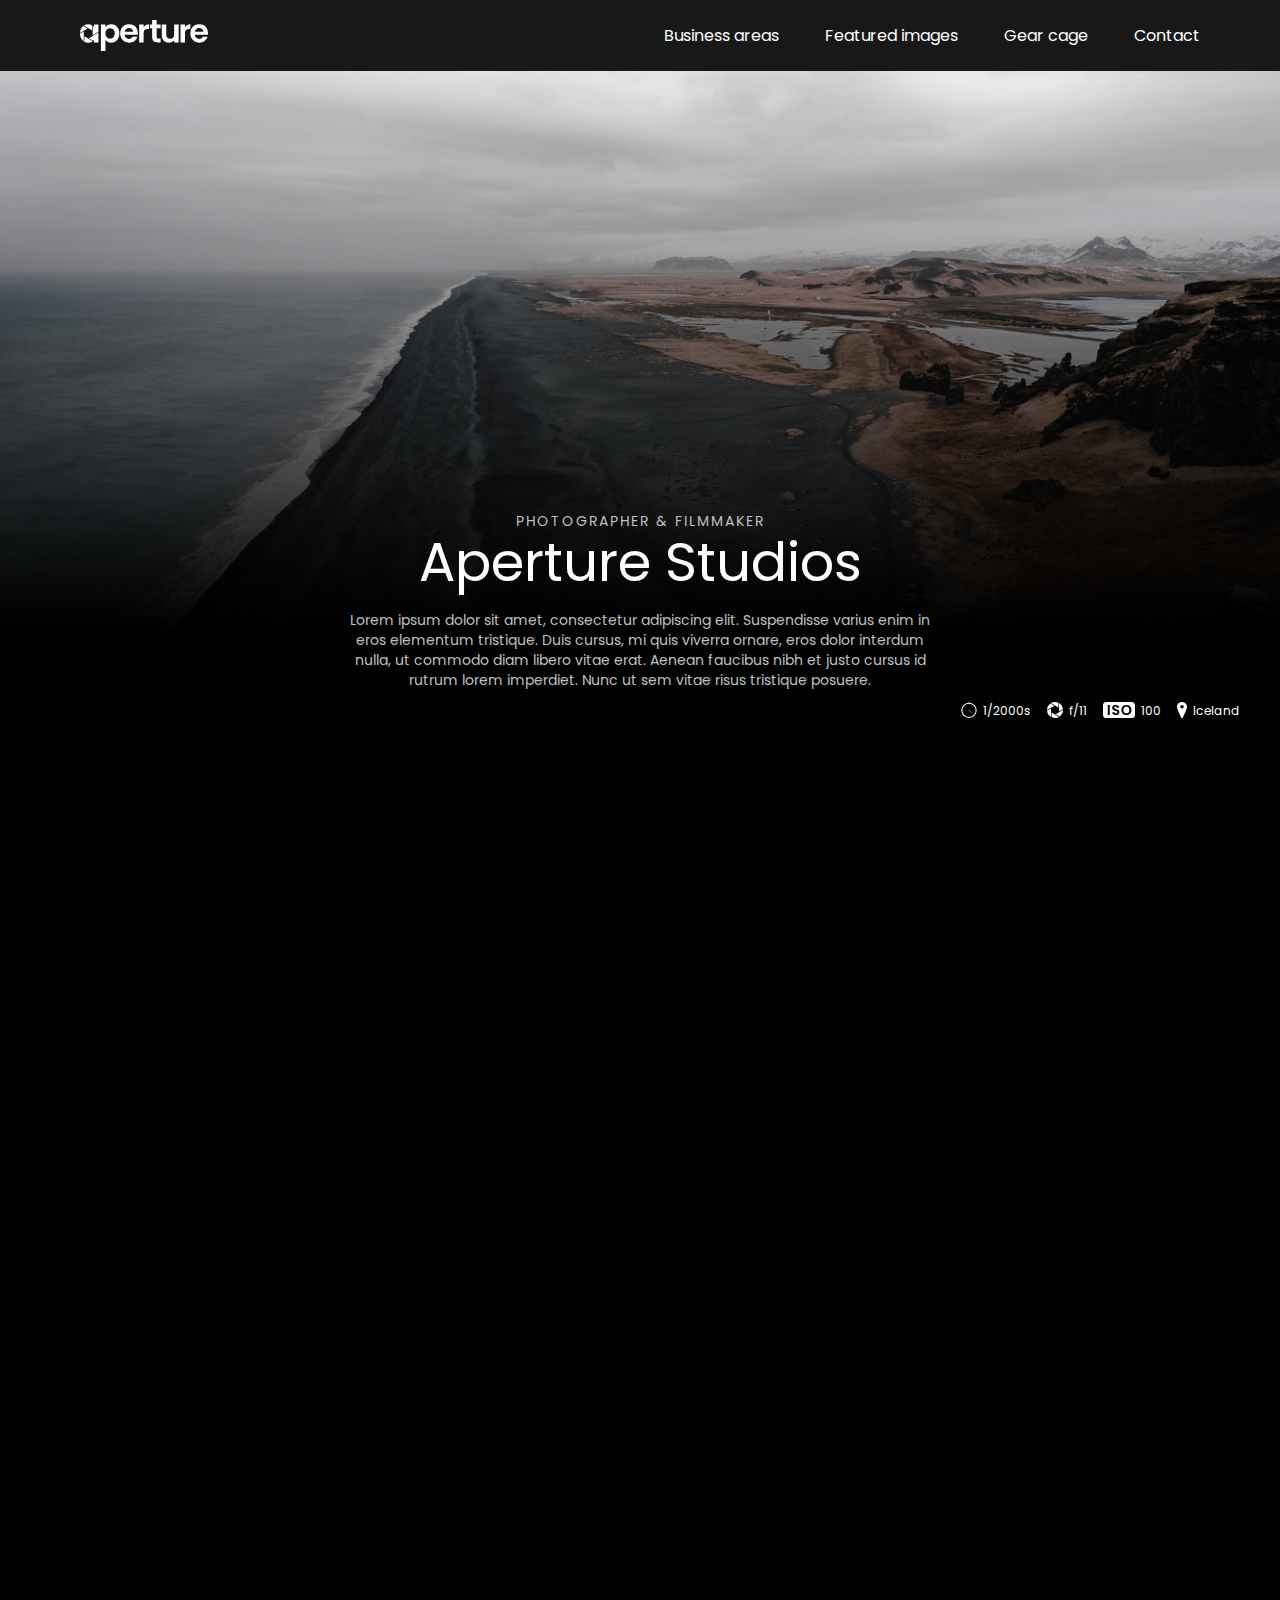
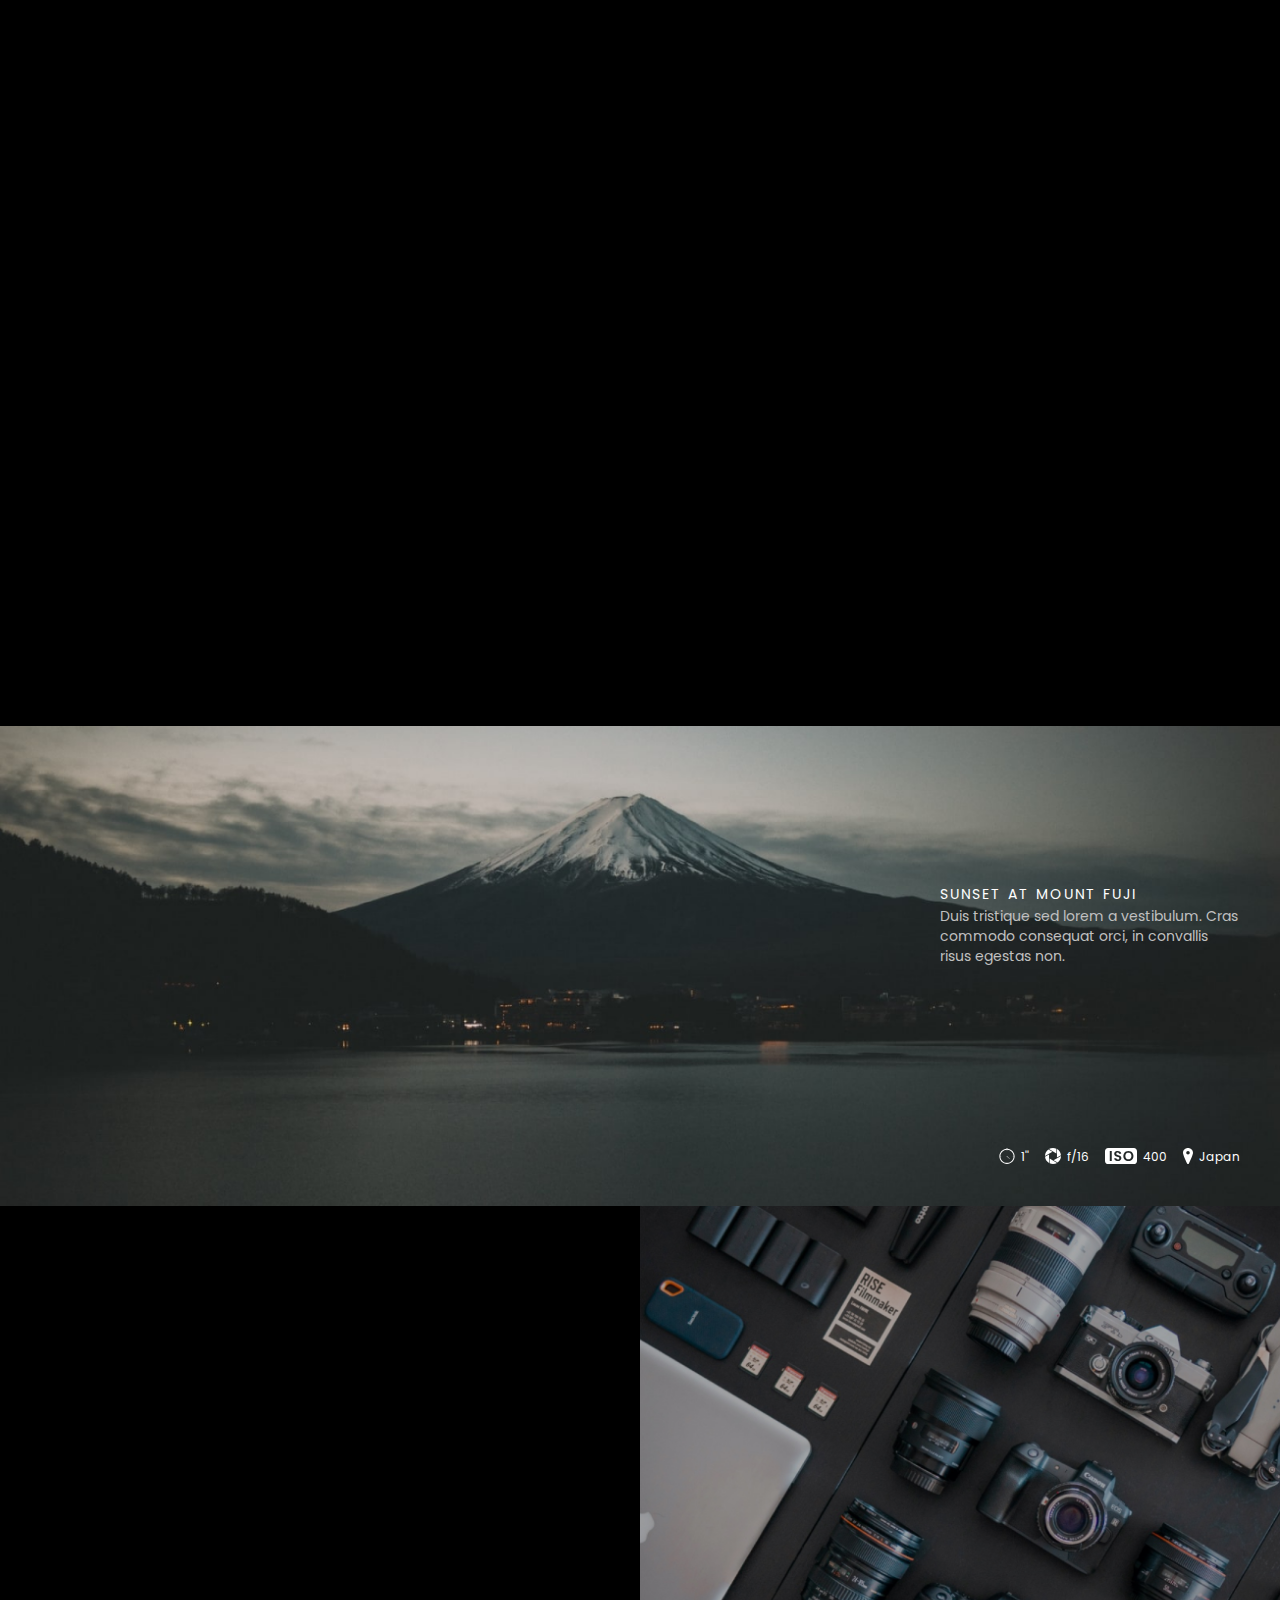
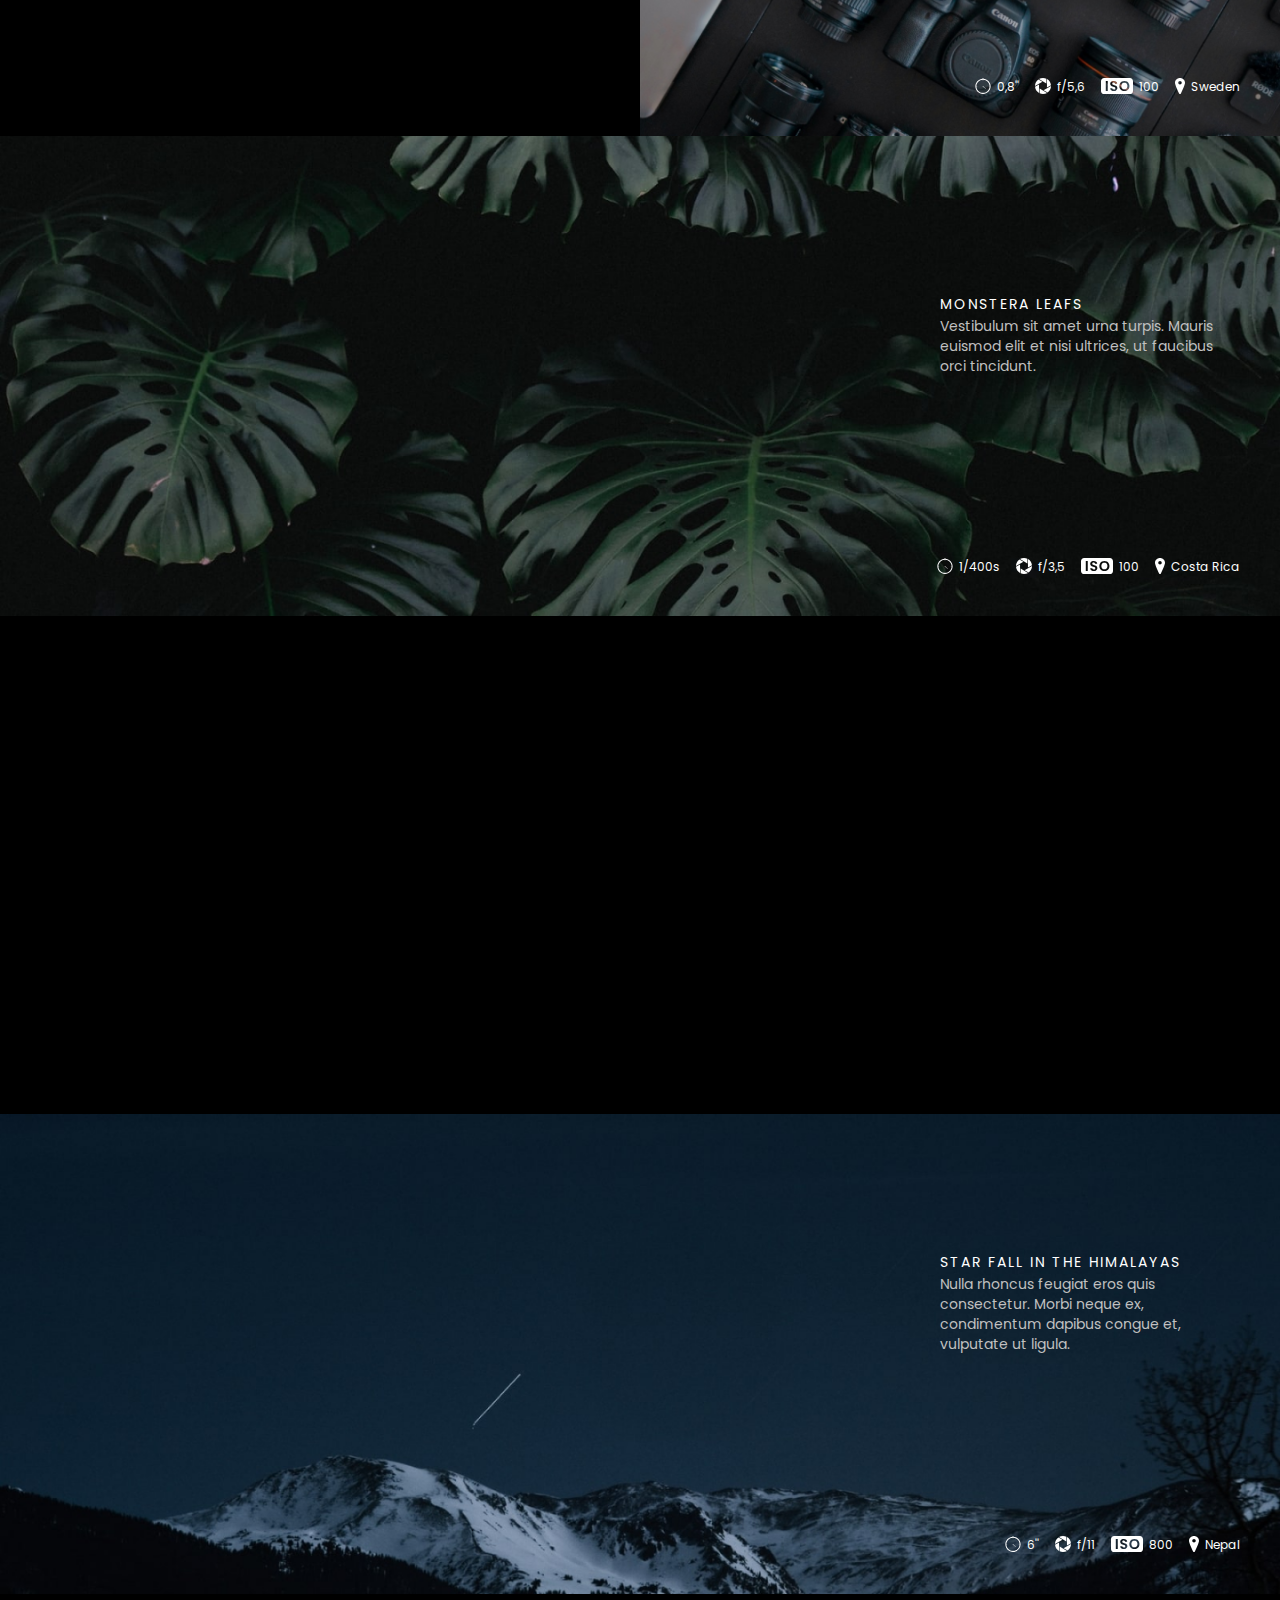
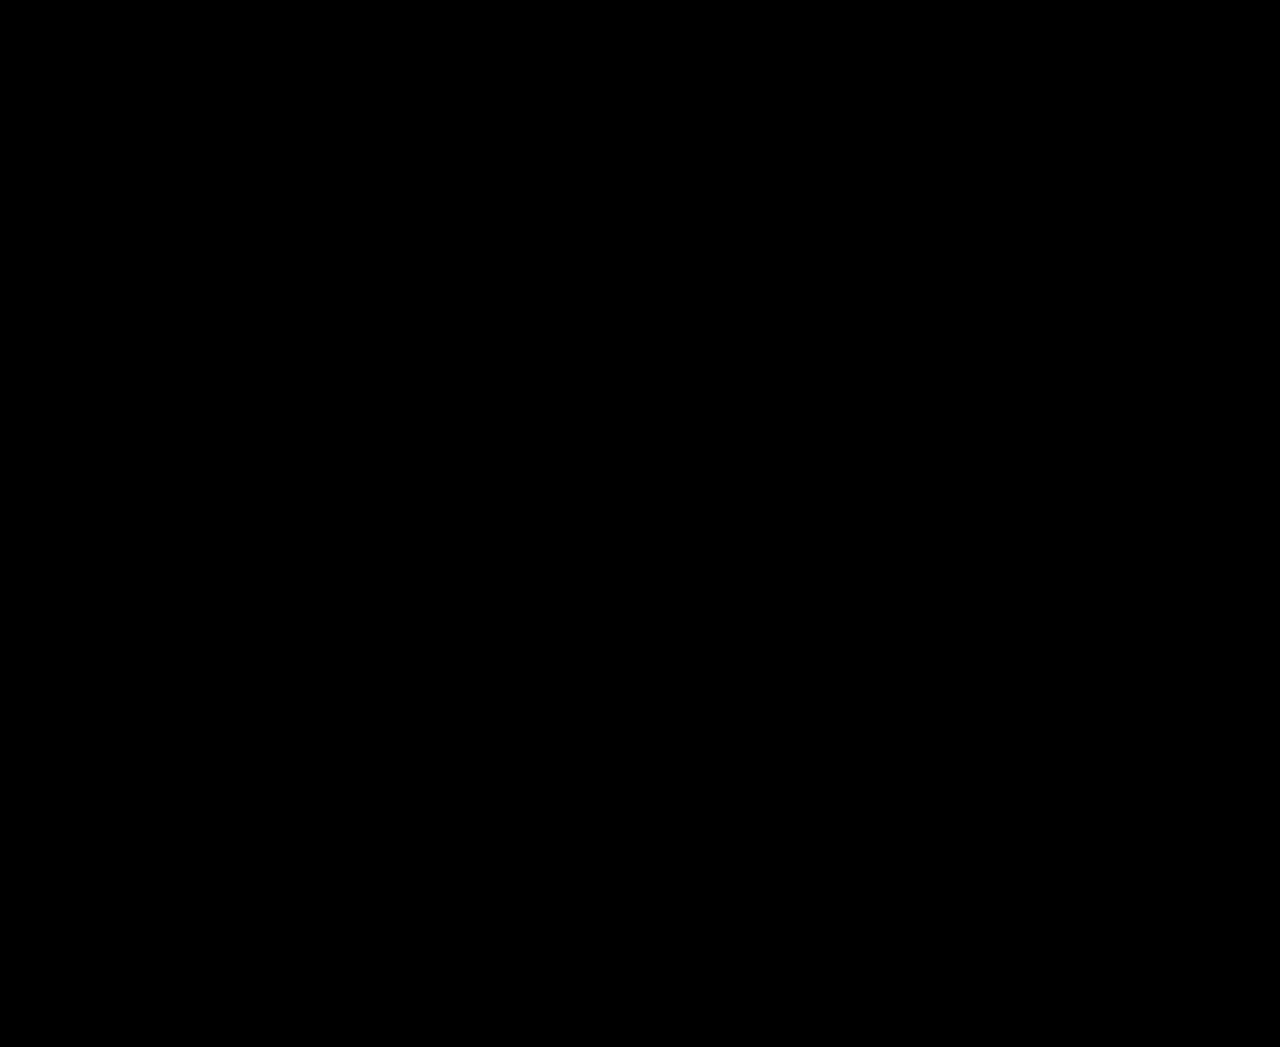
<file: Aperture/index.html>
<!DOCTYPE html>
<html lang="en">
  <head>
  <title>Aperture Studios</title>
  <meta charset="UTF-8">
  <meta name="format-detection" content="telephone=no">
  <link rel="stylesheet" href="css/style.min.css">
  <link rel="shortcut icon" href="img/icons/aperture_favicon.svg" type="image/svg+xml">
  <!-- <meta name="robots" content="noindex, nofollow"> -->
  <!-- <meta name="viewport" content="width=device-width, initial-scale=1.0, maximum-scale=1.0, user-scale=0"> -->
  <meta name="viewport" content="width=device-width, initial-scale=1.0">
</head>
  <body>
    <div class="wrapper">
      <header class="header">
  <div class="header__content _container">
    <div class="header__logo">
      <img src="img/icons/logo.svg" alt="Logo">
    </div>
    <div class="header__menu menu">
      <div class="menu__icon icon-menu">
        <span></span>
        <span></span>
        <span></span>
        <span></span>
      </div>
      <nav class="menu__body">
        <ul class="menu__list">
          <li>
            <a href="#areas" class="menu__link">Business areas</a>
          </li>
          <li>
            <a href="#" class="menu__link">Featured images</a>
          </li>
          <li>
            <a href="#cage" class="menu__link">Gear cage</a>
          </li>
          <li>
            <a href="#" class="menu__link">Contact</a>
          </li>
        </ul>
      </nav>
    </div>
  </div>
</header>
      <main class="main">
        <section class="about">
          <div class="about__container _container">
            <div class="about__content">
              <div class="about__info">
                <h2 class= "about__subtitle subtitle hide">Photographer & Filmmaker</h2>
                <h1 class="about__title hide">Aperture Studios</h1>
                <p class="about__text text hide">
                  Lorem ipsum dolor sit amet, consectetur adipiscing elit. Suspendisse varius enim in eros elementum tristique. Duis cursus, mi quis viverra ornare, eros dolor interdum nulla, ut commodo diam libero vitae erat. Aenean faucibus nibh et justo cursus id rutrum lorem imperdiet. Nunc ut sem vitae risus tristique posuere.
                </p>
              </div>
              <ul class="about__params params">
                <li class="params__item">
                  <div class="params__icon">
                    <svg xmlns="http://www.w3.org/2000/svg" width="16" height="16" viewBox="0 0 16 16" fill="none">
                      <g clip-path="url(#clip0_2_24)">
                        <path fill-rule="evenodd" clip-rule="evenodd" d="M8.37292 0C8.43752 0 8.48989 0.0523801 8.48989 0.116913V0.239364C8.48989 0.303897 8.43752 0.356277 8.37292 0.356277H8.23866V0.750704C12.3393 0.876693 15.625 4.24071 15.625 8.37297C15.625 12.5856 12.2114 16 8.00042 16C3.78941 16 0.375 12.5856 0.375 8.37297C0.375 4.24102 3.66099 0.877078 7.76134 0.750781V0.356277H7.62708C7.56248 0.356277 7.51019 0.303897 7.51019 0.239364V0.116913C7.51019 0.0523801 7.56248 0 7.62708 0H8.37292ZM8.19106 1.75062V2.41987C8.19106 2.5254 8.10554 2.61093 8.00004 2.61093C7.89453 2.61093 7.80894 2.5254 7.80894 2.41987V1.75062C4.30164 1.85038 1.47812 4.67406 1.37877 8.18221H2.04787C2.15338 8.18221 2.23897 8.26775 2.23897 8.37328C2.23897 8.47888 2.15338 8.56441 2.04787 8.56441H1.37877C1.47858 12.0723 4.30187 14.8962 7.80894 14.996V14.3268C7.80894 14.2212 7.89453 14.1356 8.00004 14.1356C8.10554 14.1356 8.19106 14.2212 8.19106 14.3268V14.996C11.6984 14.8966 14.5214 12.0725 14.6212 8.56441H13.9521C13.8466 8.56441 13.7611 8.47888 13.7611 8.37328C13.7611 8.26775 13.8466 8.18221 13.9521 8.18221H14.6212C14.5219 4.67375 11.6987 1.84999 8.19106 1.75062ZM7.99999 8.01702C8.1967 8.01702 8.35619 8.17655 8.35619 8.3733C8.35619 8.3936 8.3535 8.41314 8.35027 8.43245L10.6161 10.4819C10.6742 10.5345 10.7162 10.6026 10.7371 10.6782L10.7677 10.7894C10.7827 10.8435 10.7363 10.8948 10.681 10.8854L10.5672 10.866C10.4899 10.8529 10.418 10.8179 10.3598 10.7653L8.09358 8.7155C8.06359 8.72381 8.0326 8.72958 7.99999 8.72958C7.80336 8.72958 7.64379 8.57005 7.64379 8.3733C7.64379 8.17655 7.80336 8.01702 7.99999 8.01702Z" fill="white"/>
                      </g>
                      <defs>
                        <clipPath>
                          <rect width="16" height="16" fill="white"/>
                        </clipPath>
                      </defs>
                    </svg>
                  </div>
                  <p class="params__text">1/2000s</p>
                </li>
                <li class="params__item">
                  <div class="params__icon">
                    <svg xmlns="http://www.w3.org/2000/svg" width="16" height="16" viewBox="0 0 16 16" fill="none">
                      <g clip-path="url(#clip0_2_36)">
                        <path fill-rule="evenodd" clip-rule="evenodd" d="M4.63925 10.5956L12.0234 14.8859C10.8401 15.597 9.46737 16 8 16C6.79297 16 5.65694 15.7393 4.63925 15.2415V10.5956ZM4.04733 6.39976V14.9331C1.82261 13.7005 0.284244 11.4012 0.0475711 8.72273L4.04733 6.39976ZM16 7.94027V8.01138C16 10.7136 14.651 13.1077 12.5919 14.5299L8.59215 12.2306L16 7.94027ZM11.9529 1.06667C14.1776 2.29926 15.716 4.59852 15.9527 7.27704L11.9529 9.6V1.06667ZM3.40808 1.46963L7.40785 3.76889L0 8.03556V8.01185C0 5.28593 1.34903 2.89185 3.40808 1.46963ZM8.00047 0C9.2075 0 10.3435 0.260741 11.3612 0.758519V5.38074L3.97704 1.09037C5.1604 0.402963 6.5331 0 8.00047 0Z" fill="white"/>
                      </g>
                      <defs>
                        <clipPath>
                          <rect width="16" height="16" fill="white"/>
                        </clipPath>
                      </defs>
                    </svg>
                  </div>
                  <p class="params__text">f/11</p>
                </li>
                <li class="params__item">
                  <div class="params__icon">
                    <svg xmlns="http://www.w3.org/2000/svg" width="32" height="16" viewBox="0 0 32 16" fill="none">
                      <g clip-path="url(#clip0_2_30)">
                        <path fill-rule="evenodd" clip-rule="evenodd" d="M28.8992 0C30.6117 0 32 1.39911 32 3.125V12.875C32 14.6009 30.6117 16 28.8992 16H3.10078C1.38826 16 0 14.6009 0 12.875V3.125C0 1.39911 1.38826 0 3.10078 0H28.8992ZM12.71 2.911C12.0313 2.911 11.428 3.02737 10.9001 3.26012C10.3722 3.49287 9.96217 3.82775 9.66995 4.26475C9.37774 4.70175 9.23163 5.21475 9.23163 5.80375C9.23163 6.43075 9.37538 6.93188 9.66288 7.30713C9.95039 7.68237 10.2944 7.96263 10.6951 8.14787C11.0957 8.33313 11.6165 8.52075 12.2575 8.71075C12.7288 8.84375 13.0988 8.96488 13.3674 9.07413C13.6361 9.18338 13.86 9.333 14.0391 9.523C14.2182 9.713 14.3077 9.95525 14.3077 10.2498C14.3077 10.6108 14.1758 10.9029 13.9118 11.1261C13.6479 11.3494 13.285 11.461 12.8231 11.461C12.3706 11.461 12.0148 11.3422 11.7555 11.1047C11.5067 10.8767 11.3642 10.57 11.3282 10.1844L11.3243 10.1357H9.20335L9.20495 10.2006C9.22476 10.7813 9.38918 11.2869 9.69823 11.7175C10.0187 12.164 10.4547 12.506 11.0061 12.7435C11.5576 12.981 12.1774 13.0997 12.8655 13.0997C13.5913 13.0997 14.2182 12.9644 14.746 12.6936C15.2739 12.4229 15.6745 12.0595 15.9479 11.6035C16.2213 11.1475 16.358 10.6535 16.358 10.1215C16.358 9.504 16.2118 9.00525 15.9196 8.62525C15.6274 8.24525 15.2786 7.96025 14.8733 7.77025C14.468 7.58025 13.9448 7.39025 13.3038 7.20025C12.8325 7.05775 12.4672 6.93188 12.208 6.82263C11.9488 6.71338 11.732 6.57087 11.5576 6.39512C11.3832 6.21938 11.296 5.9985 11.296 5.7325C11.296 5.3525 11.4115 5.06275 11.6424 4.86325C11.8734 4.66375 12.1821 4.564 12.5686 4.564C13.0116 4.564 13.3674 4.67563 13.6361 4.89888C13.8936 5.11282 14.0363 5.3813 14.0643 5.70431L14.0673 5.74675H16.2448L16.2399 5.68617C16.1627 4.82222 15.8133 4.14654 15.1914 3.65913C14.5552 3.16038 13.728 2.911 12.71 2.911ZM23.3942 2.911C22.4704 2.911 21.6221 3.1295 20.8491 3.5665C20.0762 4.0035 19.4634 4.60913 19.011 5.38338C18.5585 6.15763 18.3323 7.02925 18.3323 7.99825C18.3323 8.97675 18.5585 9.85312 19.011 10.6274C19.4634 11.4016 20.0762 12.0072 20.8491 12.4443C21.6221 12.8813 22.4704 13.0997 23.3942 13.0997C24.318 13.0997 25.1664 12.8813 25.9393 12.4443C26.7123 12.0072 27.3227 11.4016 27.7704 10.6274C28.2182 9.85312 28.442 8.97675 28.442 7.99825C28.442 7.02925 28.2182 6.15763 27.7704 5.38338C27.3227 4.60913 26.7147 4.0035 25.9464 3.5665C25.1782 3.1295 24.3274 2.911 23.3942 2.911ZM6.76242 3.0535H4.78288V13H6.76242V3.0535ZM23.3942 4.7065C23.9881 4.7065 24.5113 4.8395 24.9637 5.1055C25.4162 5.3715 25.7697 5.75387 26.0242 6.25262C26.2787 6.75138 26.406 7.33325 26.406 7.99825C26.406 8.66325 26.2787 9.2475 26.0242 9.751C25.7697 10.2545 25.4162 10.6416 24.9637 10.9124C24.5113 11.1831 23.9881 11.3185 23.3942 11.3185C22.8004 11.3185 22.2749 11.1831 21.8177 10.9124C21.3605 10.6416 21.0047 10.2545 20.7501 9.751C20.4956 9.2475 20.3684 8.66325 20.3684 7.99825C20.3684 7.33325 20.4956 6.75138 20.7501 6.25262C21.0047 5.75387 21.3605 5.3715 21.8177 5.1055C22.2749 4.8395 22.8004 4.7065 23.3942 4.7065Z" fill="white"/>
                      </g>
                      <defs>
                        <clipPath>
                          <rect width="32" height="16" fill="white"/>
                        </clipPath>
                      </defs>
                    </svg>
                  </div>
                  <p class="params__text">100</p>
                </li>
                <li class="params__item">
                  <div class="params__icon">
                    <svg xmlns="http://www.w3.org/2000/svg" width="10" height="16" viewBox="0 0 10 16" fill="none">
                      <g clip-path="url(#clip0_2_42)">
                        <path fill-rule="evenodd" clip-rule="evenodd" d="M5 6.44452C4.03804 6.44452 3.25973 5.70036 3.25973 4.78061C3.25973 3.86295 4.03804 3.11879 5 3.11879C5.95977 3.11879 6.73809 3.86295 6.73809 4.78061C6.73809 5.70036 5.95977 6.44452 5 6.44452ZM5 0C2.23874 0 0 2.14051 0 4.78061C0 6.70791 2.6585 12.471 4.09926 15.4497C4.45343 16.1834 5.54438 16.1834 5.90074 15.4497C7.33931 12.471 10 6.70791 10 4.78061C10 2.14051 7.76126 0 5 0Z" fill="white"/>
                      </g>
                      <defs>
                        <clipPath>
                          <rect width="10" height="16" fill="white"/>
                        </clipPath>
                      </defs>
                    </svg>
                  </div>
                  <p class="params__text">Iceland</p>
                </li>
              </ul>
            </div>
          </div>
        </section>
        <section id="areas" class="areas">
          <div class="areas__container _container">
            <div class="areas__content">
              <h3 class="areas__header head hide">What we do</h3>
              <h4 class="areas__subhead subhead hide">The areas that we're specialized in</h4>
              <div class="areas__articles">
                <article class="article hide">
                  <img class="article__image" src="img/product_photography.png" alt="Product Photography">
                  <div class="article__content">
                    <h5 class="article__title subtitle">Product Photography</h5>
                    <p class="article__text text">
                      Cras commodo consequat orci, in convallis risus egestas non. Nulla efficitur auctor hendrerit. Etiam ut orci varius, faucibus libero ac, cursus quam.
                    </p>
                    <a href="#" class="article__link">
                      <svg xmlns="http://www.w3.org/2000/svg" width="32" height="32" viewBox="0 0 32 32" fill="none">
                        <g clip-path="url(#clip0_2_66)">
                          <path d="M16 5.51392C21.7915 5.51392 26.4861 10.2085 26.4861 16C26.4861 21.7915 21.7915 26.4861 16 26.4861C10.2085 26.4861 5.51389 21.7915 5.51389 16C5.51389 10.2085 10.2085 5.51392 16 5.51392Z" stroke="black" stroke-width="12.5833" stroke-linecap="round" stroke-linejoin="round"/>
                          <path d="M18.4223 11.8055L24.4413 22.2287" stroke="black" stroke-width="12.5833" stroke-linecap="round" stroke-linejoin="round"/>
                          <path d="M13.5777 11.8055H25.6158" stroke="black" stroke-width="12.5833" stroke-linecap="round" stroke-linejoin="round"/>
                          <path d="M11.1554 16L17.1744 5.57678" stroke="black" stroke-width="12.5833" stroke-linecap="round" stroke-linejoin="round"/>
                          <path d="M13.5777 20.1944L7.55869 9.77124" stroke="black" stroke-width="12.5833" stroke-linecap="round" stroke-linejoin="round"/>
                          <path d="M18.4223 20.1945H6.38423" stroke="black" stroke-width="12.5833" stroke-linecap="round" stroke-linejoin="round"/>
                          <path d="M20.8446 16L14.8256 26.4232" stroke="black" stroke-width="12.5833" stroke-linecap="round" stroke-linejoin="round"/>
                        </g>
                        <defs>
                          <clipPath>
                            <rect width="32" height="32" fill="white"/>
                          </clipPath>
                        </defs>
                      </svg>
                      <span>Read more</span>
                    </a>
                  </div>
                </article>
                <article class="article hide">
                  <img class="article__image" src="img/architecture_photography.png" alt="Architecture Photography">
                  <div class="article__content">
                    <h5 class="article__title subtitle">Architecture Photography</h5>
                    <p class="article__text text">
                      Aenean porta neque eget consequat fringilla. Vestibulum ultrices, orci nec egestas pharetra, ligula est semper enim, nec auctor sapien leo nec purus. Fusce tincidunt aliquet sapien, sit amet rhoncus leo imperdiet nec.
                    </p>
                    <a href="#" class="article__link">
                      <svg xmlns="http://www.w3.org/2000/svg" width="32" height="32" viewBox="0 0 32 32" fill="none">
                        <g clip-path="url(#clip0_2_66)">
                          <path d="M16 5.51392C21.7915 5.51392 26.4861 10.2085 26.4861 16C26.4861 21.7915 21.7915 26.4861 16 26.4861C10.2085 26.4861 5.51389 21.7915 5.51389 16C5.51389 10.2085 10.2085 5.51392 16 5.51392Z" stroke="black" stroke-width="12.5833" stroke-linecap="round" stroke-linejoin="round"/>
                          <path d="M18.4223 11.8055L24.4413 22.2287" stroke="black" stroke-width="12.5833" stroke-linecap="round" stroke-linejoin="round"/>
                          <path d="M13.5777 11.8055H25.6158" stroke="black" stroke-width="12.5833" stroke-linecap="round" stroke-linejoin="round"/>
                          <path d="M11.1554 16L17.1744 5.57678" stroke="black" stroke-width="12.5833" stroke-linecap="round" stroke-linejoin="round"/>
                          <path d="M13.5777 20.1944L7.55869 9.77124" stroke="black" stroke-width="12.5833" stroke-linecap="round" stroke-linejoin="round"/>
                          <path d="M18.4223 20.1945H6.38423" stroke="black" stroke-width="12.5833" stroke-linecap="round" stroke-linejoin="round"/>
                          <path d="M20.8446 16L14.8256 26.4232" stroke="black" stroke-width="12.5833" stroke-linecap="round" stroke-linejoin="round"/>
                        </g>
                        <defs>
                          <clipPath>
                            <rect width="32" height="32" fill="white"/>
                          </clipPath>
                        </defs>
                      </svg>
                      <span>Read more</span>
                    </a>
                  </div>
                </article>
                <article class="article hide">
                  <img class="article__image" src="img/drone_photography.png" alt="Drone Photography">
                  <div class="article__content">
                    <h5 class="article__title subtitle">Drone Photography</h5>
                    <p class="article__text text">
                      Mauris euismod elit et nisi ultrices, ut faucibus orci tincidunt. Duis tristique sed lorem a vestibulum. Cras commodo consequat orci, in convallis risus egestas non. Nulla efficitur auctor hendrerit. Etiam ut orci varius, faucibus libero ac, cursus quam.
                    </p>
                    <a href="#" class="article__link">
                      <svg xmlns="http://www.w3.org/2000/svg" width="32" height="32" viewBox="0 0 32 32" fill="none">
                        <g clip-path="url(#clip0_2_66)">
                          <path d="M16 5.51392C21.7915 5.51392 26.4861 10.2085 26.4861 16C26.4861 21.7915 21.7915 26.4861 16 26.4861C10.2085 26.4861 5.51389 21.7915 5.51389 16C5.51389 10.2085 10.2085 5.51392 16 5.51392Z" stroke="black" stroke-width="12.5833" stroke-linecap="round" stroke-linejoin="round"/>
                          <path d="M18.4223 11.8055L24.4413 22.2287" stroke="black" stroke-width="12.5833" stroke-linecap="round" stroke-linejoin="round"/>
                          <path d="M13.5777 11.8055H25.6158" stroke="black" stroke-width="12.5833" stroke-linecap="round" stroke-linejoin="round"/>
                          <path d="M11.1554 16L17.1744 5.57678" stroke="black" stroke-width="12.5833" stroke-linecap="round" stroke-linejoin="round"/>
                          <path d="M13.5777 20.1944L7.55869 9.77124" stroke="black" stroke-width="12.5833" stroke-linecap="round" stroke-linejoin="round"/>
                          <path d="M18.4223 20.1945H6.38423" stroke="black" stroke-width="12.5833" stroke-linecap="round" stroke-linejoin="round"/>
                          <path d="M20.8446 16L14.8256 26.4232" stroke="black" stroke-width="12.5833" stroke-linecap="round" stroke-linejoin="round"/>
                        </g>
                        <defs>
                          <clipPath>
                            <rect width="32" height="32" fill="white"/>
                          </clipPath>
                        </defs>
                      </svg>
                      <span>Read more</span>
                    </a>
                  </div>
                </article>
                <article class="article hide">
                  <img class="article__image" src="img/wildlife_photography.png" alt="Wildlife Photography">
                  <div class="article__content">
                    <h5 class="article__title subtitle">Wildlife Photography</h5>
                    <p class="article__text text">
                      Lorem ipsum dolor sit amet, consectetur adipiscing elit. Nullam scelerisque aliquam odio et faucibus. Nulla rhoncus feugiat eros quis consectetur. Morbi neque ex, condimentum dapibus congue et, vulputate ut ligula. Vestibulum sit amet urna turpis.
                    </p>
                    <a href="#" class="article__link">
                      <svg xmlns="http://www.w3.org/2000/svg" width="32" height="32" viewBox="0 0 32 32" fill="none">
                        <g clip-path="url(#clip0_2_66)">
                          <path d="M16 5.51392C21.7915 5.51392 26.4861 10.2085 26.4861 16C26.4861 21.7915 21.7915 26.4861 16 26.4861C10.2085 26.4861 5.51389 21.7915 5.51389 16C5.51389 10.2085 10.2085 5.51392 16 5.51392Z" stroke="black" stroke-width="12.5833" stroke-linecap="round" stroke-linejoin="round"/>
                          <path d="M18.4223 11.8055L24.4413 22.2287" stroke="black" stroke-width="12.5833" stroke-linecap="round" stroke-linejoin="round"/>
                          <path d="M13.5777 11.8055H25.6158" stroke="black" stroke-width="12.5833" stroke-linecap="round" stroke-linejoin="round"/>
                          <path d="M11.1554 16L17.1744 5.57678" stroke="black" stroke-width="12.5833" stroke-linecap="round" stroke-linejoin="round"/>
                          <path d="M13.5777 20.1944L7.55869 9.77124" stroke="black" stroke-width="12.5833" stroke-linecap="round" stroke-linejoin="round"/>
                          <path d="M18.4223 20.1945H6.38423" stroke="black" stroke-width="12.5833" stroke-linecap="round" stroke-linejoin="round"/>
                          <path d="M20.8446 16L14.8256 26.4232" stroke="black" stroke-width="12.5833" stroke-linecap="round" stroke-linejoin="round"/>
                        </g>
                        <defs>
                          <clipPath>
                            <rect width="32" height="32" fill="white"/>
                          </clipPath>
                        </defs>
                      </svg>
                      <span>Read more</span>
                    </a>
                  </div>
                </article>
              </div>
            </div>
          </div>
        </section>
        <section id="fuji" class="images">
          <div class="images__container _container">
            <div class="images__content">
              <div class="images__info">
                <h4 class="images__subtitle subtitle">Sunset at Mount Fuji</h4>
                <p class="images__text text">
                  Duis tristique sed lorem a vestibulum. Cras commodo consequat orci, in convallis risus egestas non.
                </p>
              </div>
              <ul class="images__params params">
                <li class="params__item">
                  <div class="params__icon">
                    <svg xmlns="http://www.w3.org/2000/svg" width="16" height="16" viewBox="0 0 16 16" fill="none">
                      <g clip-path="url(#clip0_2_24)">
                        <path fill-rule="evenodd" clip-rule="evenodd" d="M8.37292 0C8.43752 0 8.48989 0.0523801 8.48989 0.116913V0.239364C8.48989 0.303897 8.43752 0.356277 8.37292 0.356277H8.23866V0.750704C12.3393 0.876693 15.625 4.24071 15.625 8.37297C15.625 12.5856 12.2114 16 8.00042 16C3.78941 16 0.375 12.5856 0.375 8.37297C0.375 4.24102 3.66099 0.877078 7.76134 0.750781V0.356277H7.62708C7.56248 0.356277 7.51019 0.303897 7.51019 0.239364V0.116913C7.51019 0.0523801 7.56248 0 7.62708 0H8.37292ZM8.19106 1.75062V2.41987C8.19106 2.5254 8.10554 2.61093 8.00004 2.61093C7.89453 2.61093 7.80894 2.5254 7.80894 2.41987V1.75062C4.30164 1.85038 1.47812 4.67406 1.37877 8.18221H2.04787C2.15338 8.18221 2.23897 8.26775 2.23897 8.37328C2.23897 8.47888 2.15338 8.56441 2.04787 8.56441H1.37877C1.47858 12.0723 4.30187 14.8962 7.80894 14.996V14.3268C7.80894 14.2212 7.89453 14.1356 8.00004 14.1356C8.10554 14.1356 8.19106 14.2212 8.19106 14.3268V14.996C11.6984 14.8966 14.5214 12.0725 14.6212 8.56441H13.9521C13.8466 8.56441 13.7611 8.47888 13.7611 8.37328C13.7611 8.26775 13.8466 8.18221 13.9521 8.18221H14.6212C14.5219 4.67375 11.6987 1.84999 8.19106 1.75062ZM7.99999 8.01702C8.1967 8.01702 8.35619 8.17655 8.35619 8.3733C8.35619 8.3936 8.3535 8.41314 8.35027 8.43245L10.6161 10.4819C10.6742 10.5345 10.7162 10.6026 10.7371 10.6782L10.7677 10.7894C10.7827 10.8435 10.7363 10.8948 10.681 10.8854L10.5672 10.866C10.4899 10.8529 10.418 10.8179 10.3598 10.7653L8.09358 8.7155C8.06359 8.72381 8.0326 8.72958 7.99999 8.72958C7.80336 8.72958 7.64379 8.57005 7.64379 8.3733C7.64379 8.17655 7.80336 8.01702 7.99999 8.01702Z" fill="white"/>
                      </g>
                      <defs>
                        <clipPath>
                          <rect width="16" height="16" fill="white"/>
                        </clipPath>
                      </defs>
                    </svg>
                  </div>
                  <p class="params__text">1''</p>
                </li>
                <li class="params__item">
                  <div class="params__icon">
                    <svg xmlns="http://www.w3.org/2000/svg" width="16" height="16" viewBox="0 0 16 16" fill="none">
                      <g clip-path="url(#clip0_2_36)">
                        <path fill-rule="evenodd" clip-rule="evenodd" d="M4.63925 10.5956L12.0234 14.8859C10.8401 15.597 9.46737 16 8 16C6.79297 16 5.65694 15.7393 4.63925 15.2415V10.5956ZM4.04733 6.39976V14.9331C1.82261 13.7005 0.284244 11.4012 0.0475711 8.72273L4.04733 6.39976ZM16 7.94027V8.01138C16 10.7136 14.651 13.1077 12.5919 14.5299L8.59215 12.2306L16 7.94027ZM11.9529 1.06667C14.1776 2.29926 15.716 4.59852 15.9527 7.27704L11.9529 9.6V1.06667ZM3.40808 1.46963L7.40785 3.76889L0 8.03556V8.01185C0 5.28593 1.34903 2.89185 3.40808 1.46963ZM8.00047 0C9.2075 0 10.3435 0.260741 11.3612 0.758519V5.38074L3.97704 1.09037C5.1604 0.402963 6.5331 0 8.00047 0Z" fill="white"/>
                      </g>
                      <defs>
                        <clipPath>
                          <rect width="16" height="16" fill="white"/>
                        </clipPath>
                      </defs>
                    </svg>
                  </div>
                  <p class="params__text">f/16</p>
                </li>
                <li class="params__item">
                  <div class="params__icon">
                    <svg xmlns="http://www.w3.org/2000/svg" width="32" height="16" viewBox="0 0 32 16" fill="none">
                      <g clip-path="url(#clip0_2_30)">
                        <path fill-rule="evenodd" clip-rule="evenodd" d="M28.8992 0C30.6117 0 32 1.39911 32 3.125V12.875C32 14.6009 30.6117 16 28.8992 16H3.10078C1.38826 16 0 14.6009 0 12.875V3.125C0 1.39911 1.38826 0 3.10078 0H28.8992ZM12.71 2.911C12.0313 2.911 11.428 3.02737 10.9001 3.26012C10.3722 3.49287 9.96217 3.82775 9.66995 4.26475C9.37774 4.70175 9.23163 5.21475 9.23163 5.80375C9.23163 6.43075 9.37538 6.93188 9.66288 7.30713C9.95039 7.68237 10.2944 7.96263 10.6951 8.14787C11.0957 8.33313 11.6165 8.52075 12.2575 8.71075C12.7288 8.84375 13.0988 8.96488 13.3674 9.07413C13.6361 9.18338 13.86 9.333 14.0391 9.523C14.2182 9.713 14.3077 9.95525 14.3077 10.2498C14.3077 10.6108 14.1758 10.9029 13.9118 11.1261C13.6479 11.3494 13.285 11.461 12.8231 11.461C12.3706 11.461 12.0148 11.3422 11.7555 11.1047C11.5067 10.8767 11.3642 10.57 11.3282 10.1844L11.3243 10.1357H9.20335L9.20495 10.2006C9.22476 10.7813 9.38918 11.2869 9.69823 11.7175C10.0187 12.164 10.4547 12.506 11.0061 12.7435C11.5576 12.981 12.1774 13.0997 12.8655 13.0997C13.5913 13.0997 14.2182 12.9644 14.746 12.6936C15.2739 12.4229 15.6745 12.0595 15.9479 11.6035C16.2213 11.1475 16.358 10.6535 16.358 10.1215C16.358 9.504 16.2118 9.00525 15.9196 8.62525C15.6274 8.24525 15.2786 7.96025 14.8733 7.77025C14.468 7.58025 13.9448 7.39025 13.3038 7.20025C12.8325 7.05775 12.4672 6.93188 12.208 6.82263C11.9488 6.71338 11.732 6.57087 11.5576 6.39512C11.3832 6.21938 11.296 5.9985 11.296 5.7325C11.296 5.3525 11.4115 5.06275 11.6424 4.86325C11.8734 4.66375 12.1821 4.564 12.5686 4.564C13.0116 4.564 13.3674 4.67563 13.6361 4.89888C13.8936 5.11282 14.0363 5.3813 14.0643 5.70431L14.0673 5.74675H16.2448L16.2399 5.68617C16.1627 4.82222 15.8133 4.14654 15.1914 3.65913C14.5552 3.16038 13.728 2.911 12.71 2.911ZM23.3942 2.911C22.4704 2.911 21.6221 3.1295 20.8491 3.5665C20.0762 4.0035 19.4634 4.60913 19.011 5.38338C18.5585 6.15763 18.3323 7.02925 18.3323 7.99825C18.3323 8.97675 18.5585 9.85312 19.011 10.6274C19.4634 11.4016 20.0762 12.0072 20.8491 12.4443C21.6221 12.8813 22.4704 13.0997 23.3942 13.0997C24.318 13.0997 25.1664 12.8813 25.9393 12.4443C26.7123 12.0072 27.3227 11.4016 27.7704 10.6274C28.2182 9.85312 28.442 8.97675 28.442 7.99825C28.442 7.02925 28.2182 6.15763 27.7704 5.38338C27.3227 4.60913 26.7147 4.0035 25.9464 3.5665C25.1782 3.1295 24.3274 2.911 23.3942 2.911ZM6.76242 3.0535H4.78288V13H6.76242V3.0535ZM23.3942 4.7065C23.9881 4.7065 24.5113 4.8395 24.9637 5.1055C25.4162 5.3715 25.7697 5.75387 26.0242 6.25262C26.2787 6.75138 26.406 7.33325 26.406 7.99825C26.406 8.66325 26.2787 9.2475 26.0242 9.751C25.7697 10.2545 25.4162 10.6416 24.9637 10.9124C24.5113 11.1831 23.9881 11.3185 23.3942 11.3185C22.8004 11.3185 22.2749 11.1831 21.8177 10.9124C21.3605 10.6416 21.0047 10.2545 20.7501 9.751C20.4956 9.2475 20.3684 8.66325 20.3684 7.99825C20.3684 7.33325 20.4956 6.75138 20.7501 6.25262C21.0047 5.75387 21.3605 5.3715 21.8177 5.1055C22.2749 4.8395 22.8004 4.7065 23.3942 4.7065Z" fill="white"/>
                      </g>
                      <defs>
                        <clipPath>
                          <rect width="32" height="16" fill="white"/>
                        </clipPath>
                      </defs>
                    </svg>
                  </div>
                  <p class="params__text">400</p>
                </li>
                <li class="params__item">
                  <div class="params__icon">
                    <svg xmlns="http://www.w3.org/2000/svg" width="10" height="16" viewBox="0 0 10 16" fill="none">
                      <g clip-path="url(#clip0_2_42)">
                        <path fill-rule="evenodd" clip-rule="evenodd" d="M5 6.44452C4.03804 6.44452 3.25973 5.70036 3.25973 4.78061C3.25973 3.86295 4.03804 3.11879 5 3.11879C5.95977 3.11879 6.73809 3.86295 6.73809 4.78061C6.73809 5.70036 5.95977 6.44452 5 6.44452ZM5 0C2.23874 0 0 2.14051 0 4.78061C0 6.70791 2.6585 12.471 4.09926 15.4497C4.45343 16.1834 5.54438 16.1834 5.90074 15.4497C7.33931 12.471 10 6.70791 10 4.78061C10 2.14051 7.76126 0 5 0Z" fill="white"/>
                      </g>
                      <defs>
                        <clipPath>
                          <rect width="10" height="16" fill="white"/>
                        </clipPath>
                      </defs>
                    </svg>
                  </div>
                  <p class="params__text">Japan</p>
                </li>
              </ul>
            </div>
          </div>
        </section>
        <section id="cage" class="cage">
          <div class="cage__content">
            <div class="cage__info">
              <h4 class="cage__subtitle subtitle hide">The Gear cage</h4>
              <h3 class="cage__title hide">The tools that we use</h3>
              <p class="cage__text text hide">
                The say that "no place is boring if you've had a good night's sleep and have a pocket full of unexposed film". While we don't shoot (a lot) of film these days — these are the tools that we actually use everyday to capture the amazing things around us.
              </p>
              <a href="#" class="cage__link hide">
                <svg xmlns="http://www.w3.org/2000/svg" width="32" height="32" viewBox="0 0 32 32" fill="none">
                  <g clip-path="url(#clip0_2_66)">
                    <path d="M16 5.51392C21.7915 5.51392 26.4861 10.2085 26.4861 16C26.4861 21.7915 21.7915 26.4861 16 26.4861C10.2085 26.4861 5.51389 21.7915 5.51389 16C5.51389 10.2085 10.2085 5.51392 16 5.51392Z" stroke="black" stroke-width="12.5833" stroke-linecap="round" stroke-linejoin="round"/>
                    <path d="M18.4223 11.8055L24.4413 22.2287" stroke="black" stroke-width="12.5833" stroke-linecap="round" stroke-linejoin="round"/>
                    <path d="M13.5777 11.8055H25.6158" stroke="black" stroke-width="12.5833" stroke-linecap="round" stroke-linejoin="round"/>
                    <path d="M11.1554 16L17.1744 5.57678" stroke="black" stroke-width="12.5833" stroke-linecap="round" stroke-linejoin="round"/>
                    <path d="M13.5777 20.1944L7.55869 9.77124" stroke="black" stroke-width="12.5833" stroke-linecap="round" stroke-linejoin="round"/>
                    <path d="M18.4223 20.1945H6.38423" stroke="black" stroke-width="12.5833" stroke-linecap="round" stroke-linejoin="round"/>
                    <path d="M20.8446 16L14.8256 26.4232" stroke="black" stroke-width="12.5833" stroke-linecap="round" stroke-linejoin="round"/>
                  </g>
                  <defs>
                    <clipPath>
                      <rect width="32" height="32" fill="white"/>
                    </clipPath>
                  </defs>
                </svg>
                <span>Check it out</span>
              </a>
            </div>
            <div class="cage__image">
              <ul class="about__params params">
                <li class="params__item">
                  <div class="params__icon">
                    <svg xmlns="http://www.w3.org/2000/svg" width="16" height="16" viewBox="0 0 16 16" fill="none">
                      <g clip-path="url(#clip0_2_24)">
                        <path fill-rule="evenodd" clip-rule="evenodd" d="M8.37292 0C8.43752 0 8.48989 0.0523801 8.48989 0.116913V0.239364C8.48989 0.303897 8.43752 0.356277 8.37292 0.356277H8.23866V0.750704C12.3393 0.876693 15.625 4.24071 15.625 8.37297C15.625 12.5856 12.2114 16 8.00042 16C3.78941 16 0.375 12.5856 0.375 8.37297C0.375 4.24102 3.66099 0.877078 7.76134 0.750781V0.356277H7.62708C7.56248 0.356277 7.51019 0.303897 7.51019 0.239364V0.116913C7.51019 0.0523801 7.56248 0 7.62708 0H8.37292ZM8.19106 1.75062V2.41987C8.19106 2.5254 8.10554 2.61093 8.00004 2.61093C7.89453 2.61093 7.80894 2.5254 7.80894 2.41987V1.75062C4.30164 1.85038 1.47812 4.67406 1.37877 8.18221H2.04787C2.15338 8.18221 2.23897 8.26775 2.23897 8.37328C2.23897 8.47888 2.15338 8.56441 2.04787 8.56441H1.37877C1.47858 12.0723 4.30187 14.8962 7.80894 14.996V14.3268C7.80894 14.2212 7.89453 14.1356 8.00004 14.1356C8.10554 14.1356 8.19106 14.2212 8.19106 14.3268V14.996C11.6984 14.8966 14.5214 12.0725 14.6212 8.56441H13.9521C13.8466 8.56441 13.7611 8.47888 13.7611 8.37328C13.7611 8.26775 13.8466 8.18221 13.9521 8.18221H14.6212C14.5219 4.67375 11.6987 1.84999 8.19106 1.75062ZM7.99999 8.01702C8.1967 8.01702 8.35619 8.17655 8.35619 8.3733C8.35619 8.3936 8.3535 8.41314 8.35027 8.43245L10.6161 10.4819C10.6742 10.5345 10.7162 10.6026 10.7371 10.6782L10.7677 10.7894C10.7827 10.8435 10.7363 10.8948 10.681 10.8854L10.5672 10.866C10.4899 10.8529 10.418 10.8179 10.3598 10.7653L8.09358 8.7155C8.06359 8.72381 8.0326 8.72958 7.99999 8.72958C7.80336 8.72958 7.64379 8.57005 7.64379 8.3733C7.64379 8.17655 7.80336 8.01702 7.99999 8.01702Z" fill="white"/>
                      </g>
                      <defs>
                        <clipPath>
                          <rect width="16" height="16" fill="white"/>
                        </clipPath>
                      </defs>
                    </svg>
                  </div>
                  <p class="params__text">0,8''</p>
                </li>
                <li class="params__item">
                  <div class="params__icon">
                    <svg xmlns="http://www.w3.org/2000/svg" width="16" height="16" viewBox="0 0 16 16" fill="none">
                      <g clip-path="url(#clip0_2_36)">
                        <path fill-rule="evenodd" clip-rule="evenodd" d="M4.63925 10.5956L12.0234 14.8859C10.8401 15.597 9.46737 16 8 16C6.79297 16 5.65694 15.7393 4.63925 15.2415V10.5956ZM4.04733 6.39976V14.9331C1.82261 13.7005 0.284244 11.4012 0.0475711 8.72273L4.04733 6.39976ZM16 7.94027V8.01138C16 10.7136 14.651 13.1077 12.5919 14.5299L8.59215 12.2306L16 7.94027ZM11.9529 1.06667C14.1776 2.29926 15.716 4.59852 15.9527 7.27704L11.9529 9.6V1.06667ZM3.40808 1.46963L7.40785 3.76889L0 8.03556V8.01185C0 5.28593 1.34903 2.89185 3.40808 1.46963ZM8.00047 0C9.2075 0 10.3435 0.260741 11.3612 0.758519V5.38074L3.97704 1.09037C5.1604 0.402963 6.5331 0 8.00047 0Z" fill="white"/>
                      </g>
                      <defs>
                        <clipPath>
                          <rect width="16" height="16" fill="white"/>
                        </clipPath>
                      </defs>
                    </svg>
                  </div>
                  <p class="params__text">f/5,6</p>
                </li>
                <li class="params__item">
                  <div class="params__icon">
                    <svg xmlns="http://www.w3.org/2000/svg" width="32" height="16" viewBox="0 0 32 16" fill="none">
                      <g clip-path="url(#clip0_2_30)">
                        <path fill-rule="evenodd" clip-rule="evenodd" d="M28.8992 0C30.6117 0 32 1.39911 32 3.125V12.875C32 14.6009 30.6117 16 28.8992 16H3.10078C1.38826 16 0 14.6009 0 12.875V3.125C0 1.39911 1.38826 0 3.10078 0H28.8992ZM12.71 2.911C12.0313 2.911 11.428 3.02737 10.9001 3.26012C10.3722 3.49287 9.96217 3.82775 9.66995 4.26475C9.37774 4.70175 9.23163 5.21475 9.23163 5.80375C9.23163 6.43075 9.37538 6.93188 9.66288 7.30713C9.95039 7.68237 10.2944 7.96263 10.6951 8.14787C11.0957 8.33313 11.6165 8.52075 12.2575 8.71075C12.7288 8.84375 13.0988 8.96488 13.3674 9.07413C13.6361 9.18338 13.86 9.333 14.0391 9.523C14.2182 9.713 14.3077 9.95525 14.3077 10.2498C14.3077 10.6108 14.1758 10.9029 13.9118 11.1261C13.6479 11.3494 13.285 11.461 12.8231 11.461C12.3706 11.461 12.0148 11.3422 11.7555 11.1047C11.5067 10.8767 11.3642 10.57 11.3282 10.1844L11.3243 10.1357H9.20335L9.20495 10.2006C9.22476 10.7813 9.38918 11.2869 9.69823 11.7175C10.0187 12.164 10.4547 12.506 11.0061 12.7435C11.5576 12.981 12.1774 13.0997 12.8655 13.0997C13.5913 13.0997 14.2182 12.9644 14.746 12.6936C15.2739 12.4229 15.6745 12.0595 15.9479 11.6035C16.2213 11.1475 16.358 10.6535 16.358 10.1215C16.358 9.504 16.2118 9.00525 15.9196 8.62525C15.6274 8.24525 15.2786 7.96025 14.8733 7.77025C14.468 7.58025 13.9448 7.39025 13.3038 7.20025C12.8325 7.05775 12.4672 6.93188 12.208 6.82263C11.9488 6.71338 11.732 6.57087 11.5576 6.39512C11.3832 6.21938 11.296 5.9985 11.296 5.7325C11.296 5.3525 11.4115 5.06275 11.6424 4.86325C11.8734 4.66375 12.1821 4.564 12.5686 4.564C13.0116 4.564 13.3674 4.67563 13.6361 4.89888C13.8936 5.11282 14.0363 5.3813 14.0643 5.70431L14.0673 5.74675H16.2448L16.2399 5.68617C16.1627 4.82222 15.8133 4.14654 15.1914 3.65913C14.5552 3.16038 13.728 2.911 12.71 2.911ZM23.3942 2.911C22.4704 2.911 21.6221 3.1295 20.8491 3.5665C20.0762 4.0035 19.4634 4.60913 19.011 5.38338C18.5585 6.15763 18.3323 7.02925 18.3323 7.99825C18.3323 8.97675 18.5585 9.85312 19.011 10.6274C19.4634 11.4016 20.0762 12.0072 20.8491 12.4443C21.6221 12.8813 22.4704 13.0997 23.3942 13.0997C24.318 13.0997 25.1664 12.8813 25.9393 12.4443C26.7123 12.0072 27.3227 11.4016 27.7704 10.6274C28.2182 9.85312 28.442 8.97675 28.442 7.99825C28.442 7.02925 28.2182 6.15763 27.7704 5.38338C27.3227 4.60913 26.7147 4.0035 25.9464 3.5665C25.1782 3.1295 24.3274 2.911 23.3942 2.911ZM6.76242 3.0535H4.78288V13H6.76242V3.0535ZM23.3942 4.7065C23.9881 4.7065 24.5113 4.8395 24.9637 5.1055C25.4162 5.3715 25.7697 5.75387 26.0242 6.25262C26.2787 6.75138 26.406 7.33325 26.406 7.99825C26.406 8.66325 26.2787 9.2475 26.0242 9.751C25.7697 10.2545 25.4162 10.6416 24.9637 10.9124C24.5113 11.1831 23.9881 11.3185 23.3942 11.3185C22.8004 11.3185 22.2749 11.1831 21.8177 10.9124C21.3605 10.6416 21.0047 10.2545 20.7501 9.751C20.4956 9.2475 20.3684 8.66325 20.3684 7.99825C20.3684 7.33325 20.4956 6.75138 20.7501 6.25262C21.0047 5.75387 21.3605 5.3715 21.8177 5.1055C22.2749 4.8395 22.8004 4.7065 23.3942 4.7065Z" fill="white"/>
                      </g>
                      <defs>
                        <clipPath>
                          <rect width="32" height="16" fill="white"/>
                        </clipPath>
                      </defs>
                    </svg>
                  </div>
                  <p class="params__text">100</p>
                </li>
                <li class="params__item">
                  <div class="params__icon">
                    <svg xmlns="http://www.w3.org/2000/svg" width="10" height="16" viewBox="0 0 10 16" fill="none">
                      <g clip-path="url(#clip0_2_42)">
                        <path fill-rule="evenodd" clip-rule="evenodd" d="M5 6.44452C4.03804 6.44452 3.25973 5.70036 3.25973 4.78061C3.25973 3.86295 4.03804 3.11879 5 3.11879C5.95977 3.11879 6.73809 3.86295 6.73809 4.78061C6.73809 5.70036 5.95977 6.44452 5 6.44452ZM5 0C2.23874 0 0 2.14051 0 4.78061C0 6.70791 2.6585 12.471 4.09926 15.4497C4.45343 16.1834 5.54438 16.1834 5.90074 15.4497C7.33931 12.471 10 6.70791 10 4.78061C10 2.14051 7.76126 0 5 0Z" fill="white"/>
                      </g>
                      <defs>
                        <clipPath>
                          <rect width="10" height="16" fill="white"/>
                        </clipPath>
                      </defs>
                    </svg>
                  </div>
                  <p class="params__text">Sweden</p>
                </li>
              </ul>
            </div>
          </div>
        </section>
        <section id="monstera" class="images">
          <div class="images__container _container">
            <div class="images__content">
              <div class="images__info">
                <h3 class="images__subtitle subtitle">Monstera Leafs</h3>
                <p class="images__text text">
                  Vestibulum sit amet urna turpis. Mauris euismod elit et nisi ultrices, ut faucibus orci tincidunt.
                </p>
              </div>
              <ul class="images__params params">
                <li class="params__item">
                  <div class="params__icon">
                    <svg xmlns="http://www.w3.org/2000/svg" width="16" height="16" viewBox="0 0 16 16" fill="none">
                      <g clip-path="url(#clip0_2_24)">
                        <path fill-rule="evenodd" clip-rule="evenodd" d="M8.37292 0C8.43752 0 8.48989 0.0523801 8.48989 0.116913V0.239364C8.48989 0.303897 8.43752 0.356277 8.37292 0.356277H8.23866V0.750704C12.3393 0.876693 15.625 4.24071 15.625 8.37297C15.625 12.5856 12.2114 16 8.00042 16C3.78941 16 0.375 12.5856 0.375 8.37297C0.375 4.24102 3.66099 0.877078 7.76134 0.750781V0.356277H7.62708C7.56248 0.356277 7.51019 0.303897 7.51019 0.239364V0.116913C7.51019 0.0523801 7.56248 0 7.62708 0H8.37292ZM8.19106 1.75062V2.41987C8.19106 2.5254 8.10554 2.61093 8.00004 2.61093C7.89453 2.61093 7.80894 2.5254 7.80894 2.41987V1.75062C4.30164 1.85038 1.47812 4.67406 1.37877 8.18221H2.04787C2.15338 8.18221 2.23897 8.26775 2.23897 8.37328C2.23897 8.47888 2.15338 8.56441 2.04787 8.56441H1.37877C1.47858 12.0723 4.30187 14.8962 7.80894 14.996V14.3268C7.80894 14.2212 7.89453 14.1356 8.00004 14.1356C8.10554 14.1356 8.19106 14.2212 8.19106 14.3268V14.996C11.6984 14.8966 14.5214 12.0725 14.6212 8.56441H13.9521C13.8466 8.56441 13.7611 8.47888 13.7611 8.37328C13.7611 8.26775 13.8466 8.18221 13.9521 8.18221H14.6212C14.5219 4.67375 11.6987 1.84999 8.19106 1.75062ZM7.99999 8.01702C8.1967 8.01702 8.35619 8.17655 8.35619 8.3733C8.35619 8.3936 8.3535 8.41314 8.35027 8.43245L10.6161 10.4819C10.6742 10.5345 10.7162 10.6026 10.7371 10.6782L10.7677 10.7894C10.7827 10.8435 10.7363 10.8948 10.681 10.8854L10.5672 10.866C10.4899 10.8529 10.418 10.8179 10.3598 10.7653L8.09358 8.7155C8.06359 8.72381 8.0326 8.72958 7.99999 8.72958C7.80336 8.72958 7.64379 8.57005 7.64379 8.3733C7.64379 8.17655 7.80336 8.01702 7.99999 8.01702Z" fill="white"/>
                      </g>
                      <defs>
                        <clipPath>
                          <rect width="16" height="16" fill="white"/>
                        </clipPath>
                      </defs>
                    </svg>
                  </div>
                  <p class="params__text">1/400s</p>
                </li>
                <li class="params__item">
                  <div class="params__icon">
                    <svg xmlns="http://www.w3.org/2000/svg" width="16" height="16" viewBox="0 0 16 16" fill="none">
                      <g clip-path="url(#clip0_2_36)">
                        <path fill-rule="evenodd" clip-rule="evenodd" d="M4.63925 10.5956L12.0234 14.8859C10.8401 15.597 9.46737 16 8 16C6.79297 16 5.65694 15.7393 4.63925 15.2415V10.5956ZM4.04733 6.39976V14.9331C1.82261 13.7005 0.284244 11.4012 0.0475711 8.72273L4.04733 6.39976ZM16 7.94027V8.01138C16 10.7136 14.651 13.1077 12.5919 14.5299L8.59215 12.2306L16 7.94027ZM11.9529 1.06667C14.1776 2.29926 15.716 4.59852 15.9527 7.27704L11.9529 9.6V1.06667ZM3.40808 1.46963L7.40785 3.76889L0 8.03556V8.01185C0 5.28593 1.34903 2.89185 3.40808 1.46963ZM8.00047 0C9.2075 0 10.3435 0.260741 11.3612 0.758519V5.38074L3.97704 1.09037C5.1604 0.402963 6.5331 0 8.00047 0Z" fill="white"/>
                      </g>
                      <defs>
                        <clipPath>
                          <rect width="16" height="16" fill="white"/>
                        </clipPath>
                      </defs>
                    </svg>
                  </div>
                  <p class="params__text">f/3,5</p>
                </li>
                <li class="params__item">
                  <div class="params__icon">
                    <svg xmlns="http://www.w3.org/2000/svg" width="32" height="16" viewBox="0 0 32 16" fill="none">
                      <g clip-path="url(#clip0_2_30)">
                        <path fill-rule="evenodd" clip-rule="evenodd" d="M28.8992 0C30.6117 0 32 1.39911 32 3.125V12.875C32 14.6009 30.6117 16 28.8992 16H3.10078C1.38826 16 0 14.6009 0 12.875V3.125C0 1.39911 1.38826 0 3.10078 0H28.8992ZM12.71 2.911C12.0313 2.911 11.428 3.02737 10.9001 3.26012C10.3722 3.49287 9.96217 3.82775 9.66995 4.26475C9.37774 4.70175 9.23163 5.21475 9.23163 5.80375C9.23163 6.43075 9.37538 6.93188 9.66288 7.30713C9.95039 7.68237 10.2944 7.96263 10.6951 8.14787C11.0957 8.33313 11.6165 8.52075 12.2575 8.71075C12.7288 8.84375 13.0988 8.96488 13.3674 9.07413C13.6361 9.18338 13.86 9.333 14.0391 9.523C14.2182 9.713 14.3077 9.95525 14.3077 10.2498C14.3077 10.6108 14.1758 10.9029 13.9118 11.1261C13.6479 11.3494 13.285 11.461 12.8231 11.461C12.3706 11.461 12.0148 11.3422 11.7555 11.1047C11.5067 10.8767 11.3642 10.57 11.3282 10.1844L11.3243 10.1357H9.20335L9.20495 10.2006C9.22476 10.7813 9.38918 11.2869 9.69823 11.7175C10.0187 12.164 10.4547 12.506 11.0061 12.7435C11.5576 12.981 12.1774 13.0997 12.8655 13.0997C13.5913 13.0997 14.2182 12.9644 14.746 12.6936C15.2739 12.4229 15.6745 12.0595 15.9479 11.6035C16.2213 11.1475 16.358 10.6535 16.358 10.1215C16.358 9.504 16.2118 9.00525 15.9196 8.62525C15.6274 8.24525 15.2786 7.96025 14.8733 7.77025C14.468 7.58025 13.9448 7.39025 13.3038 7.20025C12.8325 7.05775 12.4672 6.93188 12.208 6.82263C11.9488 6.71338 11.732 6.57087 11.5576 6.39512C11.3832 6.21938 11.296 5.9985 11.296 5.7325C11.296 5.3525 11.4115 5.06275 11.6424 4.86325C11.8734 4.66375 12.1821 4.564 12.5686 4.564C13.0116 4.564 13.3674 4.67563 13.6361 4.89888C13.8936 5.11282 14.0363 5.3813 14.0643 5.70431L14.0673 5.74675H16.2448L16.2399 5.68617C16.1627 4.82222 15.8133 4.14654 15.1914 3.65913C14.5552 3.16038 13.728 2.911 12.71 2.911ZM23.3942 2.911C22.4704 2.911 21.6221 3.1295 20.8491 3.5665C20.0762 4.0035 19.4634 4.60913 19.011 5.38338C18.5585 6.15763 18.3323 7.02925 18.3323 7.99825C18.3323 8.97675 18.5585 9.85312 19.011 10.6274C19.4634 11.4016 20.0762 12.0072 20.8491 12.4443C21.6221 12.8813 22.4704 13.0997 23.3942 13.0997C24.318 13.0997 25.1664 12.8813 25.9393 12.4443C26.7123 12.0072 27.3227 11.4016 27.7704 10.6274C28.2182 9.85312 28.442 8.97675 28.442 7.99825C28.442 7.02925 28.2182 6.15763 27.7704 5.38338C27.3227 4.60913 26.7147 4.0035 25.9464 3.5665C25.1782 3.1295 24.3274 2.911 23.3942 2.911ZM6.76242 3.0535H4.78288V13H6.76242V3.0535ZM23.3942 4.7065C23.9881 4.7065 24.5113 4.8395 24.9637 5.1055C25.4162 5.3715 25.7697 5.75387 26.0242 6.25262C26.2787 6.75138 26.406 7.33325 26.406 7.99825C26.406 8.66325 26.2787 9.2475 26.0242 9.751C25.7697 10.2545 25.4162 10.6416 24.9637 10.9124C24.5113 11.1831 23.9881 11.3185 23.3942 11.3185C22.8004 11.3185 22.2749 11.1831 21.8177 10.9124C21.3605 10.6416 21.0047 10.2545 20.7501 9.751C20.4956 9.2475 20.3684 8.66325 20.3684 7.99825C20.3684 7.33325 20.4956 6.75138 20.7501 6.25262C21.0047 5.75387 21.3605 5.3715 21.8177 5.1055C22.2749 4.8395 22.8004 4.7065 23.3942 4.7065Z" fill="white"/>
                      </g>
                      <defs>
                        <clipPath>
                          <rect width="32" height="16" fill="white"/>
                        </clipPath>
                      </defs>
                    </svg>
                  </div>
                  <p class="params__text">100</p>
                </li>
                <li class="params__item">
                  <div class="params__icon">
                    <svg xmlns="http://www.w3.org/2000/svg" width="10" height="16" viewBox="0 0 10 16" fill="none">
                      <g clip-path="url(#clip0_2_42)">
                        <path fill-rule="evenodd" clip-rule="evenodd" d="M5 6.44452C4.03804 6.44452 3.25973 5.70036 3.25973 4.78061C3.25973 3.86295 4.03804 3.11879 5 3.11879C5.95977 3.11879 6.73809 3.86295 6.73809 4.78061C6.73809 5.70036 5.95977 6.44452 5 6.44452ZM5 0C2.23874 0 0 2.14051 0 4.78061C0 6.70791 2.6585 12.471 4.09926 15.4497C4.45343 16.1834 5.54438 16.1834 5.90074 15.4497C7.33931 12.471 10 6.70791 10 4.78061C10 2.14051 7.76126 0 5 0Z" fill="white"/>
                      </g>
                      <defs>
                        <clipPath>
                          <rect width="10" height="16" fill="white"/>
                        </clipPath>
                      </defs>
                    </svg>
                  </div>
                  <p class="params__text">Costa Rica</p>
                </li>
              </ul>
            </div>
          </div>
        </section>
        <section id="clients" class="clients">
          <div class="clients__container _container">
            <div class="clients__content">
              <div class="clients__info">
                <h3 class="clients__header head hide">Past clients</h3>
                <p class="clients__text hide">Trusted by your favourite companies</p>
              </div>
              <div class="clients__icons hide">
                <svg xmlns="http://www.w3.org/2000/svg" width="128" height="30" viewBox="0 0 128 30" fill="none">
                  <g clip-path="url(#clip0_2_318)">
                    <path fill-rule="evenodd" clip-rule="evenodd" d="M95.5889 12.6817C95.7328 12.6817 95.7328 12.6995 95.8762 12.6995C95.9822 12.6995 96.0711 12.7112 96.1442 12.7451C96.2304 12.7852 96.3029 12.8447 96.3419 12.9331C96.3754 13.0071 96.3946 13.1017 96.3946 13.2091C96.3946 13.2975 96.3595 13.4049 96.2985 13.5234C96.2557 13.6079 96.1936 13.6986 96.1195 13.7971C96.0475 13.8922 95.9909 13.9795 95.9481 14.058C95.8844 14.1748 95.8525 14.2705 95.8525 14.3511C95.8525 14.4095 95.8789 14.4969 95.9267 14.6204C95.9552 14.6955 95.9915 14.7817 96.0382 14.8801C96.075 14.9575 96.0991 15.0504 96.1464 15.1427C96.1865 15.2206 96.232 15.304 96.2798 15.3925C96.3221 15.4709 96.3748 15.5499 96.4232 15.6361C96.4677 15.7151 96.5143 15.7969 96.5632 15.8831C96.6082 15.9616 96.6599 16.0406 96.7093 16.1251C96.7554 16.2041 96.7922 16.292 96.8422 16.3754C96.8889 16.4544 96.9422 16.5329 96.9927 16.6158C97.0399 16.6948 97.0981 16.7687 97.1487 16.8516C97.1964 16.9301 97.2437 17.0118 97.2948 17.0942C97.3425 17.1732 97.398 17.2499 97.4485 17.3317C97.4974 17.4101 97.5468 17.4897 97.5979 17.572C97.6473 17.6499 97.694 17.7322 97.7451 17.8134C97.7945 17.8924 97.8439 17.9725 97.895 18.0538C97.9445 18.1328 97.9813 18.2212 98.0323 18.3019C98.0823 18.3809 98.1438 18.4532 98.1954 18.5333C98.2454 18.6123 98.3036 18.6868 98.3553 18.7669C98.4052 18.8459 98.4508 18.9288 98.5024 19.0095C98.553 19.0873 98.6024 19.168 98.6546 19.2475C98.7051 19.3265 98.754 19.4066 98.8056 19.4862C98.8506 19.3977 98.9045 19.3165 98.9473 19.2303C98.9918 19.1419 99.016 19.0445 99.0588 18.9583C99.1027 18.8698 99.1648 18.7908 99.2071 18.7052C99.251 18.6162 99.279 18.5205 99.3213 18.4348C99.3652 18.3453 99.4114 18.2596 99.4537 18.1734C99.4976 18.0844 99.5377 17.9948 99.58 17.9091C99.6239 17.8196 99.6662 17.7317 99.7079 17.646C99.7513 17.5559 99.7975 17.4702 99.8387 17.3845C99.882 17.2944 99.9359 17.2115 99.9771 17.1259C100.02 17.0352 100.054 16.9434 100.095 16.8577C100.137 16.7665 100.174 16.6753 100.214 16.5902C100.257 16.4984 100.294 16.4083 100.333 16.3232C100.376 16.2303 100.425 16.1457 100.463 16.0606C100.505 15.9666 100.552 15.8809 100.59 15.7964C100.632 15.7007 100.67 15.6111 100.705 15.5277C100.748 15.4286 100.779 15.3363 100.812 15.2545C100.853 15.1488 100.883 15.0554 100.909 14.9775C100.955 14.8418 100.98 14.7472 100.98 14.6932C100.98 14.6215 100.955 14.5397 100.933 14.4418C100.917 14.3667 100.899 14.2844 100.871 14.1937C100.846 14.1191 100.817 14.039 100.784 13.9534C100.751 13.8677 100.722 13.787 100.699 13.7119C100.671 13.6218 100.67 13.5339 100.654 13.4594C100.633 13.362 100.603 13.2803 100.603 13.2091C100.603 13.1045 100.637 13.021 100.666 12.9482C100.703 12.8586 100.754 12.7985 100.835 12.7568C100.905 12.7206 100.986 12.6951 101.09 12.6951C101.229 12.6951 101.229 12.6834 101.368 12.6834C101.506 12.6834 101.506 12.6978 101.645 12.6978C101.783 12.6978 101.783 12.7001 101.922 12.7001L102.061 12.7009C102.096 12.7013 102.131 12.7017 102.2 12.7017C102.339 12.7017 102.339 12.6834 102.478 12.6834C102.617 12.6834 102.617 12.6995 102.755 12.6995C102.894 12.6995 102.894 12.7017 103.033 12.7017C103.068 12.7017 103.094 12.7006 103.115 12.699L103.228 12.6867L103.31 12.6839C103.449 12.6839 103.449 12.6928 103.588 12.6928C103.726 12.6928 103.726 12.7051 103.865 12.7051C104.004 12.7051 104.004 12.6889 104.142 12.6889C104.281 12.6889 104.281 12.6923 104.42 12.6923C104.559 12.6923 104.559 12.6978 104.697 12.6978C104.817 12.6978 104.92 12.7073 105.008 12.7301C105.127 12.7613 105.226 12.8035 105.286 12.8758C105.35 12.9526 105.38 13.0583 105.38 13.1796C105.38 13.2775 105.347 13.3632 105.314 13.4449C105.281 13.5284 105.232 13.6001 105.164 13.6674C105.104 13.727 105.042 13.7971 104.956 13.8443C104.869 13.8911 104.778 13.92 104.7 13.9628C104.613 14.0107 104.539 14.0708 104.462 14.1136C104.373 14.1637 104.284 14.197 104.21 14.2404C104.119 14.2938 104.04 14.3444 103.97 14.3878C103.869 14.4513 103.789 14.5002 103.735 14.5425C103.667 14.5959 103.605 14.6682 103.537 14.7444C103.478 14.8095 103.412 14.8774 103.353 14.9586C103.3 15.0309 103.259 15.1171 103.206 15.2017C103.158 15.2779 103.105 15.3552 103.056 15.442C103.012 15.5204 102.965 15.6022 102.92 15.6895C102.876 15.773 102.828 15.8575 102.782 15.9443C102.738 16.0283 102.692 16.1129 102.647 16.2002C102.603 16.2848 102.576 16.3799 102.532 16.4672C102.489 16.5523 102.444 16.6375 102.398 16.7248C102.356 16.8099 102.302 16.8906 102.258 16.9779C102.216 17.0636 102.185 17.1565 102.142 17.2444C102.1 17.3295 102.04 17.4079 101.996 17.4958C101.955 17.5809 101.926 17.6749 101.883 17.7628C101.841 17.849 101.798 17.9353 101.756 18.0232C101.714 18.1094 101.66 18.1901 101.618 18.2779L101.5 18.5438C101.459 18.6301 101.424 18.7202 101.381 18.8086C101.341 18.8954 101.281 18.9733 101.239 19.0618C101.198 19.1485 101.165 19.2398 101.124 19.3282C101.083 19.4144 101.043 19.5023 101.001 19.5913C100.96 19.6776 100.928 19.7693 100.887 19.8578C100.846 19.9446 100.8 20.0302 100.76 20.1187C100.719 20.2055 100.671 20.2895 100.63 20.3785C100.59 20.4658 100.553 20.5548 100.512 20.6438C100.472 20.7306 100.427 20.8163 100.386 20.9053C100.346 20.9921 100.314 21.0838 100.273 21.1723C100.233 21.2619 100.186 21.3464 100.147 21.4332C100.107 21.5222 100.076 21.6145 100.037 21.7019C99.9963 21.7903 99.943 21.8721 99.9035 21.9583C99.8628 22.0479 99.8271 22.1375 99.7881 22.2242C99.7469 22.3132 99.7151 22.4045 99.6755 22.4913C99.6349 22.5808 99.5937 22.6676 99.5542 22.7544C99.5135 22.8434 99.4784 22.9335 99.4394 23.0203C99.3988 23.1093 99.3559 23.1955 99.3164 23.2817C99.2757 23.3713 99.2274 23.4553 99.1879 23.5415C99.1472 23.6305 99.1154 23.7223 99.0758 23.8085C99.0341 23.8981 98.9786 23.9782 98.9391 24.0644C98.8973 24.1534 98.871 24.2474 98.8309 24.3331C98.7897 24.4227 98.7551 24.5128 98.715 24.599C98.6738 24.6886 98.6156 24.7676 98.576 24.8527C98.5338 24.9428 98.5085 25.0374 98.4684 25.1219C98.4267 25.212 98.3844 25.2988 98.3448 25.3834C98.3014 25.4735 98.2526 25.5564 98.2119 25.6409C98.1691 25.7316 98.1268 25.8178 98.0872 25.9013C98.0433 25.9925 98.0093 26.0832 97.9697 26.1661C97.9252 26.2584 97.8687 26.3385 97.8286 26.4192C97.7824 26.5126 97.7506 26.6044 97.7105 26.6834C97.6688 26.7702 97.6303 26.8592 97.5853 26.9443C97.5402 27.03 97.4754 27.1034 97.4277 27.1874C97.3793 27.2703 97.3326 27.3549 97.2816 27.4361C97.2299 27.5179 97.1877 27.6052 97.1338 27.6842C97.0795 27.7643 97.0245 27.8438 96.9674 27.9212C96.9103 27.9985 96.8554 28.0775 96.795 28.1531C96.7351 28.2282 96.6741 28.3028 96.611 28.3762C96.5489 28.4485 96.4775 28.5147 96.4122 28.5854C96.3479 28.656 96.2765 28.7205 96.209 28.789C96.1414 28.8591 96.0717 28.9225 96.0052 28.9859C95.9349 29.0532 95.8657 29.1172 95.7965 29.1773C95.7229 29.2407 95.6565 29.3085 95.584 29.3647C95.5076 29.4242 95.4286 29.476 95.3528 29.5272C95.272 29.5817 95.1984 29.6418 95.1188 29.6863C95.0337 29.7341 94.9486 29.7741 94.8651 29.8114C94.7761 29.8498 94.6877 29.8848 94.6004 29.911C94.5081 29.9394 94.4147 29.9544 94.3241 29.9688C94.2297 29.9839 94.1368 30 94.0446 30C93.9501 30 93.8567 29.9917 93.7639 29.9811C93.6711 29.9711 93.5783 29.9549 93.4866 29.9349C93.396 29.9149 93.3097 29.8776 93.2202 29.8476C93.1323 29.8175 93.0434 29.7903 92.9566 29.7508C92.8731 29.713 92.7918 29.6662 92.7089 29.6195C92.6287 29.5739 92.5447 29.5327 92.4656 29.4793C92.3865 29.4254 92.3063 29.3786 92.2388 29.3224C92.1652 29.2613 92.0993 29.1967 92.0383 29.1327C91.9724 29.0638 91.9268 28.982 91.8763 28.9097C91.8225 28.8318 91.7753 28.7539 91.7385 28.6721C91.7011 28.5865 91.6599 28.503 91.6407 28.4135C91.6215 28.3239 91.6253 28.2305 91.6253 28.1364C91.6253 28.0469 91.6358 27.9601 91.6484 27.8728C91.6621 27.7849 91.6698 27.6964 91.6962 27.6119C91.7225 27.5279 91.756 27.4461 91.795 27.3649C91.8324 27.287 91.8714 27.2063 91.9208 27.1307C91.968 27.0589 92.0356 27 92.0944 26.9304C92.1652 26.8453 92.2322 26.7641 92.308 26.699C92.3915 26.6272 92.4788 26.5699 92.5683 26.5221C92.6622 26.4709 92.76 26.4364 92.8605 26.4108C92.961 26.3858 93.0631 26.3574 93.1702 26.3574C93.2735 26.3574 93.3723 26.3675 93.4657 26.3808C93.5679 26.3947 93.6596 26.4314 93.7496 26.4609C93.8463 26.4926 93.9347 26.531 94.0177 26.5805C94.1028 26.6311 94.1808 26.6884 94.2511 26.7585C94.3197 26.8269 94.3889 26.8976 94.4433 26.9849C94.4944 27.0656 94.5339 27.1568 94.5718 27.2536C94.6075 27.3421 94.6416 27.4327 94.6657 27.5345C94.7333 27.4817 94.7942 27.4138 94.8667 27.3382C94.9271 27.2748 94.9914 27.2063 95.0556 27.1262C95.1122 27.0567 95.1655 26.9788 95.2243 26.8965C95.277 26.8231 95.3352 26.748 95.3901 26.664C95.4401 26.5883 95.4879 26.5065 95.54 26.422C95.5878 26.3435 95.6422 26.2657 95.6916 26.1794C95.7378 26.0999 95.7877 26.0187 95.835 25.9324C95.8795 25.8518 95.9256 25.7678 95.9712 25.681C96.0146 25.5987 96.0623 25.5163 96.1068 25.429C96.1535 25.3417 96.1974 25.2549 96.2414 25.1709C96.287 25.0824 96.3199 24.9906 96.3628 24.9055C96.4072 24.8165 96.4484 24.7292 96.4902 24.6441C96.5336 24.554 96.5852 24.4716 96.6253 24.3865C96.667 24.2958 96.7077 24.2074 96.7456 24.1212C96.7862 24.0294 96.8131 23.9354 96.8483 23.8486C96.8861 23.7551 96.9229 23.6656 96.9553 23.5782C96.9916 23.4837 97.0262 23.393 97.0558 23.3045C97.0882 23.2083 97.13 23.1148 97.1547 23.0258C97.1113 22.9385 97.0509 22.8545 97.007 22.7655C96.9636 22.6782 96.9257 22.5869 96.8812 22.4979C96.8367 22.4111 96.8005 22.3194 96.7554 22.2309C96.7109 22.1436 96.6549 22.0618 96.6093 21.9739C96.5638 21.8877 96.5264 21.7959 96.4797 21.708C96.4342 21.6218 96.3748 21.5417 96.3282 21.4543C96.282 21.3687 96.2326 21.2836 96.1854 21.1957C96.1387 21.11 96.1002 21.0193 96.0525 20.9325C96.0052 20.8463 95.9514 20.764 95.9031 20.6772C95.8553 20.5915 95.8081 20.5053 95.7603 20.4185C95.7119 20.3334 95.6598 20.25 95.6109 20.1638C95.5626 20.0786 95.5142 19.9924 95.4648 19.9067C95.4165 19.8222 95.3692 19.7354 95.3193 19.6492C95.2704 19.5652 95.2254 19.4778 95.1754 19.3916C95.1259 19.3076 95.0881 19.2153 95.0381 19.1302C94.9886 19.0451 94.9348 18.9633 94.8838 18.8776C94.8343 18.7936 94.7706 18.7169 94.7195 18.6317C94.6696 18.5477 94.63 18.4565 94.5789 18.3714C94.5284 18.288 94.4675 18.2095 94.4164 18.125L94.2664 17.8702C94.2154 17.7862 94.1687 17.6994 94.1165 17.6154C94.066 17.5314 94.0039 17.4546 93.9523 17.3701C93.9007 17.2866 93.854 17.1999 93.8013 17.1153C93.7496 17.0324 93.6986 16.949 93.6459 16.8644C93.5997 16.7915 93.5508 16.7131 93.4976 16.6291C93.4503 16.5551 93.4086 16.4711 93.3559 16.3888C93.3081 16.3143 93.2438 16.2453 93.1911 16.1635C93.1428 16.0884 93.0966 16.0072 93.0445 15.9265C92.9961 15.8503 92.9533 15.7674 92.9011 15.6868C92.8528 15.6106 92.8028 15.5327 92.7506 15.452C92.7018 15.3752 92.6469 15.3007 92.5952 15.2206C92.5463 15.1438 92.4898 15.0698 92.4387 14.9897C92.3898 14.913 92.3574 14.8223 92.3063 14.7427C92.2602 14.6754 92.1811 14.607 92.085 14.5275C92.0158 14.4702 91.9351 14.4062 91.8395 14.3428C91.7615 14.291 91.6709 14.2432 91.5754 14.187C91.493 14.1386 91.4078 14.0813 91.3123 14.0301C91.2299 13.9845 91.1497 13.9461 91.0838 13.8972C91.0069 13.841 90.9427 13.7793 90.8877 13.7181C90.8246 13.6474 90.7741 13.5734 90.7417 13.4972C90.706 13.4138 90.6834 13.3259 90.6834 13.2363C90.6834 13.1167 90.7071 13.0138 90.7499 12.9343C90.7982 12.8436 90.8757 12.7713 90.9789 12.7312C91.0613 12.699 91.1651 12.7006 91.2826 12.7006C91.3186 12.7006 91.3456 12.7001 91.3681 12.6993L91.485 12.6936L91.5704 12.6923C91.7138 12.6923 91.7138 12.6906 91.8576 12.6906C92.0015 12.6906 92.0015 12.6956 92.1449 12.6956C92.2882 12.6956 92.2882 12.6834 92.4316 12.6834C92.5754 12.6834 92.5755 12.6873 92.7188 12.6873C92.8621 12.6873 92.8621 12.7045 93.006 12.7045C93.042 12.7045 93.069 12.704 93.0914 12.7032L93.2079 12.6975L93.2927 12.6962C93.3287 12.6962 93.3557 12.6959 93.3781 12.6954L93.4948 12.6919L93.7237 12.6917C93.7595 12.692 93.7952 12.6923 93.8666 12.6923L93.9521 12.693L94.0687 12.696L94.1539 12.6967C94.2972 12.6967 94.2972 12.6995 94.4411 12.6995C94.5844 12.6995 94.5844 12.7045 94.7283 12.7045C94.8711 12.7045 94.8711 12.6912 95.015 12.6912C95.0508 12.6912 95.0777 12.6915 95.1001 12.6919L95.2168 12.6954L95.3022 12.6962C95.3381 12.6962 95.365 12.6953 95.3874 12.6939L95.5038 12.684L95.5889 12.6817ZM51.5751 13.273C51.6691 13.273 51.7663 13.2858 51.8673 13.2963C51.9612 13.3064 52.0573 13.3225 52.1562 13.3408C52.2496 13.3587 52.3446 13.3803 52.4429 13.4048C52.5346 13.4276 52.6285 13.4549 52.7246 13.4833C52.8158 13.5111 52.9059 13.5506 53.0003 13.5834C53.0904 13.6145 53.1854 13.6396 53.2793 13.6752C53.3683 13.7091 53.4573 13.7508 53.5501 13.7881C53.6385 13.8243 53.728 13.8643 53.8203 13.9033C53.9082 13.9411 53.9982 13.9789 54.0894 14.019C54.1773 14.0579 54.2723 14.0857 54.3629 14.1274C54.4502 14.1675 54.5408 14.2053 54.6309 14.2476C54.7177 14.2893 54.8045 14.336 54.894 14.3794C54.9808 14.4212 55.0659 14.4696 55.1554 14.5129C55.2422 14.5552 55.3361 14.5864 55.4251 14.6309C55.5118 14.6732 55.5909 14.7343 55.6799 14.7783C55.7667 14.8222 55.8534 14.8667 55.9424 14.9112C56.0286 14.9546 56.1193 14.9919 56.2077 15.0364C56.2939 15.0798 56.384 15.1204 56.4724 15.1655C56.5586 15.2089 56.6498 15.245 56.7382 15.2895C56.8244 15.3335 56.9052 15.3924 56.9936 15.4369C57.0798 15.4809 57.1737 15.512 57.2621 15.5565C57.3495 15.6005 57.4335 15.6522 57.5208 15.6956L57.785 15.8236L58.053 15.9432C58.1414 15.9854 58.2222 16.0438 58.3106 16.0845L58.578 16.2063C58.6676 16.2463 58.7626 16.2736 58.8515 16.3125C58.9411 16.3526 59.0267 16.4004 59.1163 16.4388C59.2063 16.4777 59.2947 16.5195 59.3843 16.5573C59.4749 16.5951 59.5666 16.6296 59.6567 16.6658C59.7484 16.7025 59.8434 16.727 59.9335 16.7631C60.0246 16.7987 60.1158 16.8338 60.2064 16.8683L60.4821 16.9784C60.5217 17.123 60.4805 17.1297 60.4805 17.2805C60.4805 17.4312 60.47 17.4312 60.47 17.582C60.47 17.7327 60.4854 17.7327 60.4854 17.8829L60.4851 18.0341C60.485 18.0718 60.4849 18.1093 60.4849 18.1844L60.485 18.2743C60.485 18.2979 60.4851 18.3168 60.4851 18.3356L60.4854 18.4859C60.4854 18.6367 60.4744 18.6367 60.4744 18.7869C60.4744 18.9382 60.4799 18.9382 60.4799 19.0884C60.4799 19.1261 60.48 19.1544 60.4801 19.1779L60.4809 19.3004L60.481 19.3899C60.481 19.5407 60.4887 19.5407 60.4887 19.6909C60.4887 19.8416 60.4794 19.8416 60.4794 19.9924C60.4794 20.1431 60.4876 20.1431 60.4876 20.2933C60.4876 20.4441 60.4986 20.4452 60.486 20.5954C60.4618 20.5881 60.4343 20.5676 60.4102 20.5581C60.319 20.5208 60.2256 20.498 60.1389 20.4635C60.0477 20.4268 59.9631 20.3812 59.8774 20.3473C59.7852 20.3106 59.6902 20.2922 59.605 20.2583C59.5117 20.2221 59.4298 20.1687 59.3453 20.1359C59.2508 20.0997 59.1602 20.0691 59.0762 20.038C58.98 20.0024 58.8889 19.9729 58.8065 19.944C58.706 19.9084 58.611 19.8922 58.5308 19.8661C58.421 19.8299 58.3336 19.7927 58.2611 19.7749C58.2425 19.8639 58.2139 19.9573 58.1881 20.0597C58.165 20.1498 58.1475 20.2466 58.12 20.3473C58.0942 20.4374 58.053 20.5281 58.0228 20.6265C57.9953 20.7172 57.9772 20.8151 57.9459 20.9125C57.9168 21.0031 57.8937 21.0994 57.8613 21.1962C57.8306 21.2868 57.7811 21.3736 57.7482 21.4699C57.7163 21.5605 57.6927 21.6568 57.6592 21.7519C57.6263 21.8426 57.5911 21.9344 57.5565 22.0289C57.5159 22.1151 57.4697 22.1986 57.4275 22.2837C57.3846 22.3688 57.3451 22.455 57.2995 22.5396L57.155 22.7855C57.1078 22.8678 57.0749 22.9596 57.026 23.0414C56.9771 23.1226 56.9172 23.1971 56.8656 23.2778L56.7849 23.395L56.7025 23.5114C56.6492 23.5899 56.6113 23.6794 56.5559 23.7567C56.5004 23.8346 56.4471 23.9131 56.3895 23.9893C56.3323 24.0649 56.2582 24.1278 56.1994 24.2023C56.1401 24.2763 56.0891 24.3575 56.0281 24.4304C55.9671 24.5033 55.8957 24.5667 55.8331 24.6379C55.77 24.7091 55.7128 24.7853 55.6486 24.8554L55.458 25.0679C55.3921 25.1358 55.3229 25.2003 55.2548 25.2671C55.1873 25.3333 55.1213 25.4022 55.0522 25.4668C54.983 25.5313 54.9044 25.5864 54.8336 25.6498C54.7627 25.7132 54.6935 25.7772 54.6216 25.8389C54.5496 25.9007 54.4771 25.9619 54.4035 26.0219C54.33 26.0815 54.2498 26.1321 54.1745 26.1905C54.0998 26.2489 54.0378 26.3235 53.9614 26.3807C53.8862 26.4369 53.7972 26.4759 53.7198 26.5304C53.6429 26.5855 53.5644 26.6378 53.4853 26.6912C53.4078 26.7446 53.3326 26.8024 53.2524 26.8541C53.1739 26.9059 53.103 26.9704 53.0223 27.0216C52.9427 27.0717 52.8537 27.1073 52.7719 27.1562C52.6917 27.2046 52.6186 27.268 52.5363 27.3159C52.4544 27.3626 52.3715 27.4082 52.2886 27.4544C52.2062 27.5 52.1233 27.5462 52.0392 27.5907C51.9563 27.6346 51.8618 27.658 51.7773 27.7008C51.6927 27.7448 51.6163 27.8048 51.5312 27.8477C51.4455 27.8905 51.3582 27.9283 51.2725 27.9695C51.1869 28.0107 51.1017 28.0557 51.0155 28.0952C50.9293 28.1347 50.8381 28.1642 50.7508 28.202C50.6635 28.2404 50.574 28.2732 50.4866 28.3099C50.3988 28.3467 50.312 28.3862 50.2241 28.4218C50.1357 28.4568 50.05 28.5002 49.961 28.5341C49.8721 28.5675 49.7787 28.5898 49.6892 28.6215C49.5997 28.6543 49.509 28.6821 49.419 28.7127C49.3289 28.7433 49.2432 28.7867 49.1526 28.8162L48.8764 28.8863C48.7852 28.9141 48.6935 28.9391 48.6023 28.9653L48.3327 29.0615C48.2409 29.0865 48.147 29.1049 48.0548 29.1277C47.963 29.1505 47.868 29.1622 47.7752 29.1833C47.6829 29.205 47.5918 29.2323 47.4984 29.2517C47.4056 29.2718 47.3128 29.2907 47.2194 29.3096C47.1261 29.3274 47.0338 29.3519 46.9399 29.3686C46.8465 29.3847 46.7515 29.3947 46.6581 29.4097C46.5642 29.4253 46.4692 29.4314 46.3753 29.4453C46.2814 29.4587 46.1875 29.4743 46.093 29.4865C45.9991 29.4982 45.9063 29.5243 45.8124 29.5349C45.7179 29.5455 45.6229 29.5549 45.5284 29.5644C45.4334 29.5727 45.339 29.58 45.2439 29.5872C45.1489 29.5944 45.055 29.6033 44.96 29.6089C44.865 29.6144 44.77 29.6189 44.675 29.6233C44.58 29.6278 44.4849 29.6328 44.3899 29.635C44.2955 29.6384 44.1999 29.6272 44.1049 29.6289C44.0099 29.6306 43.9149 29.6339 43.8199 29.6339C43.7248 29.6339 43.6304 29.6428 43.5365 29.6411L43.2525 29.6356C43.1581 29.6322 43.0636 29.6245 42.9697 29.6189C42.8752 29.6133 42.7819 29.5894 42.6885 29.5822C42.5935 29.5744 42.4996 29.5677 42.4062 29.5583C42.3117 29.5482 42.2162 29.5555 42.1228 29.5438C42.0289 29.5321 41.9383 29.4965 41.8449 29.4832C41.751 29.4692 41.6571 29.4592 41.5643 29.4437C41.4709 29.427 41.3786 29.4081 41.2864 29.3897C41.1936 29.3719 41.1002 29.3558 41.0085 29.3346C40.9157 29.314 40.8245 29.2901 40.7333 29.2673C40.6416 29.244 40.5488 29.2273 40.4576 29.2022C40.3659 29.1772 40.2786 29.141 40.1885 29.1132C40.0979 29.0854 40.0018 29.076 39.9123 29.0459C39.8228 29.0159 39.7354 28.978 39.647 28.9458C39.558 28.9135 39.4663 28.8879 39.3785 28.8529C39.2906 28.8184 39.2071 28.7711 39.1203 28.7333C39.0336 28.6966 38.9473 28.6571 38.8617 28.6176L38.7327 28.5581L38.6046 28.4969C38.5201 28.4546 38.4371 28.409 38.3531 28.3645C38.2696 28.32 38.1856 28.2766 38.1032 28.2298C38.0208 28.1831 37.9351 28.1425 37.8539 28.0936C37.7731 28.0446 37.6935 27.9912 37.6144 27.9406C37.5348 27.8888 37.4645 27.8232 37.3865 27.7692C37.308 27.7158 37.2256 27.6691 37.1487 27.6135C37.0718 27.5578 36.9911 27.5072 36.9158 27.4494C36.8411 27.3915 36.7741 27.3225 36.7005 27.263C36.6269 27.2029 36.5555 27.1406 36.4831 27.0789C36.4084 27.0149 36.3342 26.9515 36.2623 26.8864C36.1892 26.8208 36.1101 26.7618 36.0404 26.6945C35.9696 26.6266 35.9102 26.5471 35.8421 26.4775C35.7729 26.4074 35.6933 26.3485 35.6274 26.2767C35.5604 26.2044 35.5093 26.1193 35.4456 26.0453C35.3814 25.9713 35.3089 25.904 35.2473 25.8284C35.1864 25.7516 35.126 25.6743 35.0678 25.5964C35.009 25.5174 34.9519 25.4378 34.8964 25.3572C34.8398 25.2765 34.7866 25.1942 34.7338 25.1119C34.68 25.0295 34.6355 24.9416 34.585 24.8582C34.5345 24.7731 34.479 24.6924 34.4318 24.6062C34.3846 24.5205 34.334 24.436 34.2901 24.3486C34.2461 24.2607 34.1967 24.1751 34.1555 24.0861C34.1143 23.9971 34.0825 23.9036 34.0446 23.8124C34.0061 23.7223 33.9699 23.6305 33.9359 23.5381C33.9007 23.4463 33.8804 23.3495 33.8485 23.2561C33.8178 23.1632 33.7854 23.0708 33.7563 22.9763C33.7288 22.8823 33.703 22.7877 33.6772 22.692C33.6525 22.5974 33.6201 22.504 33.5981 22.4078C33.5761 22.3121 33.5492 22.2175 33.53 22.1207C33.5113 22.0245 33.4932 21.9277 33.4773 21.8298C33.4608 21.733 33.4421 21.6367 33.4289 21.5388C33.4152 21.4415 33.4218 21.3414 33.4108 21.2434C33.4009 21.1455 33.391 21.0476 33.3834 20.9492C33.3757 20.8513 33.3603 20.7539 33.3548 20.6549C33.3498 20.557 33.3416 20.4585 33.3394 20.3601C33.3367 20.2622 33.3537 20.1631 33.3537 20.0641C33.3537 19.9657 33.3405 19.8672 33.3427 19.7698C33.346 19.6708 33.3444 19.5729 33.3504 19.4756C33.3564 19.3771 33.3812 19.2803 33.3894 19.183C33.3987 19.0851 33.3982 18.9866 33.4097 18.8892C33.4223 18.7913 33.4355 18.694 33.4509 18.5978C33.4663 18.501 33.4872 18.4047 33.5053 18.3085L33.5339 18.1643L33.5646 18.0209C33.5866 17.9252 33.6008 17.8273 33.6261 17.7327C33.6508 17.6376 33.675 17.5425 33.7035 17.4485C33.731 17.3545 33.7661 17.2627 33.798 17.1698C33.8293 17.0769 33.8727 16.9884 33.9078 16.8972C33.9419 16.8054 33.971 16.7114 34.0083 16.6213C34.0468 16.5311 34.0962 16.4455 34.1369 16.3565C34.1775 16.268 34.2181 16.179 34.2621 16.0917C34.306 16.0049 34.3417 15.912 34.3889 15.8263C34.4356 15.7407 34.4966 15.6633 34.5466 15.5788C34.5949 15.4965 34.6273 15.4063 34.68 15.3307C34.7338 15.2528 34.7965 15.1827 34.8547 15.1104C34.914 15.0375 34.9755 14.9669 35.0381 14.899C35.1024 14.8306 35.1677 14.7638 35.2358 14.6999C35.3034 14.6364 35.3737 14.5741 35.4451 14.5141C35.5159 14.454 35.5999 14.395 35.6746 14.3377C35.7186 14.4762 35.6658 14.4868 35.6658 14.6325C35.6658 14.6687 35.665 14.6958 35.6639 14.7184L35.6552 14.8364L35.6532 14.9229C35.6532 15.0687 35.6603 15.0687 35.6603 15.2139C35.6603 15.2502 35.6613 15.2774 35.6627 15.3001L35.6729 15.418L35.6752 15.5042C35.6752 15.6494 35.6527 15.6494 35.6527 15.7952C35.6527 15.9398 35.6576 15.9398 35.6576 16.0856L35.6588 16.1718L35.6641 16.2895L35.6653 16.3754C35.6653 16.5211 35.6598 16.5211 35.6598 16.6663C35.6598 16.8121 35.6702 16.8121 35.6702 16.9567C35.6702 17.1019 35.6735 17.1019 35.6735 17.2476C35.6735 17.2839 35.6724 17.3112 35.6708 17.3339L35.6587 17.4518L35.656 17.538C35.656 17.5743 35.6565 17.6015 35.6574 17.6242L35.6638 17.7422L35.6653 17.8284C35.6653 17.9742 35.656 17.9742 35.656 18.1188C35.656 18.2645 35.6691 18.2645 35.6691 18.4097C35.6691 18.5544 35.6527 18.5544 35.6527 18.7001C35.6527 18.8453 35.6592 18.8453 35.6592 18.9905L35.6606 19.0767L35.6667 19.1947L35.668 19.2809C35.668 19.3173 35.6673 19.3446 35.6662 19.3674L35.6583 19.4856L35.6565 19.5718C35.6565 19.608 35.6566 19.6351 35.6568 19.6577L35.6584 19.7754L35.6587 19.8616C35.6587 20.0074 35.6636 20.0074 35.6636 20.1526C35.6636 20.1887 35.6631 20.2158 35.6623 20.2385L35.6562 20.3564L35.6549 20.443C35.6549 20.5881 35.673 20.5881 35.673 20.7333C35.673 20.878 35.6752 20.878 35.6752 21.0237L35.676 21.4588C35.6761 21.4952 35.6763 21.5316 35.6763 21.6045C35.6763 21.7469 35.6691 21.8648 35.6581 21.9594C35.6356 22.1491 35.589 22.2537 35.5631 22.3026C35.5005 22.3171 35.3781 22.3471 35.1639 22.3816C35.16 22.3822 35.1584 22.3733 35.1545 22.3738C35.1523 22.3744 35.1523 22.3744 35.1496 22.3744C35.0397 22.3955 34.9425 22.4367 34.8558 22.4901C34.764 22.5457 34.6927 22.6225 34.6311 22.7104C34.5724 22.7944 34.5301 22.8889 34.501 22.998C34.4752 23.0953 34.4538 23.1988 34.4538 23.3134C34.4538 23.4046 34.4455 23.4836 34.4516 23.5515C34.4598 23.6444 34.4829 23.7178 34.5054 23.7829C34.5345 23.8725 34.5768 23.952 34.6388 24.0182C34.6954 24.0788 34.7712 24.1267 34.8613 24.1701C34.9338 24.2057 35.0178 24.2346 35.1155 24.2596C35.1946 24.2797 35.2814 24.3041 35.3786 24.3186C35.461 24.3303 35.5516 24.3258 35.6483 24.3336C35.7323 24.3408 35.8213 24.3492 35.9168 24.3531C36.0019 24.357 36.0915 24.3603 36.1865 24.362C36.2722 24.3637 36.3617 24.367 36.4561 24.367C36.6 24.367 36.6 24.3815 36.7439 24.3815C36.8878 24.3815 36.8878 24.3764 37.0317 24.3764C37.1756 24.3764 37.1756 24.3709 37.3195 24.3709L37.4046 24.3692C37.4718 24.3663 37.4988 24.3603 37.6067 24.3603C37.7506 24.3603 37.7506 24.3776 37.8945 24.3776C38.0378 24.3776 38.0378 24.382 38.1817 24.382L38.4684 24.3826C38.6123 24.3826 38.6173 24.3342 38.7573 24.3687C38.8084 24.4504 38.8589 24.535 38.9122 24.6151C38.966 24.6958 39.0193 24.7759 39.0753 24.8537C39.1313 24.9322 39.1906 25.0084 39.2488 25.084C39.3087 25.1603 39.3746 25.2303 39.4356 25.3038C39.4976 25.3783 39.5536 25.4579 39.6174 25.5285C39.6816 25.5986 39.7464 25.6687 39.8145 25.7343C39.8832 25.8 39.9617 25.8539 40.0342 25.9151C40.1061 25.9758 40.1759 26.0409 40.2517 26.0976C40.3269 26.1543 40.4071 26.205 40.4856 26.2578C40.5647 26.3101 40.6438 26.3613 40.7262 26.4091C40.8069 26.457 40.8838 26.5137 40.9678 26.5576C41.0513 26.6016 41.1447 26.625 41.2309 26.6656C41.316 26.7051 41.4006 26.7473 41.4879 26.7829C41.5753 26.8197 41.6571 26.8697 41.7461 26.9025C41.8339 26.9348 41.9273 26.9548 42.0174 26.9843C42.1069 27.0138 42.1992 27.0327 42.2903 27.0589C42.3804 27.0844 42.4677 27.1262 42.5594 27.1495C42.6506 27.1729 42.7451 27.1829 42.8373 27.2035C42.929 27.2241 43.0202 27.2502 43.1125 27.2686C43.2047 27.2864 43.3003 27.2892 43.3937 27.3047C43.4865 27.3203 43.5782 27.342 43.6721 27.3559C43.7649 27.3693 43.8572 27.391 43.9511 27.4026C44.0445 27.4138 44.1384 27.4299 44.2323 27.4388C44.3251 27.4483 44.4212 27.4377 44.5151 27.4455C44.6091 27.4533 44.7035 27.4566 44.7974 27.4627C44.8919 27.4688 44.9853 27.4777 45.0797 27.4816C45.1736 27.4861 45.267 27.5028 45.3615 27.5056C45.4559 27.5083 45.5504 27.5083 45.6443 27.5095C45.7388 27.5111 45.8332 27.5089 45.9266 27.5089C46.0222 27.5089 46.1172 27.5044 46.2122 27.5028C46.3077 27.5011 46.4033 27.5117 46.4983 27.5078C46.5928 27.5033 46.6867 27.4777 46.7817 27.4716C46.8767 27.4655 46.9728 27.4722 47.0673 27.4644C47.1623 27.456 47.2557 27.4349 47.3501 27.4249C47.4446 27.4149 47.5413 27.4216 47.6357 27.4093C47.7302 27.3976 47.8241 27.3815 47.918 27.367C48.0119 27.3531 48.1031 27.3203 48.197 27.3047C48.2909 27.2886 48.3859 27.2797 48.4793 27.2619C48.5727 27.2435 48.6677 27.2324 48.7605 27.2124C48.8538 27.1924 48.9445 27.1623 49.0367 27.1401C49.1295 27.1178 49.2218 27.0956 49.3135 27.0711C49.4058 27.0466 49.4997 27.0305 49.5909 27.0043C49.6826 26.9776 49.7749 26.9537 49.8655 26.9254C49.9566 26.897 50.0418 26.8497 50.1318 26.8191C50.2225 26.7879 50.3131 26.7596 50.4021 26.7268C50.4916 26.6939 50.5827 26.6672 50.6712 26.6322C50.7601 26.5971 50.8486 26.5621 50.937 26.5254C51.0248 26.4881 51.1072 26.4397 51.194 26.4008C51.2813 26.3613 51.3747 26.3368 51.4604 26.2956C51.546 26.2534 51.6312 26.2105 51.7157 26.1666C51.8003 26.1221 51.8794 26.067 51.9623 26.0208C52.0458 25.9741 52.1326 25.9335 52.2144 25.8851C52.2963 25.8361 52.3786 25.7866 52.4588 25.736C52.5401 25.6848 52.6159 25.6259 52.6944 25.573C52.7735 25.5191 52.8498 25.4618 52.9273 25.4056C53.0042 25.3488 53.0822 25.2932 53.1574 25.2348C53.2326 25.1758 53.3128 25.123 53.3859 25.0618C53.4595 25 53.521 24.9255 53.5924 24.8615C53.6632 24.7976 53.7319 24.7319 53.8011 24.6657C53.8703 24.5995 53.9378 24.5322 54.0048 24.4638C54.0713 24.3948 54.1449 24.3331 54.2086 24.2613C54.2728 24.1901 54.331 24.1144 54.3926 24.041C54.4535 23.9665 54.5238 23.9003 54.5809 23.8235C54.6397 23.7467 54.6781 23.6561 54.7325 23.5776C54.7869 23.4986 54.8577 23.4308 54.9088 23.3495C54.9604 23.2683 55.0115 23.1866 55.0582 23.1031C55.106 23.0197 55.1329 22.9251 55.1768 22.8394C55.2224 22.751 55.2729 22.6653 55.3163 22.5763L55.3857 22.4443L55.4531 22.3115C55.4943 22.2208 55.5173 22.1229 55.5558 22.0311C55.5942 21.9388 55.6387 21.8498 55.6744 21.7575C55.7095 21.664 55.7458 21.5717 55.7782 21.4788C55.8111 21.3836 55.8293 21.2852 55.8578 21.1912C55.8864 21.0949 55.9204 21.0015 55.9446 20.9063C55.9699 20.8084 56.0017 20.7139 56.0215 20.6182C56.0418 20.5192 56.0649 20.4218 56.0797 20.325C56.0945 20.2243 56.0923 20.1242 56.1 20.0268C56.1088 19.925 56.1105 19.8266 56.1105 19.7292C56.1105 19.6313 56.1044 19.5329 56.0951 19.435C56.0863 19.3371 56.0885 19.2369 56.0715 19.139C56.0544 19.0428 56.0286 18.9471 56.0039 18.8514C55.9792 18.7563 55.9353 18.6673 55.904 18.5733C55.8732 18.4804 55.8474 18.3853 55.8101 18.294C55.7722 18.2033 55.7304 18.1143 55.687 18.0253C55.6442 17.9374 55.5959 17.8523 55.547 17.7661C55.4987 17.681 55.4503 17.5959 55.3971 17.513C55.3432 17.4312 55.2911 17.3478 55.2334 17.2688C55.1741 17.1898 55.1137 17.113 55.0505 17.0379C54.9873 16.9623 54.9181 16.8927 54.8511 16.8221C54.7825 16.7509 54.7144 16.6802 54.6435 16.6146C54.5705 16.5478 54.5029 16.4755 54.4272 16.4154C54.3492 16.3537 54.2608 16.3086 54.1811 16.2552C54.1059 16.2041 54.0312 16.1434 53.9444 16.0945C53.8653 16.0488 53.7742 16.0177 53.6852 15.9743C53.6023 15.9337 53.5221 15.8803 53.4326 15.8419C53.3469 15.8046 53.2552 15.7763 53.1645 15.7418C53.0778 15.7078 52.9882 15.6756 52.8971 15.6439C52.8087 15.6127 52.7213 15.5732 52.6296 15.5443C52.5396 15.5165 52.4451 15.5015 52.3528 15.4753C52.2617 15.4497 52.1688 15.4291 52.0766 15.4063C51.9843 15.3835 51.8959 15.3457 51.8025 15.3257C51.7097 15.3051 51.6141 15.2973 51.5213 15.2801C51.4274 15.2628 51.3357 15.235 51.2423 15.22C51.1479 15.2055 51.0512 15.2144 50.9573 15.2027C50.8623 15.1916 50.7689 15.1755 50.675 15.1677C50.5794 15.1588 50.485 15.1471 50.3916 15.1427C50.2955 15.1382 50.2005 15.1427 50.1077 15.1427C50.0088 15.1427 49.9111 15.1299 49.8155 15.1377C49.7177 15.1454 49.6227 15.1727 49.5272 15.1883C49.4305 15.2039 49.3328 15.2094 49.2388 15.2328C49.1438 15.2561 49.0538 15.2962 48.962 15.3268C48.8692 15.3574 48.7759 15.3863 48.6869 15.4241C48.5968 15.4625 48.5073 15.5015 48.4211 15.546C48.3338 15.591 48.253 15.6461 48.1701 15.6973C48.0872 15.749 48.0053 15.8013 47.9262 15.8586C47.8472 15.9159 47.7659 15.971 47.6917 16.0338C47.617 16.0972 47.5473 16.1668 47.4775 16.2346C47.4067 16.3025 47.3397 16.3743 47.2749 16.4466C47.209 16.5195 47.1453 16.594 47.086 16.6713C47.025 16.7487 46.9602 16.8238 46.9064 16.905C46.8515 16.9867 46.8075 17.0752 46.7592 17.1603C46.7103 17.246 46.6746 17.3378 46.6329 17.4257C46.59 17.5152 46.5461 17.6031 46.5115 17.6938C46.4758 17.7867 46.4368 17.8768 46.4093 17.9708C46.3819 18.0659 46.3671 18.1633 46.3484 18.259C46.3286 18.3563 46.311 18.4531 46.3012 18.5499C46.2913 18.6484 46.288 18.7463 46.288 18.8442C46.288 18.9404 46.2907 19.0394 46.305 19.1396C46.3182 19.2358 46.3275 19.3365 46.3539 19.4333C46.3797 19.5279 46.4253 19.6174 46.4626 19.7098C46.4994 19.801 46.5439 19.8889 46.5917 19.9746C46.6406 20.0613 46.6818 20.1537 46.7422 20.2299C46.8031 20.3089 46.8844 20.3679 46.9564 20.4329C47.0294 20.4997 47.1079 20.5559 47.192 20.6048C47.287 20.6593 47.3732 20.7144 47.46 20.7561C47.5583 20.8029 47.6522 20.8424 47.7428 20.8757C47.8439 20.9141 47.9405 20.9458 48.0344 20.972C48.136 20.9998 48.2365 21.017 48.3343 21.0376C48.4343 21.0588 48.5342 21.0766 48.6353 21.0966C48.7336 21.1161 48.8324 21.1416 48.9351 21.1667C49.0301 21.1967 49.1268 21.2318 49.2185 21.279C49.308 21.3247 49.391 21.3842 49.4744 21.4448C49.5568 21.5038 49.6392 21.565 49.7128 21.6367C49.7853 21.7068 49.8561 21.783 49.9171 21.8648C49.9786 21.946 50.0226 22.04 50.0698 22.1313C50.117 22.2214 50.1692 22.311 50.1999 22.4094C50.2296 22.5068 50.2406 22.6102 50.2521 22.7132C50.2631 22.8133 50.279 22.9156 50.2702 23.0208C50.262 23.1209 50.2373 23.2205 50.2115 23.3184C50.1862 23.4152 50.1412 23.5053 50.0972 23.5971C50.055 23.6861 50.0066 23.7729 49.9451 23.8552C49.8863 23.9325 49.8243 24.0115 49.7474 24.0811C49.676 24.1456 49.5986 24.2107 49.5101 24.2669C49.4294 24.318 49.3333 24.3481 49.2372 24.3904C49.1504 24.4293 49.0647 24.4855 48.9648 24.5161C48.8742 24.5444 48.7726 24.5517 48.671 24.5728C48.5776 24.5923 48.4798 24.6106 48.3766 24.6234C48.2816 24.6351 48.1833 24.6518 48.0795 24.6579C47.9839 24.6635 47.884 24.6579 47.7802 24.6579C47.6807 24.6579 47.5835 24.6474 47.4874 24.639C47.3886 24.6307 47.2903 24.6307 47.1942 24.614C47.0964 24.5973 46.9997 24.5806 46.9058 24.555C46.8108 24.5289 46.718 24.4949 46.6268 24.4604C46.5346 24.4248 46.4445 24.3859 46.3566 24.342C46.2693 24.298 46.1803 24.2535 46.0969 24.2001C46.015 24.1478 45.9398 24.0827 45.8612 24.0215C45.7844 23.9615 45.7146 23.8925 45.641 23.8246C45.5702 23.7584 45.4916 23.6983 45.4235 23.6244C45.3576 23.552 45.2989 23.4725 45.2368 23.3935C45.1769 23.3173 45.1094 23.2439 45.0528 23.161C44.9951 23.0792 44.9556 22.9868 44.904 22.9028C44.8518 22.8188 44.7919 22.7393 44.7458 22.652C44.6991 22.5646 44.6645 22.4712 44.6228 22.3805C44.5821 22.2904 44.5305 22.2047 44.4943 22.1118C44.4597 22.0195 44.4366 21.9221 44.4064 21.827C44.3767 21.733 44.3531 21.6367 44.329 21.5399C44.3048 21.4443 44.2746 21.3491 44.2559 21.2507C44.2367 21.1539 44.2224 21.056 44.2087 20.9564C44.1944 20.8591 44.1851 20.7595 44.1757 20.6599C44.167 20.562 44.1521 20.463 44.1477 20.3623C44.1433 20.2649 44.1576 20.1648 44.1576 20.0641C44.1576 19.9684 44.1642 19.8739 44.1675 19.7793C44.1713 19.6836 44.168 19.5885 44.1757 19.4939C44.184 19.3988 44.1851 19.3031 44.1966 19.2091C44.2081 19.114 44.2213 19.02 44.2361 18.926C44.2521 18.8325 44.2713 18.739 44.2911 18.6461C44.3103 18.5532 44.3405 18.462 44.3641 18.3702C44.3877 18.2779 44.3971 18.1822 44.4251 18.091C44.4525 17.9997 44.4882 17.9113 44.5201 17.8217C44.5514 17.7322 44.5794 17.6409 44.6151 17.553C44.6502 17.4652 44.6953 17.3806 44.7354 17.2944C44.7738 17.2081 44.8068 17.118 44.8502 17.0329C44.893 16.9489 44.9556 16.8749 45.0023 16.792C45.0484 16.7092 45.0913 16.6252 45.1412 16.5439C45.1907 16.4633 45.2297 16.3754 45.2829 16.2964C45.3346 16.218 45.3895 16.1406 45.446 16.0633C45.501 15.9865 45.5597 15.912 45.6179 15.8369C45.6756 15.7629 45.7366 15.6895 45.7981 15.6166C45.8579 15.5443 45.9233 15.4753 45.987 15.4047C46.0496 15.3346 46.1155 15.2667 46.1814 15.1977C46.2468 15.1304 46.3094 15.0592 46.3775 14.9925C46.4445 14.9274 46.5197 14.869 46.5895 14.8039C46.6603 14.7382 46.735 14.6804 46.8053 14.6198C46.8789 14.5563 46.9421 14.4835 47.0146 14.4267C47.0909 14.3661 47.1689 14.3132 47.2447 14.2598C47.3227 14.2031 47.4012 14.1502 47.4792 14.1002C47.5599 14.0479 47.639 13.995 47.7197 13.9494C47.8032 13.9021 47.8851 13.8532 47.968 13.8126C48.0548 13.7709 48.1448 13.7408 48.2311 13.7058C48.3189 13.6691 48.4084 13.6396 48.4969 13.609C48.5864 13.5778 48.6759 13.5489 48.7665 13.5244C48.8571 13.4988 48.9461 13.461 49.0378 13.441C49.1301 13.421 49.2251 13.4187 49.3185 13.4032C49.4107 13.387 49.503 13.3676 49.5975 13.3559C49.6903 13.3442 49.7842 13.3386 49.8792 13.3303C49.972 13.3219 50.0665 13.3153 50.1609 13.3097C50.2538 13.3041 50.3477 13.2874 50.4432 13.2841C50.5361 13.2808 50.6311 13.2963 50.7266 13.2947C50.8194 13.293 50.9139 13.2947 51.0089 13.2941C51.1017 13.293 51.1962 13.293 51.2918 13.2925C51.3846 13.2925 51.479 13.273 51.5751 13.273ZM84.1541 11.9734C84.2496 11.9757 84.3436 11.9929 84.4364 11.9974C84.5319 12.0024 84.627 11.9957 84.7192 12.0029C84.8153 12.0113 84.9081 12.0307 85.0004 12.0413C85.0949 12.0519 85.1893 12.0574 85.2811 12.0713C85.3761 12.0864 85.47 12.0986 85.5606 12.1159C85.6551 12.1348 85.7479 12.1548 85.8374 12.1765C85.9313 12.1987 86.0219 12.2266 86.1103 12.2527C86.2026 12.28 86.2921 12.3106 86.3789 12.3423C86.4695 12.3751 86.5563 12.414 86.6409 12.4507C86.7293 12.4891 86.8128 12.5331 86.8952 12.5759C86.9797 12.6215 87.0665 12.6599 87.1456 12.71C87.2263 12.7617 87.2977 12.8251 87.3719 12.8819C87.4482 12.9403 87.5158 13.0065 87.5839 13.0704C87.6542 13.1355 87.7228 13.2001 87.7849 13.2713C87.8453 13.3408 87.9002 13.4164 87.9551 13.4949C88.0084 13.5705 88.0617 13.6468 88.1105 13.7302C88.1567 13.8097 88.2116 13.8871 88.2533 13.9738C88.294 14.0573 88.3231 14.1474 88.3593 14.237C88.3934 14.3226 88.439 14.4066 88.4697 14.4984C88.4994 14.5858 88.5153 14.6803 88.5411 14.7732C88.5664 14.8622 88.5801 14.9557 88.6015 15.0497C88.6218 15.1398 88.6477 15.2311 88.6652 15.3256C88.6828 15.4169 88.6916 15.5109 88.7059 15.6065C88.7196 15.6978 88.7482 15.7896 88.7591 15.8852C88.7707 15.9776 88.7795 16.0722 88.7883 16.1678C88.7965 16.2607 88.8047 16.3542 88.8113 16.4504C88.8174 16.5433 88.8229 16.6379 88.8261 16.7341C88.83 16.827 88.8212 16.9222 88.8234 17.0178C88.8245 17.1113 88.8278 17.2059 88.8278 17.3021C88.8278 17.3872 88.83 17.4818 88.8289 17.5853C88.8278 17.6737 88.8157 17.7683 88.8135 17.869C88.8113 17.9585 88.8174 18.0536 88.8146 18.1532C88.8124 18.2439 88.8075 18.3385 88.8047 18.4375C88.802 18.5287 88.7926 18.6233 88.7894 18.7212C88.7861 18.8124 88.8047 18.9081 88.8014 19.006C88.7981 19.1039 88.7943 19.1985 88.791 19.2897C88.7872 19.3882 88.763 19.4816 88.7602 19.5729C88.757 19.6713 88.7718 19.7665 88.769 19.8566C88.7663 19.9561 88.7487 20.0502 88.7465 20.1397C88.7443 20.241 88.7427 20.3355 88.7416 20.4234C88.7399 20.5269 88.7515 20.6215 88.7515 20.7071C88.7515 20.8128 88.7493 20.9157 88.7537 21.0153C88.758 21.1216 88.7559 21.2245 88.7663 21.3241C88.7767 21.4297 88.8009 21.5299 88.8174 21.6283C88.8344 21.7329 88.8591 21.8325 88.8827 21.9287C88.9085 22.0322 88.9217 22.1357 88.9547 22.2291C88.9898 22.3293 89.0497 22.4149 89.0936 22.5039C89.1419 22.5963 89.1864 22.6986 89.2562 22.7938C89.3177 22.8778 89.3874 22.9645 89.4654 23.0513C89.5363 23.1286 89.6181 23.2043 89.7021 23.2838C89.7911 23.3595 89.8603 23.4324 89.9147 23.4991C89.9965 23.6009 90.0399 23.6883 90.0399 23.7678C90.0399 23.8863 90.0102 23.9887 89.9377 24.0682C89.8751 24.1383 89.7801 24.1884 89.6615 24.2284C89.5731 24.2579 89.4682 24.2802 89.349 24.2935C89.3168 24.2972 89.2834 24.2992 89.2489 24.3002L88.8899 24.3003L88.7542 24.298C88.6603 24.2941 88.5691 24.2874 88.4802 24.2802C88.3862 24.2718 88.2945 24.269 88.2056 24.2568C88.1127 24.2434 88.0221 24.2306 87.9342 24.2123C87.842 24.1934 87.7558 24.1617 87.6695 24.1372C87.5795 24.111 87.4888 24.0932 87.4048 24.061C87.3169 24.0276 87.2368 23.982 87.1566 23.9419C87.0725 23.8997 86.9896 23.8613 86.9138 23.8118C86.8353 23.7606 86.7584 23.7094 86.6887 23.651C86.6178 23.5909 86.5634 23.5147 86.5019 23.4463C86.4404 23.3779 86.3674 23.3183 86.3147 23.2416C86.2625 23.1665 86.2213 23.0914 86.1784 23.0079C86.095 23.0647 86.0148 23.1097 85.9324 23.1626C85.8473 23.2165 85.7611 23.2672 85.6776 23.3172C85.5913 23.3695 85.5062 23.4213 85.4205 23.4691C85.3332 23.5175 85.2426 23.5587 85.1558 23.6037C85.0663 23.6499 84.9784 23.6949 84.8895 23.7367C84.7983 23.7795 84.7071 23.8179 84.6176 23.8563C84.5248 23.8952 84.4386 23.9481 84.3474 23.982C84.2529 24.017 84.153 24.0298 84.0602 24.0599C83.9641 24.0905 83.8718 24.1255 83.7773 24.1505C83.6796 24.1761 83.5846 24.2045 83.4895 24.224C83.3907 24.2434 83.2924 24.2585 83.1957 24.2718C83.0969 24.2852 82.998 24.2957 82.9003 24.3024C82.8008 24.3091 82.702 24.3124 82.6037 24.3124C82.5032 24.3124 82.4043 24.2996 82.3066 24.293C82.2066 24.2863 82.1083 24.2763 82.0111 24.2624C81.9122 24.249 81.8156 24.2279 81.72 24.2067C81.6217 24.185 81.5201 24.1817 81.4262 24.1522C81.3306 24.1216 81.2384 24.0832 81.1472 24.0454C81.0549 24.007 80.9682 23.9575 80.8803 23.9113C80.7919 23.8652 80.7095 23.8101 80.626 23.7556C80.5425 23.7016 80.4574 23.651 80.3789 23.5887C80.3009 23.5281 80.2317 23.4557 80.1575 23.3868C80.0839 23.3189 80.0016 23.2616 79.9362 23.1887C79.9141 23.1639 79.8942 23.1372 79.8753 23.1098L79.7654 22.944C79.7072 22.8639 79.649 22.7837 79.5995 22.6981C79.5496 22.6124 79.4875 22.5323 79.4463 22.4416C79.4057 22.3521 79.3886 22.2514 79.3557 22.1563C79.3244 22.0628 79.2859 21.971 79.2623 21.8731C79.2398 21.778 79.2228 21.6795 79.2085 21.5794C79.1937 21.482 79.1926 21.383 79.186 21.2812C79.1789 21.1839 79.1756 21.0849 79.1756 20.9836C79.1756 20.8829 79.1552 20.7833 79.1613 20.6871C79.1668 20.5864 79.1948 20.4902 79.2063 20.3939C79.2184 20.2944 79.2305 20.197 79.2486 20.1019C79.2678 20.0034 79.2898 19.9077 79.3156 19.8143C79.3425 19.7181 79.3579 19.6196 79.3925 19.5289C79.4271 19.4355 79.4809 19.3509 79.5238 19.2636C79.5666 19.1746 79.61 19.0867 79.6616 19.0032C79.7132 18.9198 79.7692 18.8391 79.8291 18.7618C79.8884 18.6839 79.9494 18.6066 80.0169 18.5354C80.0834 18.4647 80.1581 18.4013 80.2328 18.3362C80.3058 18.2734 80.3838 18.215 80.4645 18.1577C80.5425 18.1009 80.6211 18.0431 80.7062 17.9919C80.7891 17.9429 80.8731 17.8929 80.9621 17.8489C81.0478 17.8061 81.1357 17.7638 81.2274 17.7254C81.3164 17.6893 81.4097 17.6609 81.5036 17.6292C81.5866 17.5992 81.6722 17.5619 81.7673 17.5352C81.8524 17.5113 81.9457 17.5001 82.0407 17.4784C82.1275 17.4584 82.2165 17.4306 82.3115 17.4128C82.3999 17.3961 82.4906 17.3728 82.5856 17.3577C82.6745 17.3438 82.7679 17.3394 82.8635 17.3271C82.953 17.3149 83.0447 17.296 83.1397 17.2854C83.2298 17.2754 83.3237 17.2821 83.4187 17.2737C83.5093 17.2648 83.6005 17.2409 83.6955 17.2342C83.7867 17.227 83.88 17.2287 83.9745 17.2226C84.0657 17.217 84.1579 17.2003 84.2524 17.1953C84.3441 17.1908 84.4375 17.2053 84.5325 17.2014C84.6237 17.1975 84.7165 17.1825 84.8109 17.1797C84.9026 17.1764 84.9955 17.1758 85.0899 17.1736C85.1816 17.1719 85.275 17.1819 85.3689 17.1803C85.4606 17.1792 85.5535 17.1614 85.6479 17.1608C85.7396 17.1603 85.8368 17.1686 85.9313 17.1686C85.9758 17.0401 85.9324 17.0306 85.9324 16.8943C85.9324 16.7581 85.9379 16.7581 85.9379 16.6218C85.9379 16.5877 85.9373 16.5621 85.9364 16.5408L85.93 16.4301L85.9286 16.3492C85.9286 16.2129 85.9352 16.2129 85.9352 16.0766C85.9352 15.9403 85.9154 15.9403 85.9154 15.804C85.9154 15.6677 85.9373 15.6677 85.9373 15.5314C85.9373 15.4347 85.9324 15.3401 85.9258 15.25C85.9192 15.1526 85.9049 15.0597 85.8918 14.9702C85.8769 14.8739 85.8659 14.7799 85.8434 14.6926C85.8193 14.5986 85.772 14.5157 85.7385 14.4311C85.7028 14.3416 85.666 14.2564 85.6199 14.1786C85.5716 14.0968 85.521 14.0183 85.4601 13.9488C85.3991 13.8782 85.3332 13.812 85.2596 13.7547C85.1877 13.6979 85.1108 13.644 85.0262 13.6006C84.9466 13.5589 84.856 13.5355 84.7654 13.5055C84.6802 13.4776 84.5912 13.4532 84.4973 13.4348C84.4095 13.4181 84.3199 13.3881 84.2238 13.3803C84.1349 13.3725 84.0415 13.3708 83.9459 13.3708C83.8449 13.3708 83.7493 13.3825 83.6603 13.3859C83.5582 13.3892 83.4621 13.3842 83.3753 13.3925C83.2693 13.4025 83.1754 13.4248 83.0936 13.442C82.9821 13.4648 82.8931 13.4988 82.8245 13.5344C82.7146 13.5911 82.6652 13.6618 82.6652 13.7497C82.6652 13.8003 82.7047 13.8865 82.7954 14.0083C82.8448 14.0734 82.9046 14.1524 82.9799 14.2386C83.0359 14.3026 83.0842 14.371 83.126 14.4445C83.1683 14.5173 83.2067 14.5924 83.2336 14.6748C83.26 14.7532 83.2765 14.8366 83.2885 14.9229C83.3006 15.0046 83.316 15.0886 83.316 15.1771C83.316 15.2783 83.2995 15.374 83.2885 15.4647C83.2765 15.5654 83.2512 15.6566 83.2254 15.7445C83.1968 15.8407 83.1628 15.9281 83.1188 16.0087C83.0722 16.095 83.0183 16.1712 82.9535 16.2407C82.8898 16.3097 82.8173 16.3692 82.736 16.4221C82.6586 16.4716 82.5773 16.5205 82.4851 16.5567C82.4005 16.5884 82.3082 16.6106 82.2105 16.6318C82.122 16.6507 82.0281 16.6579 81.9293 16.6668C81.8386 16.6752 81.7447 16.6869 81.6453 16.6869C81.5531 16.6869 81.4619 16.6969 81.3757 16.6852C81.2845 16.6735 81.1988 16.6424 81.1137 16.6179C81.0264 16.5934 80.9385 16.5717 80.8578 16.5333C80.7765 16.4949 80.7062 16.4365 80.6315 16.3848C80.559 16.3342 80.4876 16.2808 80.4212 16.2162C80.3547 16.1534 80.2915 16.09 80.2388 16.0199C80.1839 15.9475 80.1383 15.8702 80.0982 15.7901C80.0581 15.7106 80.0329 15.6243 80.007 15.5376C79.9818 15.4525 79.945 15.3685 79.9324 15.2772C79.9208 15.1904 79.9318 15.0992 79.9318 15.0063C79.9318 14.9023 79.9225 14.7994 79.9351 14.6992C79.9472 14.5969 79.973 14.4979 79.9977 14.3994C80.0235 14.3004 80.0477 14.2003 80.0856 14.1057C80.124 14.0122 80.1795 13.9255 80.23 13.8353C80.2789 13.7486 80.336 13.6651 80.3975 13.5811C80.4557 13.501 80.5178 13.4209 80.5876 13.3441C80.654 13.2713 80.721 13.1939 80.7974 13.1233C80.8704 13.0565 80.9445 12.9864 81.0264 12.923C81.1049 12.8618 81.1922 12.809 81.2779 12.7511C81.3559 12.7011 81.4295 12.6449 81.508 12.5993C81.5882 12.5531 81.6695 12.5103 81.7513 12.4697C81.8332 12.4279 81.9161 12.3895 82.0001 12.3534C82.0841 12.3167 82.1748 12.2972 82.2604 12.266C82.3472 12.2343 82.4301 12.1954 82.5175 12.1693C82.6053 12.1431 82.6959 12.1309 82.7855 12.1097C82.8739 12.0892 82.9629 12.0675 83.0535 12.0524C83.143 12.0369 83.2336 12.0302 83.3248 12.0196C83.4154 12.0096 83.506 12.0024 83.5977 11.9974C83.6884 11.9929 83.779 11.9796 83.8707 11.9796C83.9668 11.9796 84.0613 11.9712 84.1541 11.9734ZM123.105 11.9571C123.205 11.9538 123.306 11.9627 123.408 11.9627C123.497 11.9627 123.59 11.9588 123.686 11.9705C123.775 11.9811 123.867 12 123.961 12.0206C124.049 12.0395 124.141 12.0573 124.234 12.0851C124.32 12.1112 124.409 12.1407 124.5 12.1735C124.585 12.2052 124.669 12.2459 124.758 12.2837C124.842 12.3193 124.933 12.3443 125.02 12.386C125.113 12.4305 125.199 12.4739 125.281 12.5123C125.377 12.5568 125.465 12.5969 125.545 12.6319C125.647 12.6775 125.736 12.7181 125.81 12.7476C125.953 12.8044 126.043 12.8472 126.084 12.8472C126.178 12.8472 126.312 12.8133 126.482 12.7565C126.557 12.7304 126.624 12.7053 126.688 12.6914C126.768 12.6742 126.839 12.6547 126.903 12.6547C127.003 12.6547 127.073 12.7026 127.12 12.7682C127.16 12.8249 127.175 12.9028 127.175 13.0085C127.175 13.0936 127.18 13.1904 127.191 13.2967C127.201 13.384 127.227 13.4775 127.244 13.5793C127.259 13.6683 127.272 13.7634 127.292 13.8624C127.311 13.9514 127.33 14.0454 127.353 14.1433C127.374 14.2329 127.399 14.3253 127.424 14.422C127.448 14.5166 127.477 14.6062 127.498 14.6935C127.521 14.7892 127.531 14.8832 127.549 14.97C127.57 15.0679 127.585 15.1608 127.599 15.2476C127.616 15.3477 127.643 15.4384 127.653 15.524C127.664 15.6292 127.662 15.7238 127.662 15.805C127.662 15.9457 127.623 16.0531 127.54 16.1198C127.465 16.1794 127.354 16.2094 127.212 16.2094C127.137 16.2094 127.057 16.1382 126.955 16.0141C126.896 15.9435 126.816 15.8639 126.749 15.7527C126.697 15.667 126.646 15.5674 126.588 15.4584C126.546 15.3744 126.519 15.286 126.477 15.2081C126.433 15.1252 126.378 15.0518 126.334 14.9756C126.286 14.8938 126.232 14.8209 126.186 14.7475C126.135 14.6674 126.098 14.5817 126.048 14.5116C125.992 14.4337 125.928 14.3686 125.873 14.303C125.81 14.2285 125.754 14.1578 125.692 14.0994C125.622 14.0299 125.541 13.9759 125.466 13.9164C125.39 13.8546 125.316 13.7923 125.235 13.7412C125.153 13.6889 125.072 13.6327 124.986 13.5915C124.898 13.5492 124.81 13.5081 124.718 13.4764C124.627 13.4458 124.528 13.4391 124.433 13.418C124.34 13.3985 124.245 13.3868 124.148 13.3768C124.053 13.3673 123.958 13.359 123.859 13.359C123.764 13.359 123.672 13.3473 123.585 13.3523C123.49 13.3573 123.399 13.3679 123.313 13.3779C123.217 13.3901 123.128 13.4079 123.044 13.4269C122.949 13.448 122.862 13.4769 122.783 13.5075C122.691 13.542 122.602 13.5709 122.531 13.6182C122.45 13.6716 122.396 13.7478 122.341 13.8168C122.284 13.8891 122.23 13.9626 122.202 14.0521C122.176 14.1356 122.175 14.2285 122.175 14.3264C122.175 14.4265 122.167 14.5272 122.184 14.624C122.202 14.7208 122.231 14.817 122.266 14.911C122.299 15.0023 122.357 15.084 122.407 15.1719C122.454 15.2554 122.501 15.3416 122.563 15.4228C122.621 15.499 122.679 15.5791 122.749 15.6531C122.815 15.7215 122.893 15.7833 122.969 15.8506C123.041 15.9129 123.118 15.9746 123.199 16.0358C123.276 16.0926 123.351 16.1565 123.436 16.2122C123.517 16.265 123.598 16.3195 123.686 16.3707C123.77 16.4197 123.863 16.453 123.948 16.5014C124.032 16.551 124.114 16.6027 124.199 16.6516C124.283 16.7006 124.364 16.7557 124.448 16.8046C124.533 16.8536 124.616 16.9042 124.701 16.9531C124.786 17.0021 124.875 17.0416 124.959 17.0905C125.044 17.1395 125.12 17.2035 125.205 17.2524C125.289 17.3008 125.374 17.3498 125.459 17.3982C125.543 17.4471 125.633 17.4855 125.718 17.5345L125.968 17.6863C126.053 17.7347 126.137 17.7842 126.222 17.8326C126.307 17.881 126.395 17.9233 126.48 17.9717C126.557 18.0312 126.639 18.0835 126.711 18.1453C126.785 18.2098 126.855 18.2766 126.922 18.3433C126.991 18.4123 127.059 18.4824 127.121 18.5536C127.186 18.627 127.229 18.7166 127.286 18.7928C127.344 18.8707 127.415 18.9385 127.466 19.0192C127.519 19.1015 127.564 19.1877 127.609 19.2723C127.653 19.3585 127.699 19.4442 127.736 19.5338C127.773 19.6228 127.797 19.7173 127.827 19.8097C127.856 19.9015 127.877 19.996 127.899 20.0906C127.921 20.1846 127.943 20.2781 127.956 20.3749C127.971 20.4694 127.99 20.5651 127.997 20.663C128.004 20.7587 127.996 20.8561 127.996 20.954C127.996 21.0485 127.989 21.1403 127.982 21.2315C127.975 21.3256 127.978 21.4196 127.963 21.5097C127.949 21.6026 127.915 21.6905 127.893 21.7795C127.87 21.8702 127.841 21.9569 127.811 22.0437C127.78 22.1322 127.764 22.2251 127.725 22.3091C127.685 22.3925 127.637 22.4726 127.589 22.5522C127.543 22.6312 127.482 22.7018 127.427 22.7769C127.372 22.8509 127.32 22.9265 127.258 22.9961C127.198 23.0645 127.134 23.1307 127.065 23.1958C127 23.2581 126.935 23.3243 126.862 23.3838C126.788 23.445 126.707 23.4984 126.629 23.5535C126.55 23.6097 126.466 23.6564 126.384 23.7059C126.303 23.756 126.22 23.8055 126.136 23.85C126.05 23.8939 125.969 23.949 125.881 23.9868C125.793 24.0247 125.703 24.0591 125.612 24.0909C125.522 24.122 125.429 24.1487 125.337 24.1732C125.244 24.1982 125.15 24.2216 125.056 24.2399C124.963 24.2577 124.867 24.2716 124.771 24.2839C124.677 24.2956 124.581 24.3056 124.485 24.3111C124.39 24.3167 124.294 24.3067 124.197 24.3067C124.113 24.3067 124.023 24.305 123.926 24.2956C123.842 24.2878 123.75 24.2867 123.655 24.2716C123.57 24.2583 123.48 24.2449 123.386 24.226C123.302 24.2093 123.213 24.1871 123.121 24.1654C123.036 24.1454 122.952 24.1064 122.861 24.0825C122.777 24.0597 122.689 24.038 122.599 24.0124C122.514 23.9879 122.422 23.9796 122.332 23.9523C122.245 23.9251 122.166 23.8778 122.083 23.8539C121.994 23.8283 121.906 23.8094 121.823 23.7871C121.733 23.7632 121.647 23.7393 121.564 23.7193C121.473 23.6976 121.386 23.6814 121.302 23.6636C121.21 23.6447 121.123 23.6252 121.04 23.6124C120.946 23.5963 120.856 23.5924 120.773 23.5841C120.677 23.5741 120.588 23.559 120.506 23.559C120.441 23.559 120.365 23.5969 120.275 23.6353C120.209 23.6625 120.134 23.6942 120.057 23.7426C119.977 23.791 119.908 23.8366 119.843 23.8644C119.752 23.9028 119.67 23.9106 119.603 23.9106C119.503 23.9106 119.416 23.8939 119.341 23.8617C119.256 23.8249 119.188 23.7704 119.136 23.6926C119.09 23.6241 119.06 23.5401 119.04 23.44C119.024 23.3599 119.013 23.2698 119.013 23.1691C119.013 23.0289 119.005 23.0289 119.005 22.8887C119.005 22.8537 119.006 22.8274 119.006 22.8055L119.008 22.6916L119.008 22.6084C119.008 22.4682 119.024 22.4682 119.024 22.328C119.024 22.1884 119.014 22.1884 119.014 22.0482C119.014 21.908 119.006 21.908 119.006 21.7684C119.006 21.6282 119.019 21.6282 119.019 21.488C119.019 21.3484 119.021 21.3484 119.021 21.2082C119.021 21.068 119.02 21.068 119.02 20.9284C119.02 20.7882 119.009 20.7882 119.009 20.6486C119.009 20.6136 119.01 20.5875 119.011 20.5656L119.022 20.452L119.024 20.3687C119.024 20.2286 119.006 20.2286 119.006 20.0889C119.006 19.9932 119.037 19.917 119.067 19.852C119.101 19.773 119.147 19.7101 119.224 19.6745C119.289 19.6445 119.369 19.6294 119.464 19.6294C119.536 19.6294 119.608 19.6739 119.679 19.7591C119.725 19.8147 119.769 19.8887 119.813 19.9805C119.847 20.05 119.874 20.1334 119.907 20.2236C119.934 20.2992 119.97 20.3782 119.996 20.4678C120.029 20.5657 120.063 20.6552 120.091 20.7403C120.124 20.8405 120.161 20.9295 120.188 21.0118C120.223 21.1181 120.246 21.2121 120.271 21.2877C120.326 21.4513 120.358 21.5414 120.367 21.5586C120.413 21.6293 120.459 21.7072 120.526 21.7734C120.585 21.8318 120.656 21.8885 120.731 21.9441C120.798 21.9931 120.873 22.0426 120.953 22.0893C121.026 22.1316 121.109 22.1655 121.193 22.205C121.269 22.2418 121.352 22.2712 121.438 22.3057C121.527 22.3413 121.615 22.3736 121.7 22.4036C121.791 22.4353 121.88 22.4593 121.966 22.4843C122.059 22.5116 122.145 22.5522 122.232 22.5716C122.327 22.5922 122.42 22.6072 122.509 22.6184C122.605 22.6295 122.699 22.6262 122.787 22.6262C122.887 22.6262 122.984 22.6178 123.08 22.6095C123.178 22.6006 123.278 22.6061 123.373 22.5889C123.47 22.5711 123.563 22.5333 123.655 22.506C123.749 22.4787 123.839 22.4409 123.929 22.4036C124.02 22.3653 124.115 22.3386 124.201 22.2907C124.289 22.2445 124.363 22.185 124.436 22.1322C124.518 22.0743 124.588 22.012 124.65 21.9464C124.717 21.8741 124.776 21.8006 124.821 21.7188C124.868 21.6354 124.902 21.5464 124.924 21.4529C124.946 21.3634 124.948 21.2683 124.948 21.1692C124.948 21.0775 124.936 20.9884 124.916 20.8961C124.898 20.8082 124.875 20.7198 124.839 20.6313C124.804 20.5495 124.773 20.4622 124.724 20.3793C124.679 20.3031 124.62 20.2313 124.562 20.1551C124.507 20.0845 124.456 20.0066 124.391 19.936C124.332 19.8703 124.266 19.8058 124.196 19.7401C124.132 19.6784 124.056 19.6255 123.983 19.5638C123.915 19.5065 123.853 19.437 123.778 19.3786C123.707 19.3246 123.621 19.2868 123.544 19.2323C123.465 19.1761 123.391 19.1138 123.311 19.0576C123.233 19.0019 123.153 18.9458 123.074 18.8901C122.994 18.8345 122.915 18.7794 122.835 18.7238C122.756 18.6682 122.677 18.6114 122.598 18.5564L122.355 18.3962C122.276 18.3405 122.201 18.2777 122.122 18.222C122.042 18.167 121.97 18.1002 121.891 18.0451C121.811 17.9895 121.728 17.9394 121.648 17.8844C121.568 17.8287 121.48 17.7859 121.401 17.7303C121.321 17.6752 121.254 17.6012 121.175 17.5456C121.095 17.4905 121.013 17.4393 120.933 17.3837C120.862 17.3231 120.788 17.2675 120.722 17.2057C120.653 17.1417 120.59 17.0727 120.528 17.0077C120.462 16.9398 120.392 16.878 120.333 16.8096C120.271 16.7379 120.21 16.6678 120.155 16.5949C120.099 16.5198 120.06 16.4336 120.011 16.3574C119.96 16.2778 119.905 16.2027 119.862 16.1226C119.818 16.0392 119.786 15.9518 119.751 15.8678C119.714 15.7811 119.67 15.6987 119.642 15.6114C119.614 15.5224 119.606 15.4284 119.588 15.3383C119.568 15.247 119.548 15.1563 119.538 15.064C119.529 14.9717 119.516 14.8793 119.516 14.7859C119.516 14.6829 119.532 14.5834 119.541 14.486C119.551 14.3837 119.562 14.2846 119.582 14.1884C119.603 14.0888 119.623 13.9909 119.654 13.8969C119.686 13.8007 119.731 13.7122 119.774 13.6227C119.818 13.532 119.852 13.4363 119.907 13.3523C119.962 13.27 120.021 13.1876 120.087 13.1114C120.152 13.0369 120.221 12.964 120.297 12.8962C120.369 12.8305 120.448 12.7671 120.529 12.707C120.608 12.6503 120.692 12.5952 120.78 12.5435C120.867 12.4934 120.961 12.4528 121.053 12.4094C121.142 12.3666 121.235 12.3248 121.33 12.2876C121.423 12.252 121.522 12.2292 121.619 12.1986C121.713 12.1691 121.811 12.1424 121.91 12.1185C122.006 12.0951 122.104 12.0706 122.205 12.0517C122.303 12.0345 122.401 12.0122 122.503 11.9994C122.602 11.9866 122.701 11.9755 122.804 11.9672C122.902 11.9588 123.004 11.9616 123.105 11.9571ZM111.99 11.752C112.084 11.7481 112.18 11.7626 112.277 11.7626C112.375 11.7626 112.474 11.7642 112.571 11.7687C112.67 11.7742 112.768 11.7781 112.865 11.7887C112.964 11.7993 113.061 11.8071 113.157 11.8226C113.256 11.8388 113.351 11.8649 113.446 11.8866C113.542 11.9089 113.639 11.9278 113.732 11.955C113.827 11.9834 113.921 12.0129 114.014 12.0463C114.106 12.0808 114.201 12.1102 114.291 12.1497C114.381 12.1898 114.463 12.2476 114.55 12.2938C114.638 12.3394 114.726 12.3828 114.811 12.4345C114.894 12.4857 114.977 12.5391 115.058 12.5964C115.139 12.6526 115.216 12.7138 115.294 12.7756C115.371 12.8367 115.442 12.9052 115.516 12.9725C115.589 13.0381 115.669 13.0971 115.74 13.1677C115.809 13.2373 115.872 13.3146 115.939 13.3891C116.002 13.4598 116.059 13.5349 116.119 13.6078C116.179 13.6812 116.236 13.7563 116.292 13.8314C116.349 13.9076 116.41 13.9799 116.463 14.0583C116.515 14.1368 116.558 14.2225 116.606 14.3031C116.654 14.3849 116.699 14.4672 116.744 14.5507C116.788 14.6347 116.831 14.7187 116.87 14.8043C116.91 14.8906 116.961 14.9712 116.996 15.0591C117.032 15.147 117.066 15.236 117.096 15.3256C117.128 15.4151 117.154 15.5064 117.18 15.5976C117.206 15.6888 117.23 15.7806 117.252 15.8735C117.273 15.9653 117.279 16.061 117.296 16.155C117.313 16.2479 117.337 16.3397 117.349 16.4348C117.362 16.5283 117.379 16.6217 117.387 16.7174C117.396 16.8114 117.401 16.9065 117.406 17.0022C117.409 17.0962 117.412 17.1913 117.412 17.287C117.412 17.4083 117.395 17.5157 117.356 17.598C117.309 17.6959 117.225 17.7599 117.124 17.801C117.066 17.8238 116.973 17.8578 116.841 17.8773C116.759 17.8895 116.66 17.8873 116.548 17.8984C116.46 17.9073 116.363 17.9173 116.257 17.9256C116.166 17.9323 116.068 17.9396 115.964 17.9457C115.872 17.9507 115.774 17.9468 115.671 17.9518C115.577 17.9562 115.481 17.9785 115.378 17.9824C115.285 17.9863 115.187 17.9707 115.085 17.974C114.991 17.9774 114.893 17.9846 114.792 17.9874C114.697 17.9902 114.6 18.0007 114.5 18.003C114.404 18.0046 114.306 18.0063 114.206 18.0085C114.111 18.0108 114.013 17.998 113.913 17.9996C113.817 18.0019 113.72 18.0169 113.62 18.0185C113.524 18.0202 113.426 18.0185 113.327 18.0197C113.23 18.0213 113.133 18.0158 113.033 18.0169C112.937 18.0174 112.839 18.0263 112.739 18.0269C112.644 18.028 112.546 18.0291 112.446 18.0297C112.35 18.0302 112.253 18.0363 112.153 18.0369C112.057 18.0375 111.96 18.0236 111.86 18.0241C111.764 18.0247 111.666 18.038 111.567 18.038H111.274C111.177 18.038 111.079 18.0302 110.98 18.0302C110.884 18.0302 110.792 18.0269 110.702 18.0269C110.606 18.0263 110.514 18.0436 110.426 18.0425C110.328 18.0419 110.236 18.0213 110.148 18.0202C110.049 18.0185 109.957 18.0341 109.871 18.0325C109.769 18.0302 109.677 18.018 109.594 18.0152C109.486 18.0113 109.4 18.0141 109.324 18.0091C109.326 18.1064 109.317 18.1966 109.322 18.2906C109.327 18.3885 109.337 18.4836 109.345 18.5776C109.354 18.6744 109.377 18.7679 109.39 18.8608C109.403 18.9576 109.405 19.0538 109.422 19.1461C109.44 19.2424 109.467 19.3342 109.489 19.4254C109.512 19.5205 109.538 19.6123 109.565 19.7019C109.593 19.7953 109.624 19.8854 109.656 19.9733C109.691 20.0646 109.727 20.1525 109.766 20.2376C109.807 20.3255 109.855 20.4078 109.901 20.489C109.949 20.5736 109.989 20.6609 110.042 20.7382C110.097 20.8172 110.162 20.8868 110.223 20.9591C110.285 21.0319 110.348 21.1026 110.417 21.1677C110.486 21.2339 110.55 21.304 110.626 21.3629C110.7 21.4208 110.777 21.4775 110.858 21.5276C110.938 21.5777 111.028 21.6105 111.114 21.6533C111.197 21.6956 111.276 21.7512 111.366 21.7863C111.453 21.8208 111.548 21.8347 111.64 21.863C111.729 21.8897 111.817 21.9248 111.911 21.9459C112.002 21.9665 112.095 21.9871 112.19 22.0021C112.281 22.016 112.376 22.0216 112.472 22.031C112.564 22.0399 112.659 22.0355 112.756 22.0394C112.849 22.0438 112.943 22.0583 113.039 22.0583C113.13 22.0583 113.222 22.0527 113.315 22.0449C113.406 22.0372 113.497 22.026 113.59 22.0116C113.68 21.9965 113.77 21.9787 113.862 21.9576C113.95 21.937 114.042 21.9214 114.132 21.8947C114.218 21.868 114.304 21.8313 114.393 21.7996C114.478 21.7685 114.564 21.7345 114.65 21.6973C114.734 21.6622 114.815 21.6172 114.9 21.576C114.982 21.5371 115.073 21.512 115.156 21.4675C115.237 21.4252 115.318 21.3791 115.4 21.3318C115.479 21.2856 115.552 21.225 115.632 21.1744C115.71 21.1254 115.793 21.0826 115.872 21.0286C115.947 20.9774 116.025 20.9263 116.103 20.8712C116.176 20.8172 116.249 20.7588 116.325 20.7004C116.398 20.6453 116.464 20.5769 116.538 20.5174C116.609 20.4601 116.681 20.4 116.753 20.3394C116.871 20.2392 116.873 20.242 116.991 20.1413L117.061 20.0824C117.116 20.036 117.139 20.0177 117.226 19.9422C117.344 19.8421 117.33 19.8226 117.467 19.7514C117.616 19.7514 117.694 19.8393 117.694 20.0301C117.694 20.1252 117.661 20.2415 117.605 20.3733C117.573 20.4573 117.521 20.5391 117.474 20.632C117.432 20.7138 117.393 20.8028 117.34 20.8907C117.293 20.9696 117.245 21.0542 117.188 21.1382C117.136 21.2155 117.07 21.2873 117.011 21.3685C116.955 21.4442 116.905 21.5276 116.844 21.6071C116.787 21.6811 116.718 21.7501 116.654 21.8274C116.595 21.8998 116.541 21.9815 116.477 22.0577C116.411 22.1345 116.346 22.209 116.282 22.2814C116.215 22.3576 116.146 22.4282 116.08 22.4989C116.011 22.5734 115.939 22.6413 115.873 22.7092C115.801 22.7831 115.737 22.8593 115.668 22.9244C115.594 22.9962 115.524 23.0652 115.453 23.1269C115.375 23.1953 115.296 23.2554 115.222 23.3122C115.139 23.3772 115.059 23.434 114.982 23.4841C114.9 23.5363 114.811 23.577 114.724 23.6237C114.639 23.6693 114.551 23.7127 114.46 23.7527C114.372 23.7922 114.282 23.8278 114.188 23.8629C114.098 23.8957 114.009 23.938 113.914 23.9669C113.821 23.9947 113.726 24.0159 113.63 24.0392C113.536 24.0615 113.44 24.0804 113.342 24.0993C113.248 24.1171 113.152 24.1421 113.054 24.156C112.959 24.1694 112.86 24.1688 112.761 24.1789C112.666 24.1889 112.568 24.1972 112.469 24.2033C112.373 24.21 112.275 24.2095 112.176 24.2122C112.079 24.215 111.983 24.2195 111.883 24.2195C111.784 24.2195 111.687 24.2189 111.591 24.215C111.493 24.2111 111.394 24.2184 111.298 24.2106C111.201 24.2017 111.105 24.1816 111.009 24.1688C110.912 24.1555 110.816 24.1394 110.721 24.1221C110.625 24.1032 110.529 24.0854 110.435 24.0626C110.339 24.0398 110.246 24.012 110.153 23.9842C110.06 23.9563 109.968 23.923 109.877 23.8901C109.785 23.8562 109.689 23.8351 109.599 23.7967C109.51 23.7577 109.422 23.7121 109.336 23.6682C109.248 23.6248 109.165 23.5731 109.08 23.5247C108.996 23.4757 108.911 23.4268 108.829 23.3728C108.747 23.3194 108.673 23.2554 108.595 23.1965C108.516 23.1392 108.44 23.078 108.365 23.0151C108.289 22.9534 108.217 22.8877 108.145 22.821C108.073 22.7548 107.998 22.693 107.928 22.6224C107.861 22.5528 107.786 22.4883 107.72 22.4143C107.658 22.3442 107.601 22.2686 107.542 22.1974C107.482 22.1245 107.425 22.0494 107.369 21.9749C107.313 21.8998 107.266 21.818 107.213 21.7407C107.16 21.6639 107.099 21.5916 107.05 21.512C107 21.4325 106.945 21.3557 106.899 21.2739C106.854 21.1922 106.822 21.102 106.78 21.018C106.738 20.934 106.693 20.8523 106.654 20.766C106.616 20.6804 106.583 20.5925 106.549 20.5046C106.515 20.4173 106.483 20.3288 106.453 20.2392C106.423 20.1508 106.399 20.0596 106.373 19.9694C106.347 19.8793 106.316 19.7898 106.294 19.698C106.272 19.6067 106.25 19.5155 106.232 19.4226C106.214 19.3308 106.194 19.2385 106.179 19.145C106.165 19.0521 106.155 18.9581 106.144 18.8641C106.134 18.7712 106.141 18.6761 106.134 18.5821C106.127 18.4886 106.113 18.3952 106.109 18.3006C106.106 18.2071 106.1 18.1131 106.1 18.018C106.1 17.9201 106.106 17.8233 106.11 17.7271C106.114 17.6303 106.11 17.5324 106.117 17.4367C106.125 17.3393 106.134 17.2425 106.146 17.1468C106.157 17.0506 106.191 16.9577 106.206 16.8626C106.222 16.7663 106.235 16.6707 106.255 16.5767C106.275 16.4815 106.302 16.3886 106.327 16.2952C106.352 16.2017 106.371 16.1066 106.401 16.0148C106.429 15.9225 106.458 15.8296 106.492 15.7394C106.525 15.6488 106.57 15.5631 106.608 15.4741C106.647 15.3851 106.687 15.2983 106.73 15.2115C106.772 15.1247 106.819 15.0407 106.865 14.9562C106.911 14.8716 106.961 14.7893 107.012 14.707C107.062 14.6246 107.112 14.5429 107.167 14.4628C107.221 14.3838 107.263 14.2948 107.322 14.218C107.38 14.1412 107.453 14.0773 107.515 14.0027C107.576 13.9287 107.635 13.8525 107.699 13.7808C107.764 13.7096 107.819 13.6294 107.888 13.5599C107.955 13.4909 108.027 13.4275 108.097 13.363C108.168 13.2968 108.249 13.2434 108.322 13.1816C108.394 13.1188 108.459 13.0448 108.534 12.9869C108.61 12.9274 108.698 12.8857 108.776 12.8312C108.854 12.7756 108.923 12.7043 109.003 12.6532C109.084 12.602 109.175 12.5681 109.259 12.5208C109.342 12.4735 109.424 12.4262 109.51 12.3834C109.595 12.3405 109.683 12.3016 109.77 12.2632C109.857 12.2248 109.944 12.1831 110.033 12.1486C110.122 12.1152 110.21 12.0774 110.301 12.0474C110.392 12.0184 110.484 11.9934 110.577 11.9684C110.668 11.9433 110.763 11.9289 110.857 11.9077C110.95 11.8877 111.042 11.8644 111.137 11.8482C111.23 11.8321 111.324 11.8154 111.419 11.8037C111.514 11.7915 111.609 11.7837 111.705 11.7759C111.799 11.7681 111.894 11.7559 111.99 11.752ZM24.7911 12.0607C24.9389 12.0607 25.0174 12.1225 25.0394 12.2348C25.0399 12.2371 25.0366 12.236 25.0366 12.2387C25.0366 12.2755 25.037 12.303 25.0375 12.3259L25.0413 12.4453L25.0421 12.5325C25.0421 12.6788 25.0443 12.6788 25.0443 12.8262L25.044 12.973C25.0439 13.0096 25.0438 13.0462 25.0438 13.1193L25.0432 13.2065C25.0423 13.2754 25.0405 13.3029 25.0405 13.4131C25.0405 13.4496 25.0408 13.4771 25.0413 13.4999L25.0451 13.619L25.045 13.9125L25.0449 13.9994C25.0449 14.1462 25.0476 14.1462 25.0476 14.2931L25.0473 14.38L25.0458 14.4991L25.0454 14.5863C25.0454 14.7331 25.0498 14.7331 25.0498 14.8794C25.0498 15.0263 25.035 15.0263 25.035 15.1731C25.035 15.3194 25.0427 15.3194 25.0427 15.4663C25.0427 15.6132 25.0443 15.6132 25.0443 15.7595C25.0443 15.9063 25.0399 15.9063 25.0399 16.0532C25.0399 16.1995 25.0498 16.1995 25.0498 16.3464L25.0505 16.4335C25.0517 16.5024 25.0542 16.5298 25.0542 16.6395C25.0542 16.7864 25.0366 16.7864 25.0366 16.9327C25.0366 17.079 25.0536 17.079 25.0536 17.2258C25.0536 17.3727 25.0443 17.3727 25.0443 17.519C25.0454 17.6208 25.0366 17.7209 25.0377 17.8188C25.0388 17.9206 25.0421 18.0208 25.0432 18.1187C25.0443 18.2205 25.063 18.3206 25.0635 18.4191C25.0646 18.5203 25.0553 18.6204 25.0564 18.7189C25.0575 18.8202 25.0509 18.9203 25.0515 19.0182C25.0525 19.12 25.0597 19.2201 25.0608 19.318C25.0613 19.4198 25.063 19.5194 25.0635 19.6173C25.0646 19.7191 25.0679 19.8192 25.0685 19.9172C25.0696 20.0195 25.0707 20.1191 25.0712 20.2164L25.0718 20.5163C25.0723 20.6192 25.0635 20.7188 25.0641 20.8156C25.0646 20.9196 25.0795 21.0186 25.08 21.1154C25.0806 21.2194 25.0767 21.319 25.0773 21.4147C25.0773 21.5198 25.0795 21.6188 25.0795 21.714C25.0795 21.8302 25.0926 21.9348 25.1124 22.0322C25.1355 22.1451 25.1657 22.2452 25.2151 22.3325C25.2695 22.4271 25.3436 22.4989 25.4293 22.5634C25.51 22.624 25.5979 22.6791 25.7061 22.7136C25.7962 22.742 25.8813 22.7681 25.9521 22.8065C26.0356 22.8521 26.1037 22.9105 26.1603 22.9695C26.2224 23.0351 26.2641 23.113 26.2943 23.1953C26.3234 23.2749 26.3448 23.3606 26.3448 23.4546C26.3448 23.5564 26.3185 23.6387 26.2811 23.7066C26.2399 23.7822 26.1757 23.8317 26.0861 23.8657C26.0159 23.8918 25.9335 23.9124 25.8335 23.9124C25.6929 23.9124 25.6929 23.9057 25.5518 23.9057C25.4106 23.9057 25.4106 23.9018 25.2695 23.9018C25.2343 23.9018 25.208 23.9027 25.186 23.9041L25.0715 23.914L24.9877 23.9163C24.8471 23.9163 24.8471 23.9091 24.7066 23.9091C24.6713 23.9091 24.6448 23.9095 24.6227 23.9101L24.5081 23.9142L24.4243 23.9146C24.2831 23.9141 24.2831 23.9046 24.1425 23.9029C24.0019 23.9018 24.0019 23.8963 23.8608 23.8946C23.8255 23.8943 23.799 23.8949 23.777 23.8959L23.6623 23.9036L23.5785 23.9046C23.4379 23.9035 23.4379 23.8968 23.2967 23.8952C23.1562 23.894 23.1562 23.894 23.0156 23.8929C22.8744 23.8918 22.8744 23.8901 22.7338 23.889C22.5927 23.8879 22.5927 23.8868 22.4521 23.8851C22.3109 23.884 22.3109 23.8896 22.1703 23.8885L22.0868 23.8886L21.9724 23.8909L21.8051 23.8909C21.7392 23.8915 21.7127 23.8932 21.6068 23.8924C21.4663 23.8907 21.4663 23.8718 21.3251 23.8707C21.2224 23.8707 21.1367 23.8629 21.067 23.8273C20.9857 23.7861 20.9176 23.7272 20.8814 23.6376C20.8517 23.5658 20.8561 23.4735 20.8561 23.3695C20.8561 23.2632 20.8748 23.1636 20.939 23.0741C20.9934 22.999 21.067 22.9211 21.1658 22.8582C21.2449 22.8076 21.3427 22.7676 21.4492 22.7247C21.5481 22.6847 21.6343 22.6302 21.7096 22.5551C21.7798 22.485 21.8414 22.4015 21.8902 22.2997C21.9325 22.2118 21.9594 22.11 21.9858 21.9993C22.0083 21.9036 22.0231 21.8007 22.0336 21.6878C22.0429 21.5888 22.0468 21.4842 22.0468 21.3718C22.0468 21.225 22.0501 21.225 22.0501 21.0792C22.0501 20.9324 22.0539 20.9324 22.0539 20.7855C22.0539 20.6392 22.0632 20.6392 22.0632 20.4923C22.0632 20.346 22.0479 20.346 22.0479 20.1997C22.0479 20.0529 22.0588 20.0529 22.0588 19.906C22.0588 19.7603 22.0671 19.7603 22.0671 19.6134C22.0671 19.4666 22.0649 19.4666 22.0649 19.3208C22.0649 19.174 22.0501 19.174 22.0501 19.0276C22.0501 18.8813 22.0462 18.8813 22.0462 18.735L22.0468 18.4419C22.0468 18.295 22.0682 18.295 22.0682 18.1487C22.0682 18.0024 22.0577 18.0024 22.0577 17.8561C22.0577 17.7093 22.066 17.7093 22.066 17.5624C22.066 17.4166 22.0561 17.4166 22.0561 17.2698C22.0561 17.1229 22.0665 17.1229 22.0665 16.9772C22.0665 16.8303 22.0627 16.8303 22.0627 16.684C22.0627 16.5377 22.0561 16.5377 22.0561 16.3914C22.0561 16.2446 22.0676 16.2446 22.0676 16.0988C22.0676 15.9519 22.0495 15.9519 22.0495 15.8051C22.0495 15.6905 22.0303 15.5904 21.9979 15.4969C21.9633 15.394 21.9243 15.2961 21.8507 15.2193C21.7826 15.1476 21.6953 15.0864 21.5942 15.0363C21.5074 14.9935 21.4058 14.9668 21.2955 14.9401C21.2032 14.9173 21.1203 14.8867 21.0456 14.8588C20.9544 14.8255 20.8687 14.7977 20.8023 14.7565C20.7182 14.7036 20.6567 14.6374 20.6117 14.5724C20.5595 14.4978 20.5381 14.4127 20.5381 14.3215C20.5381 14.2458 20.5903 14.1557 20.7133 14.07C20.7506 14.0439 20.838 14.0105 20.9588 13.9443C21.0269 13.9065 21.1071 13.8631 21.2015 13.8136C21.2746 13.7746 21.3592 13.7379 21.4481 13.6918C21.5239 13.6523 21.6014 13.6022 21.6887 13.5571C21.7656 13.5176 21.8507 13.482 21.9364 13.437C22.0144 13.3975 22.0901 13.3435 22.1753 13.2996C22.2544 13.2595 22.3384 13.2234 22.4235 13.1805C22.5031 13.1377 22.5877 13.0899 22.6805 13.042C22.7624 12.9997 22.8453 12.9474 22.937 12.9007C23.0194 12.8579 23.1089 12.8189 23.1995 12.7728C23.283 12.7305 23.3676 12.6815 23.4577 12.6359C23.5422 12.5936 23.6345 12.5603 23.7246 12.5152C23.8086 12.4729 23.8992 12.4368 23.9893 12.3917C24.0739 12.3489 24.159 12.301 24.2485 12.2565C24.3336 12.2143 24.4204 12.1709 24.5099 12.1264C24.6044 12.0874 24.6972 12.0607 24.7911 12.0607ZM61.2497 4.63381C61.2861 4.63381 61.3134 4.63468 61.3361 4.63598L61.4543 4.64554L61.5408 4.64771C61.6858 4.64771 61.6858 4.63826 61.8313 4.63826C61.9763 4.63826 61.9763 4.65161 62.1218 4.65161C62.1582 4.65161 62.1855 4.65074 62.2082 4.64943L62.3263 4.63987L62.4123 4.6377C62.5579 4.6377 62.5579 4.65161 62.7034 4.65161C62.8484 4.65161 62.8484 4.64382 62.994 4.64382C63.0303 4.64382 63.0576 4.64441 63.0804 4.6453L63.1984 4.6518L63.2845 4.65328L63.6617 4.65354C63.6843 4.65369 63.7025 4.6539 63.7206 4.65411L63.8661 4.65494C63.9025 4.65494 63.9298 4.65439 63.9525 4.65355L64.0705 4.64744L64.1566 4.64604L64.3611 4.64698L64.4471 4.64716C64.4835 4.64716 64.5108 4.64657 64.5336 4.64568L64.6518 4.63918L64.7382 4.6377C64.7745 4.6377 64.8017 4.63805 64.8243 4.63857L64.9421 4.64239L65.0282 4.64326C65.1737 4.64326 65.1737 4.65439 65.3187 4.65439C65.3551 4.65439 65.3824 4.65401 65.4051 4.65343L65.5234 4.64923L65.6098 4.64827C65.7076 4.64827 65.7856 4.67775 65.8443 4.74228C65.8949 4.79791 65.9322 4.8769 65.9536 4.98037C65.969 5.05547 65.975 5.14336 65.975 5.24461C65.975 5.30747 65.9443 5.38646 65.874 5.47491C65.8289 5.53054 65.7729 5.59618 65.6999 5.66238C65.6433 5.71411 65.5763 5.7664 65.5027 5.82426C65.4308 5.88156 65.3478 5.94163 65.2583 6.00505C65.1803 6.06012 65.0908 6.10852 65.0013 6.16749C64.9244 6.21922 64.8579 6.27986 64.7898 6.33326C64.7163 6.39056 64.6454 6.44563 64.5834 6.50571C64.5158 6.57079 64.4548 6.63644 64.3999 6.70375C64.3412 6.77551 64.2851 6.84671 64.2406 6.92125C64.194 7.0008 64.1495 7.08146 64.1176 7.16435C64.0852 7.24891 64.0819 7.34181 64.066 7.43081C64.0501 7.51926 64.0413 7.60715 64.0413 7.69894L64.0411 8.08419C64.0399 8.15381 64.0374 8.18166 64.0374 8.29306C64.0374 8.44158 64.0221 8.44158 64.0221 8.59011C64.0221 8.73864 64.0325 8.73864 64.0325 8.88772C64.0325 9.0357 64.0363 9.0357 64.0363 9.18423C64.0363 9.3322 64.0204 9.3322 64.0204 9.48128C64.0204 9.51841 64.0213 9.54626 64.0227 9.56946L64.0329 9.68992L64.0352 9.77778C64.0352 9.92631 64.0276 9.92631 64.0276 10.0748C64.0276 10.2234 64.0226 10.2234 64.0226 10.3719C64.0226 10.5199 64.0309 10.5199 64.0309 10.669C64.0309 10.8169 64.0402 10.8169 64.0402 10.9655C64.0402 11.0397 64.0406 11.0768 64.041 11.114L64.0418 11.2625C64.0418 11.411 64.0336 11.411 64.0336 11.559C64.0336 11.7075 64.0352 11.7075 64.0352 11.8566C64.0352 11.8936 64.0347 11.9214 64.0339 11.9445L64.0278 12.0649L64.0265 12.1531C64.0265 12.3011 64.0298 12.3011 64.0298 12.4496C64.0298 12.5987 64.0221 12.5987 64.0221 12.7467C64.0221 12.8952 64.0374 12.8952 64.0374 13.0432L64.038 13.1918C64.0383 13.229 64.0385 13.2663 64.0385 13.3408C64.0385 13.4888 63.938 13.5221 64.0396 13.629C64.1379 13.7319 64.1725 13.6373 64.3142 13.6373C64.4559 13.6373 64.4559 13.6278 64.5976 13.6278C64.7388 13.6278 64.7388 13.6328 64.8805 13.6328C64.9158 13.6328 64.9422 13.6335 64.9643 13.6346L65.079 13.6422L65.1628 13.644C65.1982 13.644 65.2247 13.643 65.2469 13.6416L65.362 13.6313L65.4461 13.629C65.5873 13.629 65.5873 13.6362 65.7284 13.6362C65.8696 13.6362 65.8696 13.634 66.0113 13.634C66.1524 13.634 66.1524 13.6384 66.2941 13.6384C66.4353 13.6384 66.4353 13.6256 66.5764 13.6256C66.7181 13.6256 66.7181 13.6278 66.8592 13.6278C67.0009 13.6278 67.0009 13.6401 67.1421 13.6401C67.2838 13.6401 67.2838 13.6362 67.4249 13.6362C67.5661 13.6362 67.5661 13.6456 67.7078 13.6456C67.8489 13.6456 67.8489 13.6423 67.9906 13.6423C68.0752 13.6423 68.1091 13.6441 68.153 13.6455L68.1556 13.6296C68.2885 13.5862 68.2956 13.6173 68.4379 13.6346C68.4571 13.6368 68.4737 13.6385 68.4884 13.6397L68.5557 13.6373C68.6974 13.6373 68.6974 13.6267 68.8386 13.6267C68.9091 13.6267 68.9444 13.6321 68.9797 13.6376L68.9953 13.6379C69.1348 13.6379 69.1348 13.6251 69.2743 13.6251C69.4138 13.6251 69.4138 13.6435 69.5533 13.6435L69.5042 13.6416C69.5594 13.6359 69.5898 13.6267 69.6865 13.6267H70.2517C70.3928 13.6267 70.3928 13.6445 70.534 13.6445C70.6751 13.6445 70.6751 13.6484 70.8168 13.6484C70.9579 13.6484 70.9579 13.6395 71.0996 13.6395L71.1834 13.638C71.2496 13.6354 71.2759 13.6301 71.3814 13.6301C71.5231 13.6301 71.5231 13.6334 71.6642 13.6334L71.7483 13.6347C71.8147 13.6371 71.8412 13.6417 71.9471 13.6417C72.0882 13.6417 72.0882 13.6462 72.2294 13.6462C72.3705 13.6462 72.3705 13.6262 72.5122 13.6262C72.6533 13.6262 72.6533 13.6423 72.795 13.6423C72.9362 13.6423 72.9796 13.7402 73.079 13.6395C73.1795 13.5383 73.0702 13.4943 73.0702 13.3514C73.0702 13.2078 73.0867 13.2078 73.0867 13.0649C73.0867 12.9937 73.0869 12.9581 73.0872 12.9225L73.0878 12.7801C73.0878 12.6371 73.074 12.6371 73.074 12.4941C73.074 12.4584 73.0743 12.4316 73.0748 12.4092L73.0782 12.2933L73.079 12.2088C73.079 12.0663 73.085 12.0663 73.085 11.9234C73.085 11.7804 73.0669 11.7804 73.0669 11.6374C73.0669 11.6018 73.0676 11.5751 73.0686 11.5529L73.0762 11.4369L73.0779 11.3521C73.0779 11.3163 73.0781 11.2895 73.0784 11.2672L73.0807 11.1515L73.0812 11.0673L73.082 10.9243C73.0824 10.8885 73.0828 10.8528 73.0828 10.7813L73.0824 10.6964L73.0805 10.5803L73.0801 10.4954C73.0801 10.353 73.0751 10.353 73.0751 10.2106C73.0751 10.0676 73.085 10.0676 73.085 9.92464C73.085 9.78223 73.0746 9.78223 73.0746 9.63927C73.0746 9.60353 73.0742 9.57672 73.0737 9.55439L73.0699 9.43846L73.0691 9.35389C73.0691 9.21148 73.0856 9.21148 73.0856 9.06852C73.0856 9.03278 73.0858 9.00597 73.0861 8.98364L73.0883 8.86771L73.0885 8.69826C73.0879 8.63124 73.0867 8.60444 73.0867 8.49721L73.0852 8.41297C73.0826 8.34642 73.0773 8.31962 73.0773 8.21239C73.0773 8.11449 73.0691 8.01881 73.0564 7.92368C73.0449 7.828 73.0213 7.7351 72.9966 7.6422C72.9719 7.5493 72.9395 7.45974 72.9032 7.37018C72.867 7.28228 72.8346 7.19217 72.7868 7.1065C72.7401 7.02472 72.694 6.93961 72.6369 6.86006C72.5819 6.78385 72.5094 6.71932 72.4441 6.64589C72.3826 6.5758 72.3222 6.5007 72.2508 6.43339C72.1832 6.36831 72.1074 6.31045 72.0316 6.24815C71.9504 6.18084 71.8751 6.11464 71.8026 6.054C71.7213 5.98502 71.6472 5.91827 71.578 5.85652C71.4951 5.78421 71.4297 5.70799 71.3649 5.64625C71.2803 5.56503 71.2029 5.50217 71.148 5.43931C71.0436 5.32249 70.9997 5.23905 70.9997 5.18787C70.9997 5.04323 71.0079 4.92753 71.0409 4.84019C71.0909 4.71002 71.1787 4.65494 71.3034 4.65494C71.3398 4.65494 71.3671 4.65463 71.3898 4.65416L71.5078 4.65072L71.5939 4.64994C71.7395 4.64994 71.7395 4.63993 71.8845 4.63993C71.9208 4.63993 71.9481 4.64048 71.9709 4.64132L72.0889 4.64744L72.175 4.64883C72.2112 4.64883 72.2384 4.64865 72.2611 4.64839L72.3791 4.64648L72.4655 4.64604C72.5019 4.64604 72.5292 4.64598 72.5519 4.64587L72.6699 4.64511L72.756 4.64493L73.1327 4.6442C73.1553 4.6441 73.1734 4.64396 73.1916 4.64382L73.3365 4.64326C73.4821 4.64326 73.4821 4.65105 73.6271 4.65105C73.7721 4.65105 73.7721 4.63714 73.9176 4.63714C74.0626 4.63714 74.0626 4.64104 74.2076 4.64104L74.6436 4.64187C74.6799 4.64229 74.7161 4.64271 74.7886 4.64271C74.9336 4.64271 74.9336 4.65272 75.0792 4.65272L75.3691 4.65216C75.5147 4.65216 75.5147 4.64159 75.6597 4.64159C75.8047 4.64159 75.8047 4.63436 75.9502 4.63436C76.0946 4.63436 76.0946 4.64493 76.2402 4.64493C76.3857 4.64493 76.3857 4.64938 76.5302 4.64938L76.6166 4.65034L76.7346 4.65455L76.8207 4.6555C76.8569 4.6555 76.8841 4.65463 76.9068 4.65333L77.0246 4.64377L77.1107 4.64159C77.2562 4.64159 77.2562 4.64827 77.4012 4.64827C77.5462 4.64827 77.5462 4.63548 77.6917 4.63548C77.7278 4.63548 77.7549 4.63648 77.7775 4.638L77.8953 4.64909L77.9817 4.65161C78.08 4.65161 78.1542 4.68109 78.2135 4.74562C78.264 4.80125 78.2964 4.87857 78.3178 4.98204C78.3337 5.05714 78.3557 5.14336 78.3557 5.24461C78.3557 5.31081 78.3085 5.39091 78.2288 5.48659C78.1794 5.54612 78.1217 5.61843 78.0416 5.68852C77.9801 5.74248 77.9021 5.79144 77.8219 5.85319C77.7549 5.90436 77.6769 5.9522 77.5967 6.00839C77.5264 6.0579 77.4506 6.10908 77.3704 6.16192C77.2924 6.21366 77.2293 6.2793 77.1612 6.3327C77.0876 6.39 77.0151 6.4434 76.9525 6.50348C76.8855 6.56801 76.8289 6.63866 76.7746 6.70597C76.7158 6.77829 76.6686 6.85339 76.6241 6.92904C76.5774 7.00859 76.523 7.08202 76.4917 7.16491C76.4599 7.25002 76.4483 7.34069 76.4324 7.43026C76.4165 7.51815 76.411 7.60715 76.411 7.69894C76.411 7.7351 76.4103 7.76222 76.4092 7.78481L76.4013 7.9021L76.3995 7.98765C76.3995 8.02381 76.3991 8.05093 76.3986 8.07353L76.3948 8.19105L76.394 8.27692C76.394 8.31308 76.3944 8.3402 76.3951 8.3628L76.4 8.48032L76.4011 8.56619C76.4011 8.71027 76.3945 8.71027 76.3945 8.85435C76.3945 8.99898 76.3973 8.99898 76.3973 9.14362C76.3973 9.28769 76.394 9.28769 76.394 9.43177L76.393 9.63516L76.3929 9.72104C76.3929 9.86512 76.3995 9.86512 76.3995 10.0092C76.3995 10.1538 76.4148 10.1538 76.4148 10.2979C76.4148 10.4425 76.4055 10.4425 76.4055 10.5866C76.4055 10.6589 76.4058 10.6951 76.406 10.7313L76.4068 10.9614C76.4069 10.9839 76.407 11.002 76.4071 11.02L76.4077 11.164C76.4077 11.3087 76.4126 11.3087 76.4126 11.4528C76.4126 11.5974 76.3995 11.5974 76.3995 11.742C76.3995 11.8861 76.4132 11.8861 76.4132 12.0302V12.3195C76.4132 12.463 76.4044 12.463 76.4044 12.6076L76.4034 12.6935C76.4015 12.7612 76.3978 12.7883 76.3978 12.8963C76.3978 13.0404 76.4055 13.0404 76.4055 13.185C76.4055 13.3291 76.4132 13.3291 76.4132 13.4737C76.4132 13.6178 76.3918 13.6178 76.3918 13.7619C76.3918 13.7981 76.3919 13.8252 76.3922 13.8478L76.3941 13.9651V14.1365C76.3933 14.2042 76.3918 14.2311 76.3918 14.3388C76.3918 14.3749 76.3931 14.402 76.395 14.4246L76.4094 14.5422L76.4126 14.628C76.4126 14.7721 76.3973 14.7721 76.3973 14.9168C76.3973 14.9885 76.397 15.0244 76.3967 15.0604V15.4936C76.3967 15.6371 76.4 15.6371 76.4 15.7818L76.3995 15.8673C76.3986 15.9349 76.3967 15.962 76.3967 16.0705C76.3967 16.2146 76.4099 16.2146 76.4099 16.3586C76.4099 16.5033 76.3923 16.5033 76.3923 16.6474C76.3923 16.792 76.4016 16.792 76.4016 16.9361C76.4016 17.0801 76.4088 17.0801 76.4088 17.2248C76.4088 17.3689 76.4049 17.3689 76.4049 17.5135C76.4049 17.6576 76.4 17.6576 76.4 17.8017C76.4 17.9463 76.4104 17.9463 76.4104 18.0904C76.4104 18.2344 76.4033 18.2344 76.4033 18.3791C76.4033 18.5232 76.4093 18.5232 76.4093 18.6678L76.4091 18.8114C76.4089 18.8475 76.4088 18.8836 76.4088 18.9559C76.4088 18.9921 76.4084 19.0192 76.4078 19.0418L76.4032 19.1591L76.4022 19.2447C76.4022 19.3893 76.4049 19.3893 76.4049 19.5334L76.4045 19.6189L76.4026 19.7362L76.4022 19.8221C76.4022 19.9662 76.4137 19.9662 76.4137 20.1102C76.4137 20.2543 76.4088 20.2543 76.4088 20.399C76.4088 20.4351 76.4084 20.4622 76.4078 20.4848L76.4032 20.6021L76.4022 20.6877C76.4022 20.785 76.4214 20.8807 76.4406 20.9769C76.4593 21.0715 76.4697 21.17 76.5065 21.2629C76.5411 21.3508 76.5999 21.4303 76.651 21.5171C76.6988 21.5977 76.7372 21.6895 76.7993 21.7696C76.8564 21.8436 76.9338 21.9048 77.0036 21.9782C77.0678 22.0461 77.1255 22.1262 77.2007 22.1941C77.2705 22.2564 77.354 22.3081 77.4331 22.3693C77.5132 22.4322 77.5929 22.4878 77.6643 22.5445C77.7444 22.6096 77.8208 22.6686 77.8894 22.7264C77.9707 22.7949 78.0289 22.875 78.0932 22.9334C78.1767 23.009 78.2607 23.0613 78.3145 23.1209C78.4161 23.231 78.4716 23.3183 78.4716 23.3695C78.4716 23.5091 78.437 23.6176 78.4029 23.7005C78.3535 23.8201 78.2733 23.8874 78.1509 23.8874C78.1145 23.8874 78.0872 23.8878 78.0644 23.8883L77.9462 23.8921L77.8598 23.893C77.8235 23.893 77.7963 23.8931 77.7737 23.8932L77.6557 23.8939L77.5693 23.8941C77.4237 23.8941 77.4237 23.8819 77.2793 23.8819L76.9021 23.8814L76.7841 23.8795L76.6977 23.8791C76.5527 23.8791 76.5527 23.8924 76.4077 23.8924L76.2622 23.893C76.2259 23.8933 76.1897 23.8935 76.1172 23.8935C76.0809 23.8935 76.0537 23.8928 76.0311 23.8917L75.913 23.8837L75.8266 23.8819C75.6822 23.8819 75.6822 23.8835 75.5367 23.8835L75.4502 23.884L75.3322 23.8859L75.2461 23.8863C75.1011 23.8863 75.1011 23.8807 74.9556 23.8807L74.8695 23.88C74.8015 23.8786 74.7744 23.8757 74.6656 23.8757C74.5201 23.8757 74.5201 23.8947 74.3751 23.8947C74.2301 23.8947 74.2301 23.8913 74.0846 23.8913C74.0483 23.8913 74.0211 23.8904 73.9985 23.889L73.8807 23.8786L73.7946 23.8763C73.7582 23.8763 73.7309 23.877 73.7082 23.8779L73.5901 23.8852L73.5041 23.8869C73.3591 23.8869 73.3591 23.8813 73.2135 23.8813L73.0685 23.8819C73.0323 23.8821 72.996 23.8824 72.9235 23.8824C72.778 23.8824 72.778 23.8796 72.6336 23.8796C72.488 23.8796 72.488 23.878 72.3425 23.878C72.3064 23.878 72.2793 23.8785 72.2567 23.8793L72.1389 23.885L72.0525 23.8863C72.0163 23.8863 71.9891 23.8857 71.9664 23.8848L71.8486 23.8783L71.7625 23.8769C71.6175 23.8769 71.6175 23.8935 71.472 23.8935C71.3391 23.8935 71.2529 23.8179 71.1985 23.6944C71.16 23.607 71.1255 23.4919 71.1255 23.3423C71.1255 23.2627 71.165 23.1687 71.2419 23.073C71.2935 23.0079 71.3704 22.9462 71.4566 22.8739C71.5236 22.8182 71.6087 22.7698 71.6966 22.7092C71.7708 22.6586 71.8427 22.5902 71.9317 22.5368C72.013 22.4878 72.0948 22.445 72.1667 22.3916C72.2431 22.3348 72.3057 22.267 72.3721 22.2058C72.4413 22.1423 72.5067 22.0784 72.5655 22.0094C72.6259 21.9376 72.6874 21.8692 72.7368 21.7919C72.7873 21.7135 72.8225 21.6278 72.8609 21.5438C72.8994 21.4592 72.951 21.3797 72.9774 21.2901C73.0098 21.1822 73.0219 21.0798 73.04 20.9903C73.0636 20.874 73.0889 20.7733 73.0889 20.6877C73.0889 20.5441 73.0806 20.5441 73.0806 20.4001C73.0806 20.2565 73.0878 20.2565 73.0878 20.1125C73.0878 19.9695 73.0812 19.9695 73.0812 19.8254C73.0812 19.6819 73.0735 19.6819 73.0735 19.5384C73.0735 19.4666 73.0738 19.4307 73.074 19.3949L73.0746 19.2513C73.0746 19.1078 73.0889 19.1078 73.0889 18.9643L73.0883 18.8207C73.088 18.7847 73.0878 18.7487 73.0878 18.6767C73.0878 18.6408 73.087 18.6139 73.0859 18.5915L73.0776 18.4751L73.0757 18.3902C73.0757 18.2467 73.0828 18.2467 73.0828 18.1032C73.0828 17.9591 73.0773 17.9591 73.0773 17.8156C73.0773 17.7798 73.0775 17.753 73.0777 17.7307L73.0792 17.6143L73.0798 17.4435C73.0802 17.376 73.0812 17.3491 73.0812 17.2415C73.0812 17.2056 73.0811 17.1787 73.081 17.1563L73.0801 16.955C73.0801 16.8115 73.0713 16.8115 73.0713 16.6674L73.0708 16.5822C73.0701 16.5149 73.0685 16.488 73.0685 16.3803C73.0685 16.3446 73.0691 16.3178 73.0698 16.2954L73.0755 16.1791L73.0768 16.0939C73.0768 15.9498 73.0685 15.9498 73.0685 15.8063C73.0685 15.6627 73.1778 15.6205 73.0779 15.5192C72.9779 15.4174 72.9362 15.522 72.7945 15.522C72.6528 15.522 72.6528 15.5281 72.5111 15.5281C72.3694 15.5281 72.3694 15.5109 72.2277 15.5109C72.0871 15.5109 72.0871 15.5175 71.9454 15.5175C71.8043 15.5175 71.8043 15.5198 71.6626 15.5198L71.5785 15.5192C71.5121 15.5183 71.4857 15.5164 71.3803 15.5164L71.2962 15.5169C71.2298 15.5179 71.2033 15.5198 71.0974 15.5198C70.9557 15.5198 70.9557 15.512 70.8146 15.512C70.6729 15.512 70.6729 15.5281 70.5323 15.5281C70.3906 15.5281 70.3906 15.5187 70.2489 15.5187C70.1078 15.5187 70.1078 15.5237 69.9661 15.5237C69.9307 15.5237 69.9041 15.5239 69.882 15.5243L69.7673 15.5269C69.719 15.5361 69.6923 15.5334 69.6648 15.528C69.5416 15.5272 69.5341 15.5248 69.401 15.5248L69.2593 15.5242C69.224 15.5239 69.1887 15.5237 69.1181 15.5237L69.0343 15.5233C68.9681 15.5227 68.9415 15.5214 68.8353 15.5214L68.7402 15.5211L68.6806 15.5232C68.54 15.5232 68.54 15.5276 68.3989 15.5276C68.3639 15.5276 68.3376 15.5273 68.3157 15.5267L68.2015 15.5229L68.1177 15.522C67.9771 15.522 67.9771 15.5159 67.8365 15.5159C67.6959 15.5159 67.6844 15.5766 67.5515 15.5287C67.5543 15.5238 67.5572 15.5189 67.56 15.5139C67.526 15.5125 67.4906 15.512 67.4216 15.512C67.281 15.512 67.281 15.5081 67.1393 15.5081C66.9982 15.5081 66.9982 15.5198 66.857 15.5198C66.7154 15.5198 66.7154 15.5103 66.5748 15.5103C66.4331 15.5103 66.4331 15.5187 66.2919 15.5187L66.1503 15.5181C66.1149 15.5178 66.0797 15.5175 66.0091 15.5175L65.9253 15.5174C65.9032 15.5173 65.8856 15.5171 65.8679 15.517L65.643 15.5169C65.5768 15.5179 65.5502 15.5198 65.4439 15.5198L65.3601 15.5195C65.3381 15.5193 65.3204 15.5191 65.3028 15.5189L65.0775 15.5184C65.0112 15.5191 64.9848 15.5203 64.8794 15.5203C64.7377 15.5203 64.7377 15.5253 64.5965 15.5253C64.4548 15.5253 64.4548 15.5081 64.3137 15.5081C64.1725 15.5081 64.1352 15.4224 64.0352 15.5237C63.9353 15.6255 64.0369 15.6633 64.0369 15.8068C64.0369 15.9509 64.0325 15.9509 64.0325 16.0944C64.0325 16.2385 64.0358 16.2385 64.0358 16.3815C64.0358 16.525 64.038 16.525 64.038 16.6685C64.038 16.8126 64.0276 16.8126 64.0276 16.9561C64.0276 17.0991 64.0303 17.0991 64.0303 17.2426C64.0303 17.2786 64.0305 17.3056 64.0307 17.3281L64.0326 17.445L64.0331 17.5302C64.0331 17.6737 64.0204 17.6737 64.0204 17.8167C64.0204 17.9602 64.0369 17.9602 64.0369 18.1037C64.0369 18.2478 64.0402 18.2478 64.0402 18.3913C64.0402 18.4271 64.0395 18.4539 64.0384 18.4762L64.0305 18.5928L64.0287 18.6784C64.0287 18.8219 64.0402 18.8219 64.0402 18.9654C64.0402 19.0013 64.0389 19.0282 64.037 19.0506L64.023 19.167L64.0199 19.2519C64.0199 19.396 64.0385 19.396 64.0385 19.5395C64.0385 19.683 64.0221 19.683 64.0221 19.8265L64.0229 19.9701C64.0233 20.0059 64.0237 20.0418 64.0237 20.1136L64.0235 20.1988C64.0233 20.2212 64.0231 20.2392 64.0229 20.2571L64.0221 20.4006C64.0221 20.5441 64.0292 20.5441 64.0292 20.6877C64.0292 20.7806 64.0396 20.8707 64.0589 20.9614C64.077 21.0565 64.111 21.1483 64.1473 21.2423C64.1813 21.3313 64.2209 21.4197 64.2719 21.5076C64.3197 21.59 64.3615 21.6806 64.4241 21.7613C64.4812 21.8364 64.5526 21.9048 64.6229 21.9788C64.6877 22.0478 64.7531 22.1218 64.8288 22.1891C64.8997 22.2519 64.981 22.3081 65.0612 22.3699C65.1413 22.4322 65.2116 22.4995 65.283 22.5568C65.3632 22.6213 65.4357 22.6853 65.5044 22.7431C65.5862 22.8116 65.6686 22.8633 65.7328 22.9212C65.8169 22.9974 65.8888 23.0624 65.9437 23.122C66.0459 23.2321 66.0981 23.3183 66.0981 23.3695C66.0981 23.5091 66.0772 23.6226 66.0431 23.705C65.9926 23.8251 65.9014 23.8791 65.7784 23.8791C65.7422 23.8791 65.715 23.88 65.6923 23.8813L65.5741 23.8913L65.4873 23.8935C65.3418 23.8935 65.3418 23.8891 65.1968 23.8891C65.1604 23.8891 65.1331 23.8883 65.1104 23.887L64.9921 23.8778L64.9057 23.8757C64.7602 23.8757 64.7602 23.883 64.6147 23.883C64.4697 23.883 64.4697 23.873 64.3241 23.873C64.2877 23.873 64.2605 23.8743 64.2377 23.8763L64.1197 23.8908L64.0336 23.8941C63.8881 23.8941 63.8881 23.8841 63.7425 23.8841C63.5975 23.8841 63.5975 23.8885 63.452 23.8885C63.3065 23.8885 63.3064 23.8819 63.1615 23.8819L63.0751 23.8805C63.0068 23.878 62.9795 23.873 62.8704 23.873C62.7254 23.873 62.7254 23.8769 62.5799 23.8769C62.4343 23.8769 62.4343 23.8896 62.2893 23.8896C62.2529 23.8896 62.2257 23.8889 62.2029 23.8878L62.0847 23.8798L61.9982 23.878C61.962 23.878 61.9348 23.8789 61.9122 23.8803L61.7941 23.8906L61.7077 23.893C61.6715 23.893 61.6443 23.8921 61.6216 23.8907L61.5036 23.8808L61.4172 23.8785H61.1267C61.0903 23.8785 61.063 23.8791 61.0403 23.8801L60.922 23.887L60.8356 23.8885C60.7631 23.8885 60.7268 23.8888 60.6905 23.8891L60.4587 23.8893L60.3406 23.8878L60.2545 23.8874C60.109 23.8874 60.109 23.893 59.9635 23.893L59.8774 23.8922L59.7593 23.8888L59.6729 23.888C59.5274 23.888 59.5274 23.8924 59.3829 23.8924C59.289 23.8924 59.2138 23.8563 59.1561 23.804C59.1023 23.755 59.0715 23.6816 59.049 23.587C59.0326 23.5169 59.0271 23.4374 59.0271 23.3423C59.0271 23.2571 59.0331 23.1676 59.0853 23.0847C59.1276 23.0185 59.1979 22.9606 59.2742 22.8967C59.3357 22.8449 59.4049 22.7904 59.4878 22.7398L59.6043 22.6611L59.7125 22.5857C59.7948 22.5318 59.8778 22.4939 59.9464 22.4466C60.0305 22.3888 60.0986 22.3276 60.1628 22.2803C60.2518 22.2136 60.3331 22.1685 60.3852 22.1212C60.4528 22.0483 60.5033 21.9599 60.5593 21.877C60.6148 21.7958 60.6593 21.7079 60.7038 21.6161C60.7466 21.5282 60.7917 21.4398 60.8241 21.343C60.8548 21.2506 60.8916 21.1566 60.913 21.0565C60.9333 20.9614 60.9323 20.8596 60.9443 20.7578L60.9564 20.6877C60.9575 20.5425 60.9652 20.5425 60.9652 20.3967C60.9652 20.3604 60.9646 20.3332 60.9637 20.3105L60.9573 20.1926L60.9559 20.1063C60.9559 19.9612 60.9718 19.9612 60.9718 19.816C60.9718 19.6708 60.9509 19.6708 60.9509 19.5261C60.9509 19.4898 60.951 19.4626 60.951 19.4399L60.9512 19.1495C60.9508 19.0815 60.9498 19.0543 60.9498 18.9454C60.9498 18.8002 60.9515 18.8002 60.9515 18.655C60.9515 18.6188 60.9522 18.5917 60.9533 18.5691L60.9612 18.4514L60.963 18.3652L60.9636 18.0748C60.9636 17.9302 60.9674 17.9302 60.9674 17.785C60.9674 17.7487 60.9676 17.7214 60.9678 17.6988L60.9697 17.5808L60.9701 17.4946C60.9701 17.3494 60.9537 17.3494 60.9537 17.2042C60.9537 17.059 60.9668 17.059 60.9668 16.9138C60.9668 16.7692 60.9575 16.7692 60.9575 16.624V16.3336C60.9575 16.189 60.9729 16.189 60.9729 16.0438C60.9729 16.0075 60.9718 15.9803 60.9702 15.9576L60.9585 15.8396L60.9559 15.7534L60.955 15.6087C60.9546 15.5725 60.9542 15.5362 60.9542 15.4636L60.9541 15.3774C60.9541 15.3547 60.954 15.3365 60.9539 15.3184L60.9537 15.1732C60.9537 15.137 60.9546 15.1099 60.9561 15.0873L60.9666 14.9696L60.969 14.8834C60.969 14.7382 60.9668 14.7382 60.9668 14.593C60.9668 14.5568 60.9661 14.5297 60.965 14.5071L60.9567 14.3894L60.9548 14.3032C60.9548 14.158 60.9679 14.158 60.9679 14.0133C60.9679 13.8682 60.9641 13.8682 60.9641 13.723C60.9641 13.5778 60.9597 13.5778 60.9597 13.4331C60.9597 13.2879 60.9548 13.2879 60.9548 13.1428C60.9548 12.9976 60.9641 12.9976 60.9641 12.8535C60.9641 12.8172 60.9636 12.79 60.9627 12.7673L60.9567 12.6493L60.9553 12.5631C60.9553 12.4179 60.9723 12.4179 60.9723 12.2733C60.9723 12.237 60.971 12.2098 60.969 12.1871L60.9543 12.0691L60.9509 11.9829C60.9509 11.8377 60.9674 11.8377 60.9674 11.6931C60.9674 11.5479 60.9625 11.5479 60.9625 11.4027L60.9619 11.3165L60.9592 11.1988L60.9586 11.1129L60.9581 10.9677C60.9578 10.9314 60.9575 10.8951 60.9575 10.8225L60.9572 10.7363L60.9557 10.6185L60.9559 10.2423C60.9559 10.0971 60.9657 10.0971 60.9657 9.95246C60.9657 9.80727 60.9608 9.80727 60.9608 9.66208C60.9608 9.51688 60.9542 9.51688 60.9542 9.37281C60.9542 9.33651 60.9544 9.30929 60.9546 9.2866L60.9561 9.16863L60.9564 9.08243C60.9564 8.93723 60.9641 8.93723 60.9641 8.7926C60.9641 8.64741 60.9597 8.64741 60.9597 8.50222C60.9597 8.35758 60.9663 8.35758 60.9663 8.21239C60.9663 8.11059 60.9542 8.01102 60.9416 7.91311C60.9284 7.81354 60.9152 7.71341 60.8889 7.61661C60.8625 7.52149 60.829 7.42636 60.7895 7.33346C60.7516 7.24279 60.7098 7.151 60.6587 7.06311C60.6093 6.97855 60.5407 6.90401 60.4803 6.82279C60.422 6.74491 60.3567 6.67037 60.288 6.59583C60.2326 6.53519 60.1738 6.47678 60.1117 6.41782C60.0524 6.36219 60.0019 6.29321 59.936 6.23813C59.8553 6.17082 59.7685 6.1202 59.6971 6.05901C59.6169 5.99003 59.5411 5.9255 59.4725 5.86375C59.3912 5.79088 59.3214 5.71968 59.2572 5.65793C59.1743 5.57727 59.1144 5.49716 59.06 5.43486C58.9579 5.31859 58.8996 5.23905 58.8996 5.18787C58.8996 5.04323 58.9117 4.92474 58.9452 4.83741C58.9952 4.70779 59.0897 4.63826 59.2138 4.63826L59.5043 4.63881C59.6504 4.63881 59.6504 4.64271 59.7959 4.64271C59.8322 4.64271 59.8594 4.6433 59.882 4.64418L60.0001 4.65069L60.0865 4.65216C60.232 4.65216 60.232 4.63381 60.377 4.63381C60.5231 4.63381 60.5231 4.64159 60.6686 4.64159C60.8136 4.64159 60.8136 4.63436 60.9592 4.63436L61.1046 4.63408C61.1409 4.63394 61.1772 4.63381 61.2497 4.63381ZM38.8818 6.37793C38.9834 6.37793 39.0674 6.43634 39.1141 6.54704C39.1454 6.61991 39.163 6.72171 39.1712 6.84298C39.174 6.98762 39.1712 6.98762 39.1712 7.13225L39.1712 7.21813C39.1711 7.24073 39.171 7.25881 39.171 7.27689L39.1707 7.42152C39.1707 7.5656 39.1537 7.5656 39.1537 7.71023C39.1537 7.85487 39.1723 7.85487 39.1723 7.9995C39.1723 8.14358 39.1701 8.14358 39.1701 8.28822V8.57693C39.1701 8.72101 39.1509 8.72101 39.1509 8.86564C39.1509 9.01027 39.1701 9.01027 39.1701 9.15435C39.1701 9.29899 39.1597 9.29899 39.1597 9.44306C39.1597 9.5877 39.1696 9.5877 39.1696 9.73233C39.1696 9.87641 39.1657 9.87641 39.1657 10.0205C39.1657 10.1651 39.1624 10.1651 39.1624 10.3098L39.1629 10.3956C39.1637 10.4634 39.1652 10.4903 39.1652 10.5979C39.1652 10.7425 39.1723 10.7425 39.1723 10.8872C39.1723 11.0318 39.1657 11.0318 39.1657 11.1765C39.1657 11.32 39.1592 11.32 39.1592 11.4646L39.159 11.5505L39.1581 11.7539C39.1581 11.8974 39.1652 11.8974 39.1652 12.042L39.1657 12.1866C39.166 12.2227 39.1663 12.2587 39.1663 12.3307L39.166 12.4166C39.1656 12.4844 39.1646 12.5114 39.1646 12.6195C39.1646 12.7641 39.1548 12.7641 39.1548 12.9082C39.1548 13.0528 39.1614 13.0528 39.1614 13.1969L39.1619 13.341C39.1622 13.3771 39.1624 13.4133 39.1624 13.4856C39.1624 13.6302 39.1548 13.6302 39.1548 13.7738C39.1548 13.9184 39.1586 13.9184 39.1586 14.0625V14.3517C39.1586 14.3876 39.1588 14.4145 39.1592 14.437L39.1618 14.554L39.1624 14.6399C39.1624 14.676 39.1617 14.7032 39.1606 14.7258L39.1523 14.843L39.1504 14.9286C39.1504 15.0727 39.1592 15.0727 39.1592 15.2168C39.1592 15.2529 39.1593 15.28 39.1595 15.3026L39.161 15.4201L39.1614 15.506C39.1614 15.6501 39.157 15.6501 39.157 15.7942C39.157 15.8303 39.157 15.8575 39.1571 15.8801L39.1579 15.9976L39.1581 16.0835C39.1581 16.2275 39.1679 16.2275 39.1679 16.3716C39.1679 16.5162 39.1614 16.5162 39.1614 16.6603L39.1602 16.7462C39.1582 16.814 39.1542 16.841 39.1542 16.949C39.1542 17.0931 39.1586 17.0931 39.1586 17.2377C39.1586 17.3824 39.1537 17.3824 39.1537 17.5265C39.1537 17.6705 39.1515 17.6705 39.1515 17.8152C39.1515 17.8512 39.1527 17.8782 39.1546 17.9007L39.1681 18.018L39.1712 18.1039L39.1718 18.248C39.1721 18.2841 39.1723 18.3203 39.1723 18.3926L39.1721 18.4781C39.1716 18.5457 39.1707 18.5728 39.1707 18.6813C39.1707 18.8259 39.1586 18.8259 39.1586 18.9695C39.1586 19.1141 39.1542 19.1141 39.1542 19.2587C39.1542 19.4028 39.1509 19.4028 39.1509 19.5469C39.1509 19.583 39.1513 19.6102 39.1518 19.6328L39.1556 19.75L39.1564 19.8356L39.157 19.9802C39.1572 20.0163 39.1575 20.0523 39.1575 20.1243C39.1575 20.2684 39.1526 20.2684 39.1526 20.413C39.1526 20.5577 39.1592 20.5577 39.1592 20.7017C39.1592 20.8458 39.163 20.8458 39.163 20.9904C39.163 21.1345 39.1657 21.1345 39.1657 21.2792C39.1657 21.4227 39.1597 21.4227 39.1597 21.5673C39.1597 21.6396 39.16 21.6758 39.1603 21.7119L39.1608 21.856C39.1608 21.9578 39.1712 22.0513 39.1899 22.1364C39.2124 22.2343 39.2503 22.3194 39.2981 22.3945C39.3486 22.4735 39.4118 22.5397 39.4903 22.5942C39.5628 22.6437 39.6463 22.6799 39.7424 22.7088C39.8572 22.7428 39.9489 22.7978 40.0291 22.8529C40.1252 22.9174 40.1933 22.9942 40.2411 23.0876C40.2872 23.1789 40.329 23.2801 40.329 23.3986C40.329 23.5471 40.2911 23.6628 40.2356 23.7424C40.1702 23.8364 40.0653 23.872 39.9242 23.872C39.7798 23.872 39.7798 23.882 39.6353 23.882L39.5492 23.884L39.4317 23.8928L39.3459 23.8948C39.3098 23.8948 39.2827 23.8936 39.2601 23.8917L39.1428 23.8779L39.057 23.8748C38.912 23.8748 38.912 23.8943 38.7681 23.8943C38.6231 23.8943 38.6231 23.8893 38.4787 23.8893L38.3929 23.8887C38.3252 23.8878 38.2981 23.8859 38.1898 23.8859C38.1537 23.8859 38.1266 23.8854 38.104 23.8845L37.9865 23.8784L37.9004 23.877C37.7565 23.877 37.7565 23.8804 37.612 23.8804C37.4671 23.8804 37.4671 23.8759 37.3232 23.8759C37.2871 23.8759 37.26 23.8765 37.2374 23.8773L37.1198 23.8834L37.0337 23.8848C36.8899 23.8848 36.8898 23.8804 36.7449 23.8804C36.6004 23.8804 36.6004 23.8848 36.4565 23.8848C36.3461 23.8848 36.2429 23.8826 36.1451 23.8804C36.0336 23.8781 35.9304 23.8753 35.8348 23.8698C35.7206 23.8626 35.6157 23.8614 35.524 23.8509C35.4032 23.8358 35.2994 23.8181 35.217 23.7958C35.0676 23.7557 34.994 23.6895 34.9731 23.6234C34.9539 23.5672 34.9391 23.4643 34.9391 23.3129C34.9391 23.1922 34.9599 23.0965 35.0017 23.0231C35.0517 22.9347 35.1297 22.8879 35.2389 22.8679C35.3592 22.8479 35.4592 22.8195 35.5443 22.8023L35.6347 22.7828C35.7452 22.7579 35.8157 22.7371 35.8447 22.7166C35.9123 22.6599 35.96 22.5753 36.0051 22.4729C36.0413 22.3928 36.077 22.3022 36.0984 22.1937C36.116 22.1052 36.1171 22.0062 36.1259 21.8994C36.133 21.8076 36.1545 21.7097 36.1545 21.6046C36.1545 21.5677 36.1543 21.5401 36.1541 21.5171L36.1526 21.3973L36.1528 21.1633C36.1531 21.1266 36.1534 21.0897 36.1534 21.016L36.1539 20.8692C36.1542 20.8325 36.1545 20.7957 36.1545 20.7223L36.154 20.5152L36.1539 20.428C36.1539 20.3913 36.154 20.3638 36.1541 20.3408L36.1548 20.2215L36.155 20.1343C36.155 20.0976 36.1552 20.0701 36.1554 20.0471L36.1573 19.9278L36.1578 19.8406C36.1578 19.8039 36.1571 19.7764 36.1561 19.7534L36.149 19.6339L36.1473 19.5463C36.1473 19.4 36.138 19.4 36.138 19.2526C36.138 19.1058 36.1583 19.1058 36.1583 18.9594C36.1583 18.812 36.1501 18.812 36.1501 18.6652C36.1501 18.5183 36.1435 18.5183 36.1435 18.3715C36.1435 18.3347 36.144 18.3072 36.1449 18.2843L36.1509 18.1649L36.1523 18.0777C36.1523 17.9309 36.1556 17.9309 36.1556 17.7835C36.1556 17.6372 36.138 17.6372 36.138 17.4903C36.138 17.4534 36.138 17.4258 36.1381 17.4028L36.1385 17.1966C36.1385 17.0492 36.1429 17.0492 36.1429 16.9023L36.1424 16.6086C36.1424 16.4623 36.1374 16.4623 36.1374 16.3154C36.1374 16.168 36.1556 16.168 36.1556 16.0217C36.1556 15.985 36.1552 15.9575 36.1545 15.9345L36.15 15.8149L36.1469 15.6406C36.1432 15.5719 36.1358 15.5444 36.1358 15.4343C36.1358 15.3975 36.1369 15.37 36.1385 15.3471L36.1506 15.2277L36.1534 15.1405C36.1534 14.9937 36.1358 14.9937 36.1358 14.8468C36.1358 14.7 36.1385 14.7 36.1385 14.5531C36.1385 14.4062 36.1435 14.4062 36.1435 14.2599C36.1435 14.2231 36.1443 14.1954 36.1456 14.1724L36.1551 14.0529L36.1572 13.9657C36.1572 13.8925 36.1569 13.8559 36.1567 13.8193L36.1565 13.5853C36.1571 13.5165 36.1583 13.4889 36.1583 13.3788C36.1583 13.2319 36.1429 13.2319 36.1429 13.0851C36.1429 12.9388 36.1358 12.9388 36.1358 12.7914C36.1358 12.6445 36.1468 12.6445 36.1468 12.4982C36.1468 12.3513 36.1534 12.3513 36.1534 12.2039C36.1534 12.1673 36.1531 12.1399 36.1528 12.117L36.1501 11.9979L36.1495 11.9107C36.1495 11.8739 36.1501 11.8463 36.1509 11.8232L36.1569 11.7039L36.1583 11.617C36.1583 11.4702 36.1462 11.4702 36.1462 11.3228L36.1468 11.1764C36.1471 11.1397 36.1473 11.103 36.1473 11.0296C36.1473 10.8822 36.1424 10.8822 36.1424 10.7359C36.1424 10.589 36.1495 10.589 36.1495 10.4422C36.1495 10.2953 36.1578 10.2953 36.1578 10.1484C36.1578 10.0528 36.1391 9.96486 36.1188 9.88476C36.0962 9.79464 36.0479 9.72232 35.9996 9.65167C35.9502 9.58047 35.8985 9.51093 35.8222 9.46087C35.7541 9.41469 35.6745 9.37909 35.5849 9.35017C35.5075 9.32458 35.4213 9.31345 35.3279 9.3001C35.2247 9.28564 35.1318 9.26116 35.0484 9.23724C34.9468 9.20831 34.86 9.16826 34.7859 9.12598C34.6941 9.07314 34.6304 9.00638 34.581 8.93239C34.5283 8.85396 34.4843 8.76718 34.4783 8.66482C34.4907 8.63117 34.5 8.61503 34.5123 8.60085L34.5645 8.54856C34.6266 8.50906 34.715 8.47068 34.8144 8.41394C34.8864 8.37277 34.9638 8.31825 35.0561 8.26763C35.1319 8.22591 35.212 8.17529 35.301 8.12745C35.3795 8.08573 35.468 8.05235 35.5564 8.00618C35.6349 7.96446 35.7222 7.92774 35.8096 7.88213C35.8898 7.83985 35.9683 7.78756 36.0556 7.7425C36.1363 7.70078 36.2143 7.64737 36.3011 7.60287C36.3824 7.56115 36.4719 7.52889 36.5581 7.48494C36.64 7.44322 36.7273 7.40817 36.8135 7.36422C36.908 7.3175 36.998 7.27077 37.0859 7.22738C37.1809 7.18009 37.2644 7.12002 37.3512 7.07607C37.4473 7.02878 37.5379 6.98261 37.6247 6.94033C37.7213 6.89249 37.8153 6.853 37.9004 6.81183C37.9872 6.77011 38.069 6.73395 38.1437 6.69835C38.2326 6.65663 38.3156 6.62381 38.3886 6.59043C38.4836 6.54648 38.5616 6.50254 38.6297 6.47305C38.7698 6.41353 38.8543 6.37793 38.8818 6.37793ZM15.5858 4.63386C15.6222 4.63386 15.6495 4.63515 15.6722 4.63708L15.7905 4.65123L15.8769 4.65444C15.9494 4.65444 15.9856 4.65472 16.022 4.655L16.1674 4.65556C16.2037 4.65556 16.2309 4.655 16.2535 4.65417L16.3713 4.64805L16.4574 4.64666L16.603 4.64693C16.6393 4.64707 16.6757 4.64721 16.7485 4.64721C16.7846 4.64721 16.8117 4.6469 16.8343 4.64643L16.9521 4.64299L17.0385 4.64221C17.0749 4.64221 17.1021 4.64276 17.1249 4.6436L17.2429 4.64972L17.329 4.65111C17.3652 4.65111 17.3924 4.65093 17.4151 4.65067L17.5331 4.64876L17.6195 4.64833C17.7645 4.64833 17.7645 4.65278 17.9095 4.65278C18.055 4.65278 18.055 4.65444 18.2 4.65444C18.3456 4.65444 18.3456 4.63887 18.4906 4.63887L18.8666 4.63866L18.9847 4.64019L19.0711 4.64054C19.1694 4.64054 19.249 4.67614 19.3078 4.74067C19.3583 4.7963 19.4028 4.87529 19.4237 4.9782C19.439 5.05386 19.4352 5.14398 19.4352 5.24466C19.4352 5.31086 19.4044 5.39876 19.3254 5.49388C19.2759 5.55285 19.1985 5.60458 19.1189 5.67523C19.0573 5.72974 18.9975 5.80151 18.9178 5.86214C18.8508 5.91388 18.7646 5.95115 18.685 6.00733C18.6141 6.05684 18.5455 6.11748 18.4653 6.17088C18.3879 6.22261 18.3203 6.28158 18.2517 6.33498C18.1786 6.39228 18.1001 6.43845 18.0375 6.49853C17.9705 6.56306 17.9232 6.64205 17.8689 6.70992C17.8096 6.78168 17.7585 6.85344 17.714 6.9291C17.6673 7.00865 17.6129 7.08152 17.5816 7.16496C17.5498 7.25007 17.5295 7.33908 17.5135 7.42864C17.4976 7.51654 17.4998 7.60721 17.4998 7.699L17.5 7.78487C17.5001 7.80746 17.5002 7.82552 17.5004 7.84356L17.5009 7.98771C17.5009 8.02387 17.5011 8.05099 17.5014 8.07359L17.5037 8.1911L17.5042 8.27698C17.5042 8.42161 17.5025 8.42161 17.5025 8.56569C17.5025 8.71033 17.4883 8.71033 17.4883 8.8544C17.4883 8.99904 17.4817 8.99904 17.4817 9.14367C17.4817 9.28775 17.4938 9.28775 17.4938 9.43183C17.4938 9.57646 17.4899 9.57646 17.4899 9.7211C17.4899 9.86518 17.5031 9.86517 17.5031 10.0093C17.5031 10.1539 17.4833 10.1539 17.4833 10.298C17.4833 10.442 17.4993 10.442 17.4993 10.5867C17.4993 10.6228 17.4986 10.65 17.4975 10.6726L17.49 10.7901L17.4883 10.8759C17.4883 11.02 17.4839 11.02 17.4839 11.1641C17.4839 11.3087 17.5025 11.3087 17.5025 11.4528C17.5025 11.5974 17.4883 11.5974 17.4883 11.7415C17.4883 11.8862 17.4932 11.8862 17.4932 12.0302L17.4942 12.1161C17.4959 12.1839 17.4993 12.211 17.4993 12.3195C17.4993 12.463 17.4943 12.463 17.4943 12.6077C17.4943 12.7523 17.4993 12.7523 17.4993 12.8964V13.1851C17.4993 13.3292 17.496 13.3292 17.496 13.4738C17.496 13.6173 17.5009 13.6173 17.5009 13.762C17.5009 13.9066 17.4817 13.9066 17.4817 14.0507C17.4817 14.1953 17.5025 14.1953 17.5025 14.3388C17.5025 14.4835 17.4949 14.4835 17.4949 14.6281C17.4949 14.7722 17.4998 14.7722 17.4998 14.9163L17.4995 15.0018C17.4994 15.0243 17.4992 15.0424 17.499 15.0604L17.4982 15.205C17.4982 15.349 17.4888 15.349 17.4888 15.4937C17.4888 15.6372 17.4954 15.6372 17.4954 15.7818C17.4954 15.9259 17.4828 15.9259 17.4828 16.0705C17.4828 16.2141 17.5036 16.2141 17.5036 16.3587C17.5036 16.5033 17.4883 16.5033 17.4883 16.6474C17.4883 16.792 17.5004 16.792 17.5004 16.9361C17.5004 17.0802 17.5031 17.0802 17.5031 17.2248V17.8017C17.5031 17.9463 17.4828 17.9463 17.4828 18.0904C17.4828 18.1264 17.4835 18.1535 17.4847 18.176L17.493 18.2933L17.4949 18.3791C17.4949 18.5232 17.4899 18.5232 17.4899 18.6678L17.4886 18.7531C17.4863 18.8204 17.4817 18.8475 17.4817 18.956C17.4817 18.9922 17.4818 19.0193 17.4819 19.0419L17.4831 19.1592L17.4833 19.2447C17.4833 19.3888 17.4943 19.3888 17.4943 19.5334C17.4943 19.5694 17.4941 19.5965 17.4939 19.619L17.492 19.7363L17.4917 19.9077C17.4918 19.9302 17.492 19.9482 17.4921 19.9662L17.4927 20.1103C17.4927 20.1463 17.4931 20.1733 17.4939 20.1958L17.4991 20.3131L17.5004 20.399C17.5004 20.5436 17.5031 20.5436 17.5031 20.6872C17.5031 20.7851 17.508 20.8813 17.5273 20.9775C17.5459 21.0721 17.569 21.1661 17.6052 21.259C17.6404 21.3469 17.6799 21.4359 17.731 21.5221C17.7788 21.6034 17.8277 21.6885 17.8897 21.7686C17.9469 21.8426 18.0095 21.9182 18.0787 21.9917C18.144 22.0595 18.2264 22.1135 18.3016 22.1802C18.3719 22.2425 18.445 22.3054 18.5246 22.3671C18.6048 22.4294 18.6828 22.4867 18.7542 22.5435C18.8344 22.6086 18.9085 22.6709 18.9772 22.7282C19.0584 22.7966 19.1216 22.8711 19.1853 22.9301C19.2688 23.0058 19.3473 23.0636 19.4022 23.1226C19.5033 23.2333 19.5489 23.3184 19.5489 23.3696C19.5489 23.5086 19.5423 23.6244 19.5077 23.7067C19.4577 23.8268 19.3616 23.883 19.2402 23.883C19.2038 23.883 19.1766 23.8832 19.1538 23.8835L19.0356 23.8858L18.9491 23.8864C18.8042 23.8864 18.8042 23.8836 18.6586 23.8836C18.5131 23.8836 18.5131 23.8908 18.3681 23.8908C18.2231 23.8908 18.2231 23.883 18.0781 23.883L17.787 23.8836C17.6426 23.8836 17.6426 23.8864 17.4971 23.8864C17.4607 23.8864 17.4334 23.8858 17.4107 23.8851L17.2926 23.8793L17.1204 23.8774C17.0524 23.8763 17.0252 23.8741 16.916 23.8741C16.771 23.8741 16.771 23.8936 16.626 23.8936C16.5896 23.8936 16.5623 23.8934 16.5396 23.8932L16.4216 23.8912L16.2494 23.8897C16.1814 23.8876 16.1541 23.8836 16.045 23.8836L15.9 23.8839C15.8637 23.884 15.8275 23.8841 15.755 23.8841C15.6094 23.8841 15.6094 23.8941 15.4645 23.8941C15.4282 23.8941 15.401 23.8928 15.3784 23.8908L15.2603 23.8763L15.1739 23.873C15.0289 23.873 15.0289 23.8869 14.8834 23.8869C14.8472 23.8869 14.82 23.8862 14.7973 23.8851L14.6795 23.8771L14.5934 23.8752C14.4484 23.8752 14.4484 23.8825 14.3029 23.8825C14.2666 23.8825 14.2395 23.8821 14.2168 23.8815L14.099 23.8773L14.0129 23.8763C13.8679 23.8763 13.8679 23.8914 13.7229 23.8914C13.5774 23.8914 13.5774 23.8808 13.4324 23.8808C13.3962 23.8808 13.369 23.8807 13.3463 23.8805L13.2283 23.8789L13.1419 23.8786C13.1058 23.8786 13.0787 23.8792 13.0561 23.8801L12.9383 23.8866L12.8519 23.888C12.7069 23.888 12.7069 23.8847 12.5619 23.8847C12.4285 23.8847 12.345 23.8163 12.2895 23.6933C12.2505 23.606 12.2313 23.4914 12.2313 23.3423C12.2313 23.2628 12.2522 23.1682 12.3296 23.0731C12.3812 23.008 12.462 22.9507 12.5482 22.8784C12.6157 22.8222 12.6937 22.7649 12.7821 22.7043C12.8568 22.6542 12.9343 22.5952 13.0238 22.5413C13.1051 22.4929 13.1787 22.4367 13.2501 22.3833C13.3264 22.3277 13.394 22.2659 13.4599 22.2053C13.5296 22.1413 13.6071 22.0884 13.6658 22.0195C13.7268 21.9477 13.7822 21.8732 13.8317 21.7964C13.8817 21.7174 13.925 21.6345 13.9629 21.55C14.0014 21.466 14.031 21.3781 14.0574 21.288C14.0903 21.18 14.1096 21.0805 14.1282 20.9903C14.1524 20.8735 14.1623 20.7734 14.1623 20.6872C14.1623 20.5442 14.176 20.5442 14.176 20.4001C14.176 20.3642 14.1755 20.3373 14.1747 20.3149L14.1686 20.1981L14.1672 20.1125C14.1672 19.969 14.1711 19.969 14.1711 19.8255C14.1711 19.682 14.1639 19.682 14.1639 19.5384C14.1639 19.3949 14.1689 19.3949 14.1689 19.2508C14.1689 19.1079 14.1557 19.1079 14.1557 18.9643C14.1557 18.8208 14.1672 18.8208 14.1672 18.6767C14.1672 18.5332 14.165 18.5332 14.165 18.3903C14.165 18.2467 14.1716 18.2467 14.1716 18.1032C14.1716 17.9591 14.1552 17.9591 14.1552 17.8156C14.1552 17.7799 14.1565 17.7531 14.1584 17.7307L14.1728 17.6143L14.176 17.5291L14.177 17.3268L14.1771 17.2415C14.1771 17.098 14.1656 17.098 14.1656 16.955C14.1656 16.8115 14.1552 16.8115 14.1552 16.6674C14.1552 16.5239 14.165 16.5239 14.165 16.3804C14.165 16.2369 14.1552 16.2369 14.1552 16.0939C14.1552 15.9498 14.1656 15.9498 14.1656 15.8063C14.1656 15.6628 14.2661 15.6216 14.1656 15.5198C14.0662 15.4186 14.0255 15.5115 13.8838 15.5115C13.7422 15.5115 13.7422 15.5148 13.6005 15.5148L13.3176 15.5143C13.1765 15.5143 13.1765 15.5076 13.0348 15.5076C12.8936 15.5076 12.8936 15.5126 12.7519 15.5126C12.6102 15.5126 12.6102 15.5143 12.4697 15.5143C12.328 15.5143 12.328 15.5287 12.1868 15.5287C12.116 15.5287 12.0805 15.5289 12.0451 15.529L11.9034 15.5293C11.8681 15.5293 11.8417 15.5284 11.8196 15.527L11.7052 15.5171L11.6217 15.5148L11.48 15.5143C11.4446 15.514 11.4091 15.5137 11.3383 15.5137L11.2545 15.5139C11.2324 15.514 11.2148 15.5141 11.1971 15.5143L11.0555 15.5148C10.9143 15.5148 10.9143 15.5237 10.7732 15.5237C10.6315 15.5237 10.6315 15.5271 10.4903 15.5271C10.3486 15.5271 10.3486 15.5076 10.2075 15.5076C10.0663 15.5076 10.0663 15.5215 9.92465 15.5215C9.7835 15.5215 9.7835 15.5304 9.64181 15.5304C9.50066 15.5304 9.50066 15.5159 9.35952 15.5159C9.21837 15.5159 9.21837 15.5187 9.07668 15.5187C8.93553 15.5187 8.93553 15.5276 8.79384 15.5276C8.65269 15.5276 8.65269 15.5187 8.51155 15.5187C8.3704 15.5187 8.3704 15.5093 8.22871 15.5093C8.08756 15.5093 8.08756 15.5187 7.94642 15.5187C7.80472 15.5187 7.80472 15.5104 7.66413 15.5104L7.38129 15.5109C7.23959 15.5109 7.23959 15.5131 7.09845 15.5131L7.01433 15.5143C6.94797 15.5163 6.9216 15.5204 6.81616 15.5204C6.67501 15.5204 6.67501 15.5104 6.53332 15.5104C6.39217 15.5104 6.39217 15.5193 6.25103 15.5193C6.10988 15.5193 6.10988 15.5087 5.96874 15.5087H5.6859C5.5442 15.5087 5.5442 15.5165 5.40306 15.5165C5.26191 15.5165 5.22182 15.4202 5.12242 15.5209C5.02246 15.6233 5.12187 15.6633 5.12187 15.8069C5.12187 15.9509 5.11912 15.9509 5.11912 16.0945C5.11912 16.238 5.11692 16.238 5.11692 16.3815C5.11692 16.525 5.11253 16.525 5.11253 16.6686C5.11253 16.7046 5.11366 16.7316 5.11536 16.7541L5.12782 16.8707L5.13065 16.9556C5.13065 17.0991 5.12187 17.0991 5.12187 17.2426C5.12187 17.3867 5.11747 17.3867 5.11747 17.5302L5.11794 17.7315L5.11802 17.8167C5.11802 17.9602 5.11637 17.9602 5.11637 18.1038C5.11637 18.2478 5.12406 18.2478 5.12406 18.3914C5.12406 18.4271 5.12458 18.4539 5.12535 18.4763L5.13101 18.5929L5.1323 18.6784C5.1323 18.8219 5.12736 18.8219 5.12736 18.9655C5.12736 19.109 5.11033 19.109 5.11033 19.2519C5.11033 19.396 5.11253 19.396 5.11253 19.5395L5.1127 19.6248C5.1128 19.6472 5.11294 19.6651 5.11308 19.6831L5.11363 19.8266C5.11363 19.9696 5.11637 19.9696 5.11637 20.1136C5.11637 20.2572 5.11473 20.2572 5.11473 20.4007L5.11498 20.4859C5.11545 20.5531 5.11637 20.5799 5.11637 20.6872C5.11637 20.7851 5.13175 20.8819 5.15042 20.9787C5.16965 21.0727 5.20315 21.1633 5.23994 21.2562C5.27454 21.3441 5.3075 21.4359 5.35857 21.5227C5.4058 21.6039 5.46512 21.6812 5.52718 21.7608C5.58429 21.8353 5.64526 21.911 5.71501 21.9839C5.77981 22.0517 5.85505 22.1129 5.92974 22.1797C6.00004 22.242 6.06814 22.3115 6.14778 22.3738C6.22796 22.4361 6.30046 22.5001 6.37185 22.5574C6.45258 22.6219 6.53442 22.6737 6.60307 22.731C6.6838 22.7994 6.753 22.8672 6.81726 22.9262C6.90073 23.0024 6.96719 23.072 7.02156 23.1309C7.12261 23.2411 7.16655 23.3184 7.16655 23.3696C7.16655 23.5092 7.15282 23.6171 7.11822 23.7C7.06934 23.8196 6.9908 23.8908 6.86778 23.8908C6.72279 23.8908 6.72279 23.8747 6.5767 23.8747C6.54032 23.8747 6.51303 23.8751 6.4903 23.8756L6.37227 23.8798L6.28618 23.8808C6.24979 23.8808 6.2225 23.881 6.19977 23.8813L6.08174 23.8836L5.99565 23.8841C5.95913 23.8841 5.93173 23.8838 5.90892 23.8833L5.79044 23.8794L5.70402 23.8786C5.66777 23.8786 5.64059 23.8791 5.61793 23.8798L5.4999 23.8851L5.41349 23.8864C5.26795 23.8864 5.26795 23.888 5.12296 23.888C5.08658 23.888 5.05929 23.8877 5.03655 23.8872L4.9183 23.8833L4.83189 23.8825C4.79564 23.8825 4.76845 23.8819 4.74579 23.8812L4.62776 23.8754L4.54136 23.8741C4.39582 23.8741 4.39582 23.8836 4.25083 23.8836C4.10529 23.8836 4.10529 23.8736 3.95975 23.8736C3.92351 23.8736 3.89632 23.8743 3.87366 23.8754L3.75563 23.8834L3.66922 23.8853C3.63298 23.8853 3.60579 23.8858 3.58313 23.8866L3.4651 23.8923L3.3787 23.8936C3.23316 23.8936 3.23316 23.883 3.08817 23.883L2.8835 23.884L2.79709 23.8841C2.6521 23.8841 2.6521 23.888 2.50656 23.888C2.36102 23.888 2.36102 23.8725 2.21603 23.8725C2.07049 23.8725 2.07049 23.8936 1.92496 23.8936C1.77997 23.8936 1.77997 23.8747 1.63443 23.8747C1.48889 23.8747 1.48889 23.8719 1.3439 23.8719C1.19836 23.8719 1.19836 23.8819 1.05282 23.8819C0.907832 23.8819 0.907832 23.8919 0.762294 23.8919C0.617304 23.8919 0.617304 23.8897 0.472314 23.8897C0.378401 23.8897 0.295471 23.8652 0.237805 23.8135C0.183434 23.7645 0.148285 23.685 0.125218 23.5904C0.108742 23.5203 0.108193 23.4374 0.108193 23.3423C0.108193 23.2572 0.131809 23.1738 0.183434 23.092C0.225722 23.0252 0.288881 22.9646 0.36522 22.9006C0.426181 22.8483 0.493733 22.7933 0.576663 22.7426C0.658494 22.6909 0.73703 22.6453 0.808427 22.5986C0.890807 22.5446 0.964949 22.4929 1.0336 22.4456C1.11763 22.3877 1.19012 22.3327 1.25438 22.2848C1.3439 22.2181 1.41914 22.1658 1.47131 22.1185C1.54216 22.0417 1.59598 21.9505 1.65365 21.8637C1.71132 21.7775 1.77173 21.6924 1.81676 21.5967C1.86015 21.5038 1.89805 21.4053 1.9299 21.3041C1.96065 21.2067 1.98427 21.1038 2.00459 20.9987C2.02381 20.8986 2.02656 20.7945 2.03699 20.6872C2.04029 20.542 2.03864 20.5425 2.03864 20.3968C2.03864 20.2516 2.05951 20.2516 2.05951 20.1064C2.05951 20.0701 2.05841 20.0429 2.05676 20.0202L2.04468 19.9022L2.04194 19.816C2.04194 19.6708 2.05896 19.6708 2.05896 19.5262C2.05896 19.381 2.04139 19.381 2.04139 19.2358C2.04139 19.0906 2.04578 19.0906 2.04578 18.9454C2.04578 18.8002 2.03809 18.8002 2.03809 18.655C2.03809 18.5099 2.04468 18.5099 2.04468 18.3652L2.04597 18.279L2.05163 18.161L2.05292 18.0748C2.05292 17.9297 2.04853 17.9297 2.04853 17.785C2.04853 17.7487 2.04815 17.7215 2.04758 17.6988L2.04343 17.5808L2.04249 17.4946C2.04249 17.4582 2.04341 17.4309 2.0448 17.4081L2.055 17.2901L2.05731 17.2043C2.05731 17.168 2.05711 17.1407 2.0568 17.118L2.05453 17.0001L2.05402 16.9139C2.05402 16.7692 2.03919 16.7692 2.03919 16.624C2.03919 16.5878 2.04046 16.5605 2.04237 16.5378L2.05634 16.4199L2.05951 16.3337C2.05951 16.189 2.05512 16.189 2.05512 16.0438C2.05512 16.0075 2.05491 15.9803 2.0546 15.9576L2.05234 15.8397L2.05062 15.6676C2.04846 15.5998 2.04413 15.5725 2.04413 15.4636C2.04413 15.3184 2.05127 15.3184 2.05127 15.1733C2.05127 15.1371 2.05079 15.11 2.05007 15.0874L2.04479 14.9696L2.04358 14.8834C2.04358 14.7382 2.05951 14.7382 2.05951 14.593C2.05951 14.4484 2.04853 14.4484 2.04853 14.3032C2.04853 14.2669 2.04866 14.2397 2.04887 14.217L2.05038 14.099L2.05072 14.0128C2.05072 13.8682 2.03644 13.8682 2.03644 13.723C2.03644 13.6867 2.03679 13.6595 2.0373 13.6368L2.04108 13.5188L2.04194 13.4326C2.04194 13.288 2.05182 13.288 2.05182 13.1428C2.05182 13.1065 2.05131 13.0793 2.05053 13.0566L2.04487 12.9389L2.04358 12.853C2.04358 12.8168 2.04444 12.7897 2.04573 12.7671L2.05517 12.6494L2.05731 12.5632C2.05731 12.418 2.04413 12.418 2.04413 12.2728C2.04413 12.1281 2.04798 12.1281 2.04798 11.983C2.04798 11.8378 2.05622 11.8378 2.05622 11.6931C2.05622 11.6568 2.05529 11.6296 2.0539 11.6069L2.0437 11.489L2.04139 11.4027C2.04139 11.3665 2.04128 11.3392 2.04113 11.3166L2.04 11.1988L2.03974 11.1129C2.03974 11.0766 2.04032 11.0494 2.0412 11.0267L2.04762 10.9087L2.04908 10.8225C2.04908 10.7862 2.04853 10.759 2.0477 10.7363L2.04166 10.6186L2.03986 10.4465L2.03797 10.3285L2.03771 10.1561C2.03782 10.1335 2.03795 10.1153 2.03809 10.0972L2.03864 9.95251C2.03864 9.80732 2.04908 9.80732 2.04908 9.66213C2.04908 9.51694 2.03754 9.51694 2.03754 9.37286C2.03754 9.33656 2.03844 9.30934 2.03977 9.28665L2.04959 9.16869L2.05182 9.08248C2.05182 8.93729 2.05347 8.93729 2.05347 8.79266C2.05347 8.75636 2.05326 8.72913 2.05295 8.70645L2.05069 8.58848L2.05017 8.50227C2.05017 8.35708 2.04303 8.35708 2.04303 8.21245C2.04303 8.1151 2.04468 8.01886 2.03315 7.92429C2.02107 7.82861 2.01008 7.73182 1.98592 7.63947C1.9623 7.54658 1.91891 7.45979 1.88267 7.37023C1.84697 7.2829 1.80413 7.19778 1.7569 7.11267C1.71132 7.0309 1.66573 6.94634 1.60862 6.86735C1.55479 6.79058 1.49548 6.71548 1.43122 6.64205C1.36971 6.57141 1.30765 6.49853 1.23735 6.43067C1.17035 6.36558 1.09676 6.30494 1.02152 6.24264C0.940785 6.17589 0.860052 6.11748 0.789205 6.05628C0.709021 5.98731 0.63378 5.92222 0.56513 5.86047C0.483848 5.78704 0.411902 5.71918 0.347645 5.65687C0.264167 5.57621 0.19277 5.50667 0.138399 5.44437C0.0367966 5.32811 0 5.2391 0 5.18792C0 5.04384 0.0175745 4.93203 0.0505267 4.84525C0.0999549 4.71452 0.177393 4.64276 0.300414 4.64276C0.445953 4.64276 0.445953 4.65166 0.592041 4.65166C0.628288 4.65166 0.655474 4.65111 0.678145 4.65027L0.796396 4.64415L0.883118 4.64276C0.919503 4.64276 0.946791 4.64238 0.969523 4.64181L1.08755 4.6376L1.17365 4.63664C1.31919 4.63664 1.31919 4.64332 1.46472 4.64332C1.50111 4.64332 1.5284 4.6437 1.55114 4.64427L1.66939 4.64848L1.7558 4.64944H2.04633C2.19242 4.64944 2.19242 4.65611 2.33741 4.65611C2.48295 4.65611 2.48295 4.64054 2.62848 4.64054C2.77347 4.64054 2.77347 4.63609 2.91901 4.63609C2.9554 4.63609 2.98269 4.63602 3.00542 4.63591L3.12345 4.63515L3.20954 4.63497L3.50117 4.63442C3.64616 4.63442 3.64616 4.63887 3.7917 4.63887L3.87779 4.63896C3.90046 4.63901 3.9186 4.63908 3.93675 4.63915L4.08222 4.63942C4.22776 4.63942 4.22776 4.63664 4.37275 4.63664C4.51829 4.63664 4.51829 4.65723 4.66438 4.65723C4.73688 4.65723 4.77312 4.65695 4.80944 4.65667L4.95491 4.65611C5.10045 4.65611 5.10045 4.6461 5.24544 4.6461C5.39098 4.6461 5.39098 4.65444 5.53651 4.65444C5.6815 4.65444 5.6815 4.64999 5.82704 4.64999C5.86343 4.64999 5.89072 4.6502 5.91345 4.65052L6.03147 4.65281L6.11757 4.65333C6.26311 4.65333 6.26311 4.64777 6.4081 4.64777C6.55364 4.64777 6.55364 4.65444 6.69918 4.65444C6.79694 4.65444 6.86778 4.68504 6.9271 4.74957C6.97762 4.8052 7.01003 4.87918 7.03144 4.98265C7.04682 5.05831 7.0622 5.14342 7.0622 5.24466C7.0622 5.31086 7.03144 5.39597 6.95236 5.49165C6.90293 5.55118 6.83813 5.61682 6.75794 5.68691C6.69643 5.74143 6.6135 5.78426 6.53387 5.84545C6.46686 5.89719 6.40316 5.96505 6.32297 6.02124C6.25213 6.07075 6.17524 6.1197 6.0945 6.17311C6.01762 6.22428 5.94677 6.27936 5.87867 6.33276C5.80507 6.39006 5.73478 6.44568 5.67272 6.50576C5.60571 6.57085 5.5475 6.63927 5.49258 6.70714C5.43436 6.7789 5.37999 6.84955 5.33551 6.9252C5.28827 7.00475 5.25367 7.08708 5.22237 7.17053C5.19052 7.25508 5.15866 7.33908 5.14274 7.42864C5.12681 7.51654 5.11912 7.60721 5.11912 7.699C5.11912 7.84697 5.11308 7.84697 5.11308 7.99605C5.11308 8.03319 5.11397 8.06104 5.11531 8.08424L5.12513 8.20492L5.12736 8.29311C5.12736 8.33024 5.12681 8.35809 5.12599 8.3813L5.11994 8.50198L5.11857 8.59017C5.11857 8.7387 5.12077 8.7387 5.12077 8.88778C5.12077 9.03575 5.12626 9.03575 5.12626 9.18428V9.48134C5.12626 9.51847 5.12557 9.54632 5.12454 9.56952L5.11699 9.68997L5.11528 9.77784C5.11528 9.92637 5.12077 9.92637 5.12077 10.0749C5.12077 10.112 5.12111 10.1399 5.12163 10.1631L5.1254 10.2838L5.12626 10.372C5.12626 10.4459 5.12667 10.4829 5.12708 10.5201L5.12791 10.669C5.12791 10.817 5.12022 10.817 5.12022 10.9655C5.12022 11.0398 5.11994 11.0769 5.11967 11.114L5.11981 11.3507C5.12104 11.4203 5.12351 11.4481 5.12351 11.5591L5.12429 11.6473C5.12568 11.7169 5.12846 11.7447 5.12846 11.8561C5.12846 11.8933 5.1276 11.9211 5.12631 11.9443L5.11687 12.065L5.11473 12.1532C5.11473 12.3012 5.11143 12.3012 5.11143 12.4497C5.11143 12.5982 5.1301 12.5982 5.1301 12.7467C5.1301 12.8953 5.12406 12.8953 5.12406 13.0432C5.12406 13.1918 5.12955 13.1918 5.12955 13.3403C5.12955 13.4888 5.02246 13.5266 5.12461 13.6335C5.22237 13.7364 5.26246 13.6268 5.40361 13.6268C5.5453 13.6268 5.5453 13.6385 5.687 13.6385C5.82814 13.6385 5.82814 13.6346 5.96984 13.6346C6.11098 13.6346 6.11098 13.6379 6.25213 13.6379L6.33625 13.6376C6.40264 13.6369 6.42911 13.6357 6.53497 13.6357C6.67666 13.6357 6.67666 13.6284 6.81835 13.6284C6.95895 13.6284 6.95895 13.6463 7.10064 13.6463C7.17122 13.6463 7.2065 13.6461 7.24186 13.646L7.4673 13.6452C7.53348 13.6442 7.56005 13.6424 7.66632 13.6424C7.80747 13.6424 7.80747 13.6396 7.94861 13.6396C8.09031 13.6396 8.09031 13.6257 8.23145 13.6257C8.37315 13.6257 8.37315 13.6401 8.51429 13.6401H8.79713C8.93828 13.6401 8.93828 13.6251 9.07997 13.6251C9.11539 13.6251 9.14196 13.6255 9.16409 13.626L9.27877 13.6298L9.36226 13.6307C9.50396 13.6307 9.50396 13.6446 9.6451 13.6446C9.7868 13.6446 9.7868 13.6279 9.92794 13.6279C10.0691 13.6279 10.0691 13.6463 10.2102 13.6463C10.3519 13.6463 10.3519 13.6312 10.4931 13.6312C10.6348 13.6312 10.6348 13.6279 10.7759 13.6279C10.8465 13.6279 10.8818 13.628 10.9171 13.6282L11.0582 13.6284C11.1999 13.6284 11.1999 13.6335 11.341 13.6335C11.4822 13.6335 11.4822 13.6385 11.6239 13.6385C11.7645 13.6385 11.7645 13.6268 11.9062 13.6268H12.1885C12.3302 13.6268 12.3302 13.6296 12.4713 13.6296L12.5551 13.6292L12.6698 13.6277L12.7536 13.6273C12.8953 13.6273 12.8953 13.6357 13.0364 13.6357C13.1776 13.6357 13.1776 13.6262 13.3187 13.6262C13.4599 13.6262 13.4599 13.6362 13.6016 13.6362C13.7427 13.6362 13.7427 13.6407 13.8838 13.6407C14.0255 13.6407 14.0585 13.7302 14.1585 13.6284C14.2579 13.5278 14.176 13.4944 14.176 13.3514C14.176 13.2079 14.1711 13.2079 14.1711 13.0649C14.1711 13.0292 14.1703 13.0024 14.169 12.9801L14.16 12.8644L14.1579 12.7801L14.1571 12.6371C14.1567 12.6014 14.1563 12.5657 14.1563 12.4942C14.1563 12.4584 14.1568 12.4316 14.1575 12.4093L14.1632 12.2934L14.1655 12.1239C14.1674 12.0569 14.1711 12.0302 14.1711 11.9234C14.1711 11.7805 14.1606 11.7805 14.1606 11.6375C14.1606 11.4951 14.1727 11.4951 14.1727 11.3521C14.1727 11.2092 14.1634 11.2092 14.1634 11.0673C14.1634 11.0316 14.1629 11.0048 14.1622 10.9824L14.1569 10.8663L14.1557 10.7814C14.1557 10.7456 14.1569 10.7188 14.1588 10.6965L14.1724 10.5803L14.1755 10.4954C14.1755 10.4598 14.1749 10.4331 14.1739 10.4109L14.1671 10.2949L14.1656 10.2101C14.1656 10.1745 14.1663 10.1478 14.1674 10.1255L14.1753 10.0096L14.1771 9.9247C14.1771 9.8891 14.1767 9.86239 14.1762 9.84013L14.172 9.7242L14.1703 9.55444L14.1669 9.43828L14.1667 9.26915C14.1678 9.2026 14.17 9.1758 14.17 9.06857C14.17 8.92561 14.1617 8.92561 14.1617 8.7832C14.1617 8.64023 14.1716 8.64023 14.1716 8.49727C14.1716 8.35541 14.1766 8.35541 14.1766 8.21245C14.1766 8.17981 14.1736 8.14755 14.1691 8.11553L14.1376 7.92541C14.1255 7.82917 14.1189 7.73293 14.0942 7.64003C14.0695 7.54713 14.0431 7.45423 14.0058 7.36467C13.9695 7.27678 13.9283 7.18944 13.88 7.10433C13.8339 7.022 13.7811 6.94134 13.724 6.86179C13.6691 6.78558 13.6131 6.70658 13.5477 6.63315C13.4857 6.56306 13.4099 6.50243 13.339 6.43456C13.2715 6.37059 13.2061 6.29883 13.1303 6.23652C13.0485 6.16977 12.9606 6.11915 12.8887 6.05851C12.8074 5.98897 12.7338 5.92111 12.6646 5.85936C12.5822 5.78649 12.507 5.72084 12.4422 5.6591C12.3576 5.57844 12.2934 5.50111 12.2384 5.43825C12.1341 5.32199 12.0786 5.2391 12.0786 5.18792C12.0786 5.04384 12.1072 4.93147 12.1401 4.84525C12.1896 4.71452 12.267 4.655 12.39 4.655C12.5356 4.655 12.5356 4.65278 12.6811 4.65278C12.7175 4.65278 12.7448 4.65236 12.7675 4.65173L12.8858 4.64714L12.9722 4.6461C13.1172 4.6461 13.1172 4.64221 13.2622 4.64221L13.3486 4.64212C13.3713 4.64207 13.3895 4.642 13.4076 4.64193L13.6391 4.64182C13.6618 4.64193 13.68 4.64207 13.6982 4.64221L13.8438 4.64276C13.88 4.64276 13.9072 4.64238 13.9299 4.64181L14.0479 4.6376L14.1343 4.63664C14.1705 4.63664 14.1977 4.63703 14.2204 4.6376L14.3382 4.64181L14.4243 4.64276C14.4606 4.64276 14.4879 4.64224 14.5107 4.64146L14.6287 4.63572L14.7148 4.63442C14.8598 4.63442 14.8598 4.65611 15.0053 4.65611C15.1503 4.65611 15.1503 4.63942 15.2958 4.63942C15.3322 4.63942 15.3595 4.63908 15.3822 4.63856L15.5001 4.63473L15.5858 4.63386ZM31.8941 6.3826C31.9952 6.3826 32.0721 6.44046 32.1188 6.55116C32.1501 6.62403 32.1693 6.72194 32.177 6.84321C32.1777 6.87937 32.1781 6.90648 32.1784 6.92908L32.1786 7.13248C32.1786 7.27655 32.166 7.27655 32.166 7.42119C32.166 7.56582 32.1797 7.56582 32.1797 7.71046C32.1797 7.85509 32.1847 7.85509 32.1847 7.99917L32.1841 8.28844C32.1841 8.32446 32.1828 8.35147 32.1809 8.37398L32.167 8.49105L32.1638 8.57659C32.1638 8.72123 32.1819 8.72123 32.1819 8.86586C32.1819 9.0105 32.1836 9.0105 32.1836 9.15402C32.1836 9.19018 32.1833 9.2173 32.183 9.2399L32.1803 9.35741L32.1789 9.52916C32.1773 9.59696 32.1742 9.62408 32.1742 9.73256C32.1742 9.87608 32.1852 9.87608 32.1852 10.0207C32.1852 10.1653 32.172 10.1653 32.172 10.31V10.5981C32.172 10.7428 32.1704 10.7428 32.1704 10.8874L32.1701 11.0316C32.17 11.0676 32.1698 11.1038 32.1698 11.1761C32.1698 11.3202 32.1819 11.3202 32.1819 11.4648C32.1819 11.6095 32.1698 11.6095 32.1698 11.7535C32.1698 11.8976 32.1671 11.8976 32.1671 12.0423L32.1677 12.1281C32.1688 12.1959 32.1709 12.2228 32.1709 12.3304C32.1709 12.475 32.1737 12.475 32.1737 12.6197C32.1737 12.7643 32.177 12.7643 32.177 12.9084V13.1971C32.177 13.3412 32.1632 13.3412 32.1632 13.4858C32.1632 13.6299 32.1654 13.6299 32.1654 13.774L32.1653 13.8598C32.1652 13.8824 32.165 13.9005 32.1649 13.9185L32.1643 14.0627C32.1643 14.2068 32.1704 14.2068 32.1704 14.3514C32.1704 14.3874 32.1713 14.4144 32.1726 14.437L32.1824 14.5542L32.1847 14.6401C32.1847 14.6763 32.1839 14.7034 32.1828 14.726L32.1745 14.843L32.1726 14.9283C32.1726 15.0729 32.1759 15.0729 32.1759 15.217C32.1759 15.3616 32.1858 15.3616 32.1858 15.5057C32.1858 15.6498 32.1803 15.6498 32.1803 15.7944L32.1795 15.8803C32.1781 15.9481 32.1753 15.9752 32.1753 16.0837C32.1753 16.2272 32.1676 16.2272 32.1676 16.3718C32.1676 16.5165 32.1649 16.5165 32.1649 16.6605C32.1649 16.8046 32.177 16.8046 32.177 16.9493C32.177 16.9853 32.1764 17.0123 32.1755 17.0348L32.1691 17.1521L32.1676 17.238C32.1676 17.382 32.1781 17.382 32.1781 17.5261L32.1789 17.6708C32.1793 17.7069 32.1797 17.7431 32.1797 17.8154L32.1792 18.1035C32.1792 18.2482 32.1693 18.2482 32.1693 18.3928C32.1693 18.5369 32.1753 18.5369 32.1753 18.681C32.1753 18.7171 32.1748 18.7442 32.174 18.7668L32.1684 18.8841L32.1671 18.9697C32.1671 19.1143 32.183 19.1143 32.183 19.259V19.6917C32.1827 19.7278 32.1825 19.7638 32.1825 19.8358L32.1826 19.9214C32.1827 19.9439 32.1829 19.9619 32.183 19.9799L32.1836 20.124C32.1836 20.1601 32.1833 20.1873 32.183 20.2099L32.1803 20.3274L32.1797 20.4132C32.1797 20.5573 32.1682 20.5573 32.1682 20.7014C32.1682 20.846 32.1836 20.846 32.1836 20.9907C32.1836 21.1347 32.1748 21.1348 32.1748 21.2788C32.1748 21.4229 32.1797 21.4229 32.1797 21.5675C32.1797 21.7122 32.1632 21.7122 32.1632 21.8557C32.1632 21.9581 32.188 22.0498 32.2077 22.135C32.2297 22.2329 32.2681 22.3152 32.3159 22.3897C32.3659 22.4698 32.4225 22.5405 32.501 22.595C32.5729 22.6445 32.6526 22.6957 32.7481 22.7246C32.8635 22.758 32.9689 22.7841 33.0497 22.8387C33.1463 22.9032 33.2045 22.9939 33.2523 23.0873C33.299 23.1791 33.3232 23.2798 33.3232 23.3988C33.3232 23.5474 33.31 23.6681 33.254 23.7482C33.1886 23.8422 33.0766 23.8778 32.9349 23.8778C32.8624 23.8778 32.8261 23.8781 32.79 23.8784L31.9819 23.878C31.9142 23.8765 31.8871 23.8733 31.7788 23.8733C31.6344 23.8733 31.6344 23.8778 31.4899 23.8778L31.4042 23.8773C31.3365 23.8763 31.3095 23.8745 31.2016 23.8745L30.9982 23.8749L30.9122 23.875C30.7683 23.875 30.7683 23.8811 30.6238 23.8811C30.5877 23.8811 30.5606 23.8813 30.5381 23.8815L30.4207 23.883L30.3349 23.8834C30.1911 23.8834 30.1911 23.8745 30.0461 23.8745C29.9016 23.8745 29.9016 23.8895 29.7577 23.8895C29.6133 23.8895 29.6133 23.8778 29.4689 23.8778C29.359 23.8778 29.2558 23.8722 29.158 23.87C29.0465 23.8672 28.9427 23.8622 28.8472 23.8567C28.7324 23.8494 28.6275 23.8605 28.5358 23.8494C28.4138 23.835 28.3111 23.816 28.2288 23.7938C28.0788 23.7537 27.986 23.6953 27.9651 23.6297C27.9459 23.573 27.9542 23.4645 27.9542 23.3132C27.9542 23.1919 27.9673 23.0945 28.0096 23.0206C28.0602 22.9327 28.1376 22.867 28.248 22.847C28.3672 22.827 28.4737 22.827 28.5588 22.8092C28.7208 22.7758 28.8186 22.7385 28.8548 22.7129C28.9218 22.6562 28.985 22.5805 29.0295 22.4787C29.0652 22.3981 29.0965 22.3029 29.1174 22.195C29.1349 22.1066 29.1476 22.0076 29.1564 21.9008C29.1629 21.809 29.1651 21.7099 29.1651 21.6043C29.1651 21.5675 29.1648 21.54 29.1644 21.517L29.161 21.3975L29.1602 21.31C29.1602 21.1631 29.1514 21.1631 29.1514 21.0163C29.1514 20.9795 29.1523 20.952 29.1536 20.9291L29.1635 20.8095L29.1657 20.722C29.1657 20.5751 29.1558 20.5751 29.1558 20.4283C29.1558 20.2809 29.1684 20.2808 29.1684 20.1345C29.1684 19.9877 29.1536 19.9877 29.1536 19.8403C29.1536 19.694 29.1602 19.694 29.1602 19.5466C29.1602 19.3997 29.1476 19.3997 29.1476 19.2528C29.1476 19.106 29.1613 19.106 29.1613 18.9591C29.1613 18.8123 29.152 18.8123 29.152 18.6654C29.152 18.518 29.1597 18.518 29.1597 18.3717C29.1597 18.335 29.1598 18.3074 29.16 18.2845L29.1615 18.1649L29.1618 18.0774C29.1618 17.9311 29.1503 17.9311 29.1503 17.7837C29.1503 17.6368 29.158 17.6368 29.158 17.4905C29.158 17.4537 29.1578 17.426 29.1575 17.403L29.1552 17.2835L29.1547 17.1962C29.1547 17.1595 29.1549 17.132 29.1552 17.109L29.1575 16.9897L29.158 16.9025C29.158 16.7562 29.1492 16.7562 29.1492 16.6088C29.1492 16.4619 29.1547 16.4619 29.1547 16.3156C29.1547 16.2788 29.1542 16.2512 29.1533 16.2281L29.1473 16.1086L29.1459 16.0214C29.1459 15.8751 29.1481 15.8751 29.1481 15.7276C29.1481 15.5808 29.1679 15.5808 29.1679 15.4345C29.1679 15.3978 29.1673 15.3702 29.1664 15.3473L29.16 15.2277L29.1586 15.1402C29.1586 14.9939 29.1668 14.9939 29.1668 14.847C29.1668 14.6996 29.1514 14.6996 29.1514 14.5533C29.1514 14.4065 29.1558 14.4065 29.1558 14.2596C29.1558 14.1128 29.1684 14.1128 29.1684 13.9659C29.1684 13.819 29.1646 13.819 29.1646 13.6727C29.1646 13.636 29.1635 13.6085 29.1618 13.5855L29.1498 13.466L29.147 13.3785C29.147 13.2322 29.1629 13.2322 29.1629 13.0853C29.1629 13.0486 29.1621 13.021 29.1607 12.9981L29.1509 12.8788L29.1487 12.7916C29.1487 12.6447 29.1662 12.6447 29.1662 12.4979C29.1662 12.3516 29.152 12.3516 29.152 12.2041C29.152 12.0573 29.1459 12.0573 29.1459 11.911C29.1459 11.8741 29.147 11.8465 29.1487 11.8235L29.1608 11.7039L29.1635 11.6167C29.1635 11.4704 29.1597 11.4704 29.1597 11.323C29.1597 11.1761 29.169 11.1761 29.169 11.0298C29.169 10.8824 29.1492 10.8824 29.1492 10.7355C29.1492 10.5892 29.1651 10.5892 29.1651 10.4424C29.1651 10.295 29.1569 10.295 29.1569 10.1487C29.1569 10.0535 29.1459 9.96564 29.1256 9.88609C29.1031 9.79653 29.069 9.71531 29.0207 9.64522C28.9713 9.57402 28.9114 9.51004 28.8356 9.45886C28.7675 9.41325 28.6884 9.37153 28.5995 9.3426C28.5226 9.31701 28.4358 9.29532 28.343 9.28252C28.2403 9.26861 28.1436 9.26694 28.0596 9.24302C27.9569 9.2141 27.8696 9.17349 27.7954 9.13066C27.7032 9.07836 27.6252 9.01829 27.5752 8.94486C27.5225 8.86642 27.4978 8.76796 27.4934 8.6656C27.517 8.59829 27.5241 8.59718 27.5725 8.546C27.634 8.50595 27.7207 8.46255 27.8201 8.40581C27.8926 8.36465 27.9734 8.31514 28.0656 8.26452C28.1414 8.22335 28.2282 8.18497 28.3177 8.13713C28.3952 8.09541 28.4775 8.04868 28.5654 8.00195C28.6445 7.96023 28.7296 7.91851 28.8169 7.87289C28.8966 7.83117 28.9839 7.7939 29.0707 7.74884C29.1514 7.70712 29.231 7.65483 29.3173 7.61033C29.3986 7.5686 29.4859 7.53245 29.5727 7.48794C29.6539 7.44622 29.7363 7.39949 29.822 7.3561C29.9104 7.3116 29.9977 7.27322 30.0807 7.23205C30.1696 7.18755 30.2559 7.1475 30.3382 7.10689C30.4278 7.06294 30.5112 7.01621 30.5931 6.9756C30.6837 6.93166 30.7677 6.88604 30.8485 6.8471C30.9407 6.8026 31.0286 6.76477 31.1088 6.72639C31.2032 6.68133 31.2856 6.63237 31.3636 6.59677C31.4647 6.54949 31.558 6.52446 31.6305 6.4933C31.7794 6.42877 31.865 6.3826 31.8941 6.3826ZM84.9422 18.393C84.8406 18.393 84.7401 18.4069 84.6412 18.4147C84.5402 18.4225 84.438 18.4241 84.3403 18.4403C84.2403 18.457 84.1469 18.4998 84.0503 18.5254C83.9525 18.551 83.8531 18.5677 83.7592 18.6021C83.6647 18.6372 83.5774 18.6895 83.4874 18.7334C83.3973 18.7774 83.3072 18.8208 83.2204 18.8742C83.1353 18.9265 83.054 18.9843 82.9722 19.0455C82.8887 19.1067 82.8058 19.1629 82.7333 19.2285C82.6564 19.2975 82.5867 19.3698 82.5224 19.4438C82.4548 19.5217 82.4027 19.6074 82.3483 19.6908C82.2928 19.7759 82.233 19.8566 82.1912 19.9484C82.1495 20.0401 82.116 20.1358 82.0885 20.2337C82.0611 20.33 82.0446 20.4295 82.0314 20.5313C82.0188 20.6298 82.0012 20.7305 82.0012 20.834C82.0012 20.9291 82.0248 21.0192 82.0347 21.1071C82.0457 21.2011 82.0512 21.2923 82.0737 21.3791C82.0968 21.4692 82.1264 21.556 82.1621 21.6384C82.1989 21.7229 82.2341 21.8086 82.2835 21.8848C82.3335 21.9604 82.3906 22.0339 82.4532 22.1012C82.5158 22.1674 82.5949 22.2141 82.6663 22.2658C82.7382 22.3193 82.8162 22.3593 82.8975 22.3982C82.9771 22.4361 83.054 22.485 83.1419 22.5095C83.2248 22.5329 83.3154 22.5368 83.4066 22.5479C83.4917 22.559 83.5807 22.5674 83.673 22.5674C83.7751 22.5674 83.8745 22.5768 83.9696 22.5701C84.0712 22.5629 84.1695 22.549 84.2634 22.534C84.3639 22.5178 84.4605 22.4928 84.5517 22.4672C84.6506 22.44 84.745 22.4088 84.8324 22.3715C84.9257 22.3315 85.0053 22.2709 85.0866 22.2186C85.1712 22.1646 85.247 22.1034 85.3184 22.0361C85.3903 21.9682 85.4617 21.9009 85.5205 21.8203C85.5771 21.7407 85.6358 21.6595 85.6803 21.5683C85.7221 21.4804 85.7501 21.3841 85.7803 21.2857C85.8083 21.1939 85.8237 21.0954 85.8418 20.9931C85.8588 20.8985 85.8929 20.8028 85.9011 20.6993C85.9088 20.6031 85.906 20.503 85.906 20.399C85.906 20.2627 85.9027 20.2627 85.9006 20.1264C85.8989 19.9901 85.9082 19.9895 85.9082 19.8532C85.9082 19.819 85.9071 19.7934 85.9055 19.772L85.8934 19.661L85.8907 19.5801C85.8907 19.512 85.8903 19.4779 85.8898 19.4438L85.889 19.3075C85.889 19.1712 85.9099 19.1712 85.9099 19.0349C85.9099 18.8986 85.8918 18.8986 85.8918 18.7624C85.8918 18.6261 85.9428 18.6194 85.8973 18.4909C85.794 18.4709 85.6902 18.4586 85.5826 18.4453C85.4782 18.433 85.3722 18.4119 85.264 18.4058C85.1591 18.3997 85.0515 18.393 84.9422 18.393ZM67.2038 16.001C67.3373 15.9715 67.3411 15.9927 67.4795 16.0049C67.6152 16.0171 67.6157 16.0138 67.7525 16.0138C67.8892 16.0138 67.8892 15.9971 68.0254 15.9971C68.1622 15.9971 68.1622 16.0043 68.2989 16.0043C68.4351 16.0043 68.4351 15.9982 68.5719 15.9982C68.6061 15.9982 68.6317 15.9987 68.6531 15.9995L68.764 16.0053L68.8448 16.0066C68.9816 16.0066 68.9816 15.9982 69.1183 15.9982C69.2545 15.9982 69.2545 16.0194 69.3913 16.0194C69.5275 16.0194 69.5341 15.966 69.662 16.0138C69.6335 16.1045 69.6121 16.1918 69.5802 16.2808C69.5478 16.3704 69.5138 16.4594 69.4786 16.5467C69.4435 16.6352 69.405 16.7225 69.3666 16.8093C69.3287 16.8961 69.288 16.9817 69.2463 17.0674C69.2051 17.1525 69.159 17.2354 69.115 17.3194C69.0706 17.4028 69.0233 17.4852 68.9761 17.567C68.9289 17.6498 68.8844 17.7333 68.8338 17.8134C68.7839 17.8941 68.724 17.968 68.6718 18.0459C68.6186 18.1244 68.5587 18.1978 68.5027 18.2745C68.4467 18.3502 68.4022 18.4359 68.344 18.5099C68.2852 18.5838 68.2215 18.6539 68.1605 18.7263C68.0985 18.8002 68.0348 18.8726 67.97 18.9426C67.9052 19.0133 67.842 19.0862 67.7744 19.1535C67.7063 19.2213 67.641 19.2914 67.5701 19.3554C67.4993 19.4199 67.4202 19.4756 67.3466 19.5368C67.2736 19.5974 67.1961 19.6547 67.1198 19.7125C67.044 19.7698 66.9666 19.8266 66.888 19.88C66.8089 19.9345 66.737 19.999 66.6557 20.0497C66.5744 20.0997 66.4844 20.1348 66.4009 20.1809C66.3174 20.2271 66.2361 20.2777 66.1504 20.3206C66.0648 20.3628 65.9774 20.4001 65.8896 20.4391C65.8028 20.478 65.7149 20.5142 65.626 20.5486C65.5375 20.5837 65.4519 20.6282 65.3612 20.6593C65.2717 20.6899 65.1751 20.7016 65.0828 20.7289C64.9922 20.7561 64.8999 20.7778 64.8065 20.8018C64.7148 20.8251 64.6281 20.8474 64.5341 20.8674C64.5221 20.8034 64.5045 20.7489 64.5045 20.6872C64.5045 20.5403 64.5116 20.5403 64.5116 20.3929C64.5116 20.356 64.5118 20.3284 64.512 20.3054L64.5135 20.1856L64.5139 20.0105C64.514 19.9875 64.514 19.9691 64.5141 19.9507L64.5149 19.5084C64.5149 19.3615 64.5248 19.3615 64.5248 19.2141C64.5248 19.0667 64.516 19.0667 64.516 18.9198C64.516 18.7724 64.5232 18.7724 64.5232 18.625C64.5232 18.4781 64.5259 18.4781 64.5259 18.3307L64.5251 18.1838C64.5247 18.147 64.5243 18.1102 64.5243 18.0365C64.5243 17.889 64.4688 17.8818 64.51 17.7411C64.6028 17.7194 64.6989 17.6854 64.7945 17.6537C64.8856 17.6237 64.9795 17.5948 65.0718 17.5564C65.1613 17.5191 65.2536 17.4846 65.3431 17.4407C65.4304 17.3978 65.5112 17.34 65.5979 17.2916C65.6831 17.2443 65.7775 17.2104 65.861 17.1581C65.945 17.1063 66.028 17.0524 66.1093 16.9968C66.19 16.9406 66.2663 16.8766 66.3438 16.8165L66.4596 16.724L66.5722 16.6291C66.6486 16.5645 66.7167 16.4928 66.7881 16.4266C66.8622 16.3587 66.9435 16.302 67.0105 16.2324C67.0808 16.1595 67.1412 16.0739 67.2038 16.001ZM112.136 13.5137C112.044 13.5137 111.952 13.5299 111.862 13.5393C111.771 13.5488 111.678 13.5505 111.589 13.5688C111.499 13.5877 111.412 13.6205 111.325 13.6489C111.239 13.6778 111.157 13.7185 111.073 13.7574C110.99 13.7947 110.908 13.8336 110.828 13.8809C110.749 13.9265 110.676 13.9799 110.6 14.035C110.526 14.0873 110.447 14.1351 110.376 14.1963C110.308 14.2553 110.242 14.3204 110.176 14.3871C110.11 14.4528 110.049 14.5206 109.992 14.5885C109.931 14.6591 109.867 14.7242 109.815 14.7971C109.762 14.8727 109.731 14.9618 109.686 15.0391C109.64 15.1197 109.581 15.1909 109.544 15.2738C109.507 15.3578 109.472 15.4435 109.445 15.5303C109.418 15.6176 109.401 15.7083 109.384 15.799C109.367 15.888 109.371 15.9809 109.364 16.0727C109.356 16.1628 109.338 16.2529 109.341 16.3458C109.342 16.4181 109.307 16.4287 109.352 16.4854C109.424 16.5121 109.52 16.5327 109.646 16.5516C109.735 16.5655 109.836 16.5761 109.951 16.5861C110.044 16.5939 110.146 16.6128 110.256 16.6184C110.352 16.6234 110.454 16.6217 110.564 16.6245C110.661 16.6273 110.763 16.6284 110.871 16.6295C110.969 16.6306 111.071 16.6234 111.178 16.6234C111.275 16.6234 111.374 16.6334 111.473 16.6323C111.57 16.6317 111.668 16.6217 111.768 16.62C111.865 16.6189 111.963 16.6189 112.063 16.6167C112.16 16.615 112.258 16.6317 112.358 16.6289C112.456 16.6262 112.553 16.6095 112.652 16.6061L112.948 16.6067C113.045 16.6028 113.143 16.5817 113.242 16.5778C113.339 16.5733 113.439 16.5894 113.538 16.585C113.635 16.5805 113.733 16.5722 113.832 16.5666C113.93 16.5622 114.028 16.5527 114.127 16.5472C114.225 16.5422 114.322 16.521 114.421 16.5155C114.518 16.5093 114.617 16.5138 114.716 16.5077C114.814 16.501 114.916 16.5004 115.015 16.4943C115.007 16.3942 114.991 16.2935 114.979 16.1984C114.967 16.0994 114.965 16.0003 114.949 15.9069C114.931 15.8079 114.899 15.715 114.876 15.6221C114.853 15.5247 114.819 15.4335 114.789 15.3434C114.758 15.2482 114.742 15.1509 114.705 15.0624C114.666 14.9707 114.616 14.8872 114.57 14.8032C114.523 14.7159 114.473 14.6319 114.418 14.5534C114.362 14.4728 114.305 14.3927 114.241 14.3215C114.176 14.2486 114.103 14.1841 114.03 14.1212C113.956 14.0583 113.883 13.9933 113.802 13.9399C113.721 13.8876 113.628 13.8559 113.54 13.8136C113.454 13.7724 113.369 13.7251 113.277 13.6923C113.188 13.6617 113.096 13.6261 113 13.6033C112.909 13.5816 112.81 13.5838 112.712 13.5699C112.619 13.556 112.524 13.5499 112.425 13.5432C112.331 13.5371 112.235 13.5137 112.136 13.5137ZM46.0068 0C46.1045 0 46.2012 0.00500657 46.2962 0.00611915C46.394 0.00723172 46.4906 0.0127946 46.5856 0.0150197C46.6828 0.0178012 46.7795 0.0228077 46.8745 0.0261454C46.9723 0.0300394 47.0689 0.0328209 47.1634 0.0378274C47.2612 0.0433903 47.3578 0.0417214 47.4528 0.0489532C47.5506 0.0556286 47.6456 0.073986 47.7401 0.0823303C47.8378 0.0912309 47.9334 0.103469 48.0278 0.113482C48.1245 0.124608 48.2217 0.122939 48.3162 0.135177C48.4134 0.148528 48.5079 0.169667 48.6012 0.184687C48.6979 0.199707 48.794 0.212501 48.8868 0.230302C48.9835 0.248104 49.0779 0.268686 49.1702 0.289825C49.2663 0.310964 49.3569 0.34601 49.4486 0.36993C49.5431 0.394963 49.6414 0.402195 49.732 0.429453C49.8265 0.45838 49.9166 0.493982 50.0055 0.52569C50.0983 0.559067 50.1824 0.610246 50.2691 0.646961C50.3598 0.685344 50.452 0.715384 50.5366 0.757661C50.6245 0.801608 50.714 0.840548 50.7953 0.888945C50.8804 0.939011 50.9524 1.00688 51.0298 1.06195C51.1094 1.11925 51.1924 1.16987 51.2649 1.23162C51.339 1.29615 51.4044 1.36791 51.4703 1.43744C51.5373 1.50865 51.6114 1.57373 51.6702 1.65106C51.7284 1.72838 51.7773 1.81405 51.8267 1.89749C51.8761 1.98149 51.9129 2.07217 51.953 2.16117C51.9925 2.24906 52.0233 2.3403 52.0552 2.43431C52.0848 2.52554 52.1298 2.61343 52.1518 2.71023C52.1738 2.80368 52.1941 2.90048 52.2078 2.99894C52.221 3.09351 52.2276 3.19141 52.2347 3.29099C52.2408 3.38667 52.2303 3.48458 52.2303 3.58415C52.2303 3.68539 52.2314 3.78108 52.2276 3.87175C52.2238 3.97244 52.2199 4.06756 52.21 4.15879C52.199 4.25726 52.1875 4.35183 52.1677 4.4425C52.1469 4.53707 52.1068 4.62385 52.0738 4.71341C52.0403 4.8013 52.0205 4.89643 51.9728 4.98265C51.9288 5.06276 51.8668 5.13563 51.808 5.21796C51.7536 5.29417 51.7124 5.37372 51.6619 5.44159C51.6065 5.51724 51.5389 5.57621 51.484 5.64018C51.423 5.70972 51.3643 5.77314 51.2967 5.8271C51.2275 5.88105 51.1616 5.9428 51.077 5.9784C51.0012 6.01067 50.9134 6.02736 50.8189 6.04238C50.7387 6.05573 50.6508 6.05406 50.5536 6.05406C50.4564 6.05406 50.3642 6.06129 50.2757 6.05795C50.1796 6.0535 50.0879 6.04516 49.9989 6.03348C49.9061 6.02013 49.8177 5.99342 49.7282 5.96839C49.6414 5.94447 49.5574 5.91054 49.469 5.8716C49.3882 5.83655 49.2976 5.81096 49.2125 5.7609C49.1372 5.71695 49.0609 5.6641 48.9785 5.60681C48.8863 5.54228 48.8105 5.47497 48.7413 5.41377C48.6561 5.33923 48.5891 5.26469 48.5342 5.19015C48.4694 5.10392 48.4139 5.01881 48.381 4.92424C48.3491 4.8319 48.3469 4.72899 48.3359 4.6194C48.3266 4.52594 48.3233 4.4247 48.3233 4.31288C48.3233 4.21331 48.3211 4.11318 48.3381 4.01193C48.3552 3.91514 48.387 3.82002 48.42 3.72155C48.4502 3.62921 48.4892 3.53742 48.5337 3.44341C48.5754 3.35607 48.6171 3.26484 48.6715 3.17584C48.7215 3.09351 48.7748 3.00784 48.8357 2.9244C48.8934 2.8454 48.9566 2.76808 49.023 2.68853C49.0856 2.61399 49.1609 2.53889 49.2317 2.46435C49.1493 2.42652 49.0494 2.3987 48.9555 2.36199C48.8692 2.32861 48.7792 2.2969 48.6852 2.26408C48.5968 2.23404 48.5062 2.20289 48.4128 2.17341C48.3228 2.14504 48.2343 2.1061 48.141 2.0794C48.0493 2.05325 47.9554 2.03211 47.8625 2.00819C47.7692 1.98372 47.6791 1.94756 47.5863 1.92586C47.4918 1.90417 47.3935 1.90472 47.3007 1.88581C47.2057 1.86578 47.1151 1.82684 47.0228 1.81071C46.9256 1.79347 46.83 1.77678 46.7389 1.76398C46.6389 1.75008 46.5412 1.76065 46.4516 1.7523C46.3473 1.7434 46.2517 1.73227 46.1655 1.73227C46.0743 1.73227 45.981 1.72282 45.8876 1.72671C45.7959 1.73061 45.7047 1.75453 45.6119 1.76287C45.5202 1.77066 45.4274 1.77233 45.3346 1.78345C45.2434 1.79513 45.1511 1.80459 45.0594 1.81961C44.9682 1.83463 44.8793 1.86356 44.7887 1.88192C44.6975 1.89972 44.6058 1.91251 44.5157 1.93365C44.4251 1.95535 44.3328 1.96814 44.2438 1.99262C44.1543 2.01765 44.0637 2.03879 43.9758 2.06716C43.8869 2.09553 43.8028 2.13892 43.7172 2.17007C43.6293 2.20234 43.5436 2.23738 43.4585 2.27298C43.3717 2.30914 43.2882 2.34975 43.2058 2.38869C43.1207 2.4293 43.0307 2.45767 42.9516 2.50162C42.8681 2.54723 42.7906 2.59952 42.7138 2.64848C42.633 2.70021 42.5666 2.76697 42.4941 2.82148C42.4172 2.87989 42.3381 2.93441 42.2678 3.00061C42.197 3.0668 42.1311 3.1369 42.0673 3.20921C42.0036 3.28153 41.9454 3.3583 41.8883 3.43729C41.8312 3.51461 41.7752 3.59361 41.7246 3.67649C41.6747 3.75882 41.6236 3.84115 41.5791 3.92849C41.5352 4.01472 41.4951 4.10261 41.4577 4.19273C41.4198 4.28173 41.3902 4.37463 41.3583 4.46642C41.327 4.55821 41.2963 4.64999 41.2705 4.74401C41.2446 4.83746 41.2111 4.92981 41.1903 5.02493C41.17 5.12006 41.1683 5.21907 41.1535 5.31531C41.1386 5.41155 41.1128 5.50556 41.1024 5.60236C41.0931 5.69971 41.0997 5.79761 41.0953 5.89441C41.0898 5.99176 41.0733 6.08911 41.0733 6.1859C41.0733 6.28325 41.0848 6.3806 41.0914 6.47739L41.1035 6.623L41.1205 6.76777C41.1337 6.86457 41.1397 6.96247 41.1595 7.0576C41.1787 7.15217 41.2133 7.24396 41.2397 7.33797C41.2661 7.43142 41.299 7.52265 41.332 7.61444C41.3649 7.70567 41.3852 7.80191 41.4248 7.89147C41.4643 7.97992 41.5165 8.06225 41.5621 8.14792C41.6071 8.23359 41.6461 8.32371 41.6972 8.40659C41.7483 8.48837 41.8208 8.55623 41.8773 8.63523C41.9339 8.71311 41.9883 8.79321 42.0509 8.86831C42.1151 8.94619 42.1783 9.02351 42.2497 9.09361C42.3216 9.1637 42.4013 9.22489 42.4782 9.28775C42.5561 9.35117 42.627 9.42348 42.7094 9.48022C42.7917 9.53641 42.8851 9.57646 42.9719 9.62653C43.0581 9.67659 43.1399 9.73612 43.2295 9.78062C43.3184 9.82457 43.4151 9.85461 43.5063 9.8941C43.598 9.93415 43.688 9.9781 43.7814 10.0131C43.8748 10.0487 43.9676 10.086 44.0621 10.1177C44.1565 10.1505 44.2543 10.1745 44.3482 10.2045C44.4443 10.2345 44.5393 10.2651 44.6338 10.2935C44.7013 10.3169 44.7958 10.3553 44.9172 10.3903C45.0017 10.4148 45.1 10.4354 45.2082 10.4598C45.2983 10.4804 45.3966 10.4982 45.5021 10.516C45.5949 10.5316 45.6937 10.5466 45.7981 10.5578C45.8931 10.5689 45.992 10.5856 46.0958 10.5917C46.1919 10.5967 46.2924 10.59 46.3951 10.59C46.4961 10.59 46.5928 10.5806 46.6861 10.5817C46.7878 10.5833 46.885 10.5922 46.9778 10.5961C47.0794 10.6006 47.176 10.6139 47.2672 10.6217C47.3704 10.6301 47.4677 10.6312 47.5572 10.6445C47.6621 10.6601 47.7571 10.6824 47.8428 10.7057C47.9471 10.7341 48.0394 10.7669 48.1152 10.8097C48.2096 10.862 48.2799 10.9305 48.3288 11.0083C48.3771 11.0873 48.3914 11.1808 48.3914 11.2898C48.3914 11.3849 48.3865 11.4745 48.3497 11.5557C48.3134 11.6347 48.2607 11.7098 48.1904 11.776C48.1294 11.8328 48.0476 11.8711 47.9619 11.919C47.8889 11.959 47.8153 12.0141 47.7241 12.0475C47.6451 12.077 47.5588 12.1053 47.4666 12.1298C47.3847 12.151 47.2947 12.1615 47.2013 12.1793C47.1173 12.1949 47.0283 12.2094 46.9355 12.2222C46.8504 12.2338 46.7608 12.2422 46.668 12.2511C46.6153 12.2589 46.5214 12.2722 46.3857 12.2772C46.3055 12.2806 46.2111 12.285 46.1023 12.2872L45.8184 12.2878C45.73 12.2889 45.6355 12.2939 45.535 12.295C45.4455 12.2961 45.3505 12.2889 45.2511 12.2895C45.1605 12.29 45.0654 12.2967 44.9666 12.2967C44.8754 12.2973 44.7815 12.3 44.6832 12.3C44.5915 12.3 44.497 12.2872 44.3987 12.2872C44.3032 12.2872 44.2081 12.3012 44.112 12.3039C44.0165 12.3062 43.9204 12.2989 43.8242 12.3039C43.7292 12.3089 43.6348 12.3295 43.5392 12.3373C43.4436 12.3445 43.3475 12.3457 43.2525 12.3562L43.1092 12.3675L42.9658 12.3813C42.8708 12.3946 42.7769 12.4141 42.6825 12.4313C42.588 12.448 42.4952 12.4736 42.4024 12.4936C42.3084 12.5142 42.2167 12.5415 42.1239 12.5654C42.0311 12.5893 41.9333 12.5965 41.8416 12.6238C41.7499 12.6516 41.6653 12.7028 41.5753 12.7351C41.4846 12.7668 41.3891 12.784 41.3007 12.8207C41.2117 12.8569 41.1238 12.8986 41.0376 12.9392C40.9508 12.9804 40.869 13.031 40.7844 13.0766C40.6998 13.1228 40.6131 13.1634 40.5312 13.2146C40.4499 13.2652 40.3659 13.313 40.2874 13.3687C40.2088 13.4248 40.1391 13.4927 40.065 13.5539C39.9903 13.6151 39.9211 13.6813 39.8508 13.7475C39.7805 13.8131 39.7091 13.8788 39.6437 13.95C39.6025 13.8048 39.6426 13.7992 39.6426 13.6479C39.6426 13.4972 39.6382 13.4972 39.6382 13.3459C39.6382 13.1951 39.6487 13.1951 39.6487 13.0443C39.6487 13.0067 39.6491 12.9784 39.6499 12.9548L39.6551 12.8321L39.6563 12.7423C39.6563 12.7046 39.6555 12.6763 39.6541 12.6528L39.6443 12.5303L39.6421 12.4408C39.6421 12.29 39.6487 12.29 39.6487 12.1393C39.6487 11.9885 39.6042 11.983 39.6377 11.8355C39.719 11.7855 39.8145 11.7443 39.9013 11.6931C39.9831 11.6442 40.0617 11.5824 40.1495 11.5324C40.2319 11.4856 40.3225 11.4467 40.4115 11.3983C40.4961 11.3532 40.5752 11.2937 40.6652 11.2475C40.7509 11.2042 40.8443 11.168 40.9349 11.1241C40.8613 11.0629 40.7905 10.9983 40.7202 10.9399C40.646 10.8787 40.5691 10.8259 40.4988 10.7669C40.4247 10.7052 40.3544 10.644 40.2846 10.5856C40.2105 10.5233 40.1396 10.4621 40.0704 10.4037C39.9969 10.3408 39.92 10.2863 39.8519 10.2284C39.7772 10.1645 39.719 10.0949 39.6514 10.0371C39.6239 9.89911 39.6563 9.89744 39.6563 9.7567C39.6563 9.61596 39.6476 9.61596 39.6476 9.47522C39.6476 9.44003 39.647 9.41364 39.6463 9.39165L39.6406 9.2773L39.6393 9.19374L39.639 9.053C39.6389 9.01781 39.6388 8.98263 39.6388 8.91226C39.6388 8.77207 39.641 8.77207 39.641 8.63133C39.641 8.59615 39.6415 8.56976 39.6423 8.54777L39.6484 8.43342L39.6498 8.34985C39.6498 8.20911 39.6338 8.20911 39.6338 8.06893C39.6338 8.03374 39.6342 8.00735 39.6348 7.98536L39.6389 7.87101L39.6399 7.78745C39.6399 7.75226 39.6395 7.72587 39.6389 7.70388L39.6348 7.58953L39.6338 7.50597C39.6338 7.47078 39.6344 7.44439 39.6352 7.4224L39.6412 7.30805L39.6426 7.22449C39.6426 7.1893 39.6421 7.16291 39.6412 7.14093L39.6352 7.0268L39.6338 6.94356C39.6338 6.80282 39.6635 6.80226 39.6553 6.66208L39.6333 6.66097C39.6168 6.55027 39.5778 6.4607 39.5454 6.38004C39.5042 6.27546 39.4537 6.19591 39.396 6.13138C39.3213 6.04905 39.2422 5.99621 39.1632 5.96227C39.0467 5.91165 38.9413 5.90219 38.8814 5.90219C38.8254 5.90219 38.776 5.89886 38.6211 5.95615C38.5579 5.97952 38.4761 6.01067 38.3707 6.05684C38.3004 6.08744 38.2207 6.12916 38.1263 6.17311C38.0538 6.20648 37.9725 6.23597 37.8824 6.2788C37.8429 6.25822 37.8918 6.23819 37.8918 6.19313C37.8918 6.09411 37.878 5.99565 37.8835 5.89886C37.889 5.80039 37.9022 5.70249 37.9132 5.60569C37.9236 5.50779 37.9373 5.41099 37.9538 5.31476C37.9703 5.21796 37.9857 5.12061 38.0076 5.02549C38.0302 4.92981 38.0505 4.83301 38.0779 4.74011C38.1059 4.6461 38.146 4.55543 38.1801 4.46364C38.2141 4.37185 38.2537 4.28229 38.2927 4.19273C38.3311 4.10317 38.3729 4.01472 38.4168 3.92738C38.4613 3.84004 38.4948 3.74659 38.5442 3.66203C38.5931 3.57803 38.6579 3.50293 38.7117 3.4206C38.765 3.33994 38.8155 3.25594 38.8737 3.17639C38.9309 3.09851 38.9935 3.02397 39.0561 2.9472C39.117 2.8721 39.1802 2.79812 39.2455 2.72413C39.3104 2.65293 39.368 2.57282 39.4367 2.50217C39.5042 2.43319 39.5866 2.37812 39.658 2.31026C39.7294 2.24183 39.8046 2.1773 39.8782 2.11166C39.9524 2.04602 40.0271 1.98205 40.1034 1.91919C40.1797 1.85633 40.2456 1.77956 40.3242 1.72004C40.4033 1.66051 40.4873 1.60822 40.5686 1.55148L40.6911 1.46887L40.8157 1.38793C40.8986 1.33453 40.9827 1.28335 41.0678 1.23273C41.1524 1.18266 41.2386 1.13427 41.3259 1.08698C41.4121 1.04025 41.5039 1.0041 41.5923 0.96015C41.6802 0.915647 41.7653 0.866693 41.8559 0.824972C41.9449 0.784919 42.0382 0.752655 42.1294 0.714271C42.2206 0.677556 42.3128 0.643623 42.4057 0.609689C42.4974 0.5752 42.5896 0.541266 42.6836 0.509558C42.7764 0.47785 42.8659 0.434459 42.9609 0.406089C43.0548 0.378274 43.1487 0.347122 43.2443 0.321533C43.3388 0.295944 43.4354 0.277587 43.5321 0.254779C43.6188 0.232528 43.71 0.21862 43.8028 0.19915C43.8913 0.181349 43.9802 0.150753 44.073 0.135734C44.1626 0.12127 44.2559 0.126833 44.3498 0.114039C44.4394 0.102357 44.5311 0.0928998 44.625 0.0828866C44.7145 0.073986 44.8057 0.0578537 44.8996 0.0511783C44.9902 0.0439466 45.0819 0.0339334 45.1758 0.0283706C45.2665 0.023364 45.3587 0.0111257 45.4526 0.007788C45.5433 0.00445029 45.6361 0.0183574 45.73 0.0166886C45.8206 0.0150197 45.9129 0 46.0068 0ZM66.0263 6.02235C66.118 6.06074 66.2087 6.08688 66.2987 6.13027C66.3883 6.17255 66.4789 6.21316 66.5678 6.26044C66.6552 6.30661 66.7397 6.36057 66.8254 6.41064C66.9111 6.4607 66.9924 6.51911 67.0764 6.57307C67.1599 6.62703 67.2499 6.67154 67.3312 6.72995C67.4125 6.78669 67.4812 6.86179 67.5608 6.92298C67.6393 6.98361 67.7157 7.04647 67.7931 7.111C67.8695 7.17386 67.9491 7.23394 68.0243 7.30125C68.0979 7.36689 68.1737 7.43142 68.2462 7.50152C68.3176 7.56994 68.395 7.63447 68.4653 7.70679C68.5345 7.77743 68.5911 7.86143 68.6592 7.93598C68.7262 8.00885 68.8031 8.07449 68.869 8.15015C68.9311 8.22135 68.9761 8.30757 69.0343 8.38379C69.0903 8.45944 69.1546 8.53009 69.2073 8.61075C69.2578 8.6903 69.2985 8.77652 69.3452 8.86164C69.3907 8.94341 69.4484 9.02129 69.4896 9.10863C69.5297 9.19318 69.5593 9.28497 69.5961 9.37509C69.6318 9.46187 69.662 9.55254 69.6945 9.64377C69.7252 9.73278 69.7631 9.82067 69.7911 9.91357C69.8175 10.0037 69.8416 10.096 69.8652 10.1906C69.8889 10.2818 69.9092 10.3753 69.9295 10.4699C69.9493 10.5622 69.9756 10.6545 69.9927 10.7502C70.0086 10.8431 70.008 10.9405 70.0223 11.0362C70.0355 11.1296 70.0432 11.2247 70.0542 11.3215C70.0652 11.415 70.0833 11.509 70.0915 11.6052C70.0998 11.6992 70.1151 11.7944 70.1212 11.8912C70.1272 11.9857 70.1327 12.0814 70.1366 12.1782C70.1404 12.2728 70.141 12.3679 70.1432 12.4647C70.1448 12.5593 70.1377 12.6549 70.1377 12.7523C70.1377 12.8864 70.1442 13.0288 70.1393 13.1578C70.0135 13.2162 69.9965 13.1528 69.8576 13.1528C69.7186 13.1528 69.7186 13.1578 69.5797 13.1578C69.4407 13.1578 69.4407 13.1495 69.3018 13.1495C69.1634 13.1495 69.1634 13.1584 69.0244 13.1584C68.9897 13.1584 68.9636 13.157 68.9419 13.155L68.8293 13.1401L68.7471 13.1367C68.6081 13.1367 68.6081 13.1423 68.4692 13.1423C68.3308 13.1423 68.3198 13.2029 68.1896 13.1562C68.1935 13.0577 68.1913 12.9503 68.1924 12.8508C68.1946 12.7523 68.1968 12.6527 68.1968 12.5526C68.1968 12.4547 68.1973 12.3557 68.1973 12.255C68.1968 12.1571 68.1995 12.0581 68.1995 11.9574C68.1995 11.8606 68.1995 11.7649 68.1951 11.6703C68.1913 11.5741 68.1792 11.4795 68.1693 11.3855C68.1605 11.2893 68.1578 11.193 68.1441 11.1001C68.1287 11.0044 68.1188 10.9088 68.099 10.8164C68.0781 10.7219 68.0403 10.6328 68.0144 10.5422C67.9886 10.4493 67.9645 10.3569 67.9337 10.2674C67.9019 10.1773 67.8673 10.0888 67.8294 10.0015C67.7915 9.91302 67.747 9.82902 67.7036 9.74502C67.6629 9.66213 67.6157 9.58314 67.569 9.50025C67.5246 9.4207 67.4845 9.33615 67.4323 9.25715C67.3823 9.1815 67.3307 9.10362 67.2714 9.02908C67.2154 8.95843 67.1538 8.88889 67.0879 8.81936C67.0253 8.75427 66.949 8.70198 66.8765 8.63856C66.8089 8.58015 66.7469 8.51006 66.6689 8.45332C66.5904 8.39658 66.508 8.34651 66.43 8.29255C66.3493 8.23748 66.2702 8.18185 66.1905 8.13179C66.1071 8.0795 66.0236 8.03166 65.9412 7.98715C65.8539 7.94043 65.7627 7.91094 65.6765 7.87534C65.5842 7.83751 65.4991 7.78967 65.4101 7.76798C65.3129 7.74461 65.2173 7.72848 65.1251 7.72848C65.0356 7.72848 64.9318 7.72514 64.8197 7.72347C64.7214 7.72181 64.6149 7.74016 64.5111 7.74461C64.494 7.73961 64.5116 7.71735 64.5116 7.699C64.5116 7.60332 64.527 7.51042 64.5534 7.4203C64.5781 7.33241 64.6165 7.24618 64.6665 7.16274C64.7126 7.08653 64.7692 7.01198 64.8362 6.93967C64.8966 6.87403 64.9708 6.8184 65.0476 6.75609C65.1163 6.69991 65.186 6.63816 65.2679 6.58364C65.3612 6.52245 65.4524 6.46849 65.5337 6.4112C65.6265 6.34667 65.7127 6.28603 65.7896 6.2254C65.8808 6.15475 65.9549 6.08799 66.0263 6.02235ZM59.9214 6.89405C59.99 6.96748 60.0548 7.04703 60.1109 7.12324C60.1702 7.20335 60.2185 7.28846 60.2635 7.37135C60.3108 7.45868 60.3503 7.54713 60.3822 7.63781C60.414 7.73015 60.4426 7.82416 60.4585 7.91984C60.475 8.01552 60.4876 8.11343 60.4876 8.21245C60.4876 8.36265 60.4783 8.36265 60.4783 8.51284C60.4783 8.55039 60.478 8.57856 60.4777 8.60202L60.475 8.72406L60.4744 8.81324L60.475 8.96295C60.4753 9.00043 60.4755 9.03798 60.4755 9.11308C60.4755 9.26327 60.4904 9.26327 60.4904 9.41347C60.4904 9.45088 60.4894 9.47894 60.488 9.50234L60.4774 9.62437L60.475 9.71387C60.475 9.86351 60.481 9.86351 60.481 10.0137C60.481 10.0513 60.4808 10.0794 60.4805 10.1029L60.4782 10.2247L60.4777 10.3135V10.6139C60.4777 10.7641 60.4898 10.7641 60.4898 10.9138C60.4898 11.064 60.4722 11.064 60.4722 11.2136C60.4722 11.2512 60.472 11.2793 60.4717 11.3028L60.4695 11.4248L60.4689 11.514V11.8138C60.4689 11.964 60.5376 11.9757 60.4871 12.117C60.3921 12.0859 60.2904 12.0464 60.202 12.003C60.1131 11.959 60.0274 11.9073 59.945 11.8517C59.8626 11.796 59.7846 11.7354 59.7094 11.6687C59.6358 11.603 59.566 11.5318 59.499 11.4556C59.4298 11.3777 59.3744 11.2915 59.3156 11.2069C59.2563 11.1224 59.1953 11.0401 59.1465 10.9488C59.0976 10.8581 59.0602 10.7625 59.0212 10.6651C58.9839 10.57 58.9537 10.4721 58.9251 10.3714C58.8988 10.2729 58.8746 10.1734 58.8565 10.0693C58.8395 9.9692 58.8125 9.86796 58.8049 9.76282C58.7966 9.66157 58.7878 9.55811 58.7878 9.45185C58.7878 9.35395 58.7972 9.25827 58.8043 9.1637C58.8114 9.0669 58.829 8.97234 58.8433 8.87832C58.8581 8.78264 58.8636 8.68585 58.8861 8.59295C58.9092 8.49949 58.9542 8.41271 58.985 8.32259C59.0157 8.23192 59.0514 8.14403 59.0904 8.05613C59.1294 7.9688 59.1651 7.88035 59.2124 7.79635C59.2585 7.71346 59.3046 7.62946 59.359 7.54936C59.4117 7.47148 59.4617 7.38859 59.5221 7.31349C59.5814 7.24006 59.6561 7.17831 59.7226 7.10767C59.7868 7.03924 59.85 6.95969 59.9214 6.89405ZM23.4104 7.26776C23.5016 7.26776 23.5906 7.2711 23.6768 7.2839C23.7663 7.29669 23.8542 7.31394 23.9377 7.34064C24.0228 7.36734 24.103 7.4085 24.1826 7.44911C24.26 7.48972 24.3408 7.53089 24.4133 7.58485C24.4825 7.63769 24.544 7.70445 24.6082 7.76953C24.6725 7.83462 24.7274 7.90527 24.7796 7.97592C24.8329 8.04935 24.8883 8.12111 24.9284 8.19954C24.9685 8.2802 24.991 8.3681 25.0179 8.45377C25.0443 8.53888 25.0608 8.62621 25.074 8.71689C25.0861 8.80367 25.0981 8.89268 25.0981 8.98502C25.0981 9.07792 25.0937 9.16804 25.0806 9.25593C25.0679 9.34661 25.0482 9.43505 25.0212 9.52017C24.9943 9.6075 24.9575 9.68928 24.9169 9.7705C24.8768 9.85004 24.8345 9.93015 24.7812 10.0047C24.7302 10.0759 24.6714 10.1454 24.6082 10.2122C24.5445 10.2789 24.4792 10.3407 24.41 10.3946C24.338 10.4497 24.2617 10.497 24.1843 10.5393C24.1046 10.5816 24.0244 10.6211 23.9388 10.6494C23.8553 10.6767 23.7658 10.6822 23.6762 10.6962C23.59 10.7089 23.5021 10.7234 23.4104 10.7234C23.3182 10.7234 23.2286 10.7184 23.1419 10.7051C23.0513 10.6917 22.965 10.6672 22.8805 10.6389C22.7948 10.611 22.708 10.5849 22.6284 10.5415C22.5498 10.5003 22.4696 10.4553 22.3966 10.3997C22.3263 10.3463 22.2697 10.2728 22.2044 10.2066C22.139 10.1404 22.0676 10.082 22.0144 10.0108C21.9594 9.93682 21.9188 9.85449 21.8765 9.77495C21.8348 9.69373 21.8084 9.6075 21.7809 9.52017C21.7529 9.4345 21.7299 9.34772 21.7161 9.25649C21.703 9.16804 21.6788 9.07848 21.6788 8.98502C21.6788 8.89212 21.6947 8.80089 21.7079 8.71355C21.7211 8.62288 21.7491 8.53721 21.7766 8.4521C21.8046 8.36532 21.8326 8.2802 21.8749 8.19954C21.9166 8.12111 21.9649 8.0449 22.0198 7.97147C22.0731 7.90137 22.1308 7.83184 22.1967 7.76731C22.2626 7.70222 22.3312 7.64326 22.4015 7.59152C22.4751 7.53701 22.5531 7.49084 22.6317 7.45023C22.7118 7.40906 22.7975 7.38403 22.8832 7.35677C22.9678 7.32951 23.0518 7.29502 23.1419 7.28223C23.2286 7.26999 23.3187 7.26776 23.4104 7.26776Z" fill="white"/>
                  </g>
                  <defs>
                    <clipPath>
                      <rect width="128" height="30" fill="white"/>
                    </clipPath>
                  </defs>
                </svg>
                <svg xmlns="http://www.w3.org/2000/svg" width="128" height="78" viewBox="0 0 128 78" fill="none">
                  <g clip-path="url(#clip0_2_327)">
                    <path fill-rule="evenodd" clip-rule="evenodd" d="M36.6457 63.4436C37.095 63.4436 37.5215 63.5025 37.9271 63.6223C38.3345 63.7402 38.7305 63.9113 39.1171 64.1357V66.8488C38.8315 66.5998 38.5173 66.3887 38.1803 66.2119C37.8452 66.037 37.4815 65.9514 37.095 65.9514C36.6571 65.9514 36.3144 66.0731 36.065 66.3165C35.8137 66.5579 35.6899 66.9002 35.6899 67.3356C35.6899 67.7234 35.7946 68.0543 36.0098 68.3376C36.2211 68.6171 36.4839 68.8851 36.7961 69.1418C37.1084 69.3985 37.4473 69.6514 37.8166 69.908C38.1841 70.1647 38.5249 70.4594 38.8372 70.7978C39.1494 71.1344 39.4122 71.5279 39.6235 71.9748C39.8368 72.4235 39.9415 72.9672 39.9415 73.6042C39.9415 74.2259 39.8558 74.8077 39.6787 75.342C39.5055 75.88 39.2446 76.344 38.8924 76.7375C38.544 77.1292 38.1156 77.4391 37.6091 77.6635C37.1046 77.8878 36.5258 78 35.8765 78C35.4767 78 35.0597 77.9411 34.6218 77.8213C34.1858 77.7034 33.8012 77.5266 33.4775 77.2889V74.6309C33.8012 74.8571 34.1344 75.0378 34.4733 75.1747C34.8084 75.3116 35.1835 75.38 35.5966 75.38C36.046 75.38 36.4249 75.2431 36.739 74.9693C37.0513 74.6955 37.2074 74.3191 37.2074 73.8456C37.2074 73.5719 37.156 73.3399 37.0551 73.146C36.958 72.952 36.8285 72.7771 36.6724 72.6212C36.5162 72.4653 36.3411 72.3208 36.1488 72.1896C35.9546 72.0603 35.7585 71.9253 35.5566 71.7884C35.1587 71.5127 34.797 71.2409 34.4733 70.9652C34.1458 70.6914 33.8716 70.3891 33.647 70.0582C33.4223 69.7255 33.249 69.3624 33.1329 68.9631C33.013 68.5657 32.9539 68.1094 32.9539 67.5979C32.9539 67.0352 33.0339 66.5066 33.1976 66.0066C33.3595 65.5084 33.5937 65.0692 33.9002 64.687C34.2048 64.3068 34.5894 64.0064 35.054 63.7801C35.5148 63.5558 36.046 63.4436 36.6457 63.4436ZM100.984 63.4436C101.434 63.4436 101.86 63.5025 102.266 63.6223C102.671 63.7402 103.069 63.9113 103.456 64.1357V66.8488C103.168 66.5998 102.858 66.3887 102.519 66.2119C102.182 66.037 101.818 65.9514 101.434 65.9514C100.994 65.9514 100.653 66.0731 100.402 66.3165C100.152 66.5579 100.029 66.9002 100.029 67.3356C100.029 67.7234 100.133 68.0543 100.347 68.3376C100.558 68.6171 100.821 68.8851 101.133 69.1418C101.445 69.3985 101.784 69.6514 102.153 69.908C102.523 70.1647 102.862 70.4594 103.176 70.7978C103.488 71.1344 103.749 71.5279 103.962 71.9748C104.173 72.4235 104.282 72.9672 104.282 73.6042C104.282 74.2259 104.193 74.8077 104.017 75.342C103.844 75.88 103.581 76.344 103.231 76.7375C102.883 77.1292 102.454 77.4391 101.948 77.6635C101.441 77.8878 100.864 78 100.215 78C99.8153 78 99.3964 77.9411 98.9585 77.8213C98.5244 77.7034 98.1417 77.5266 97.8161 77.2889V74.6309C98.1417 74.8571 98.4711 75.0378 98.81 75.1747C99.147 75.3116 99.5221 75.38 99.9352 75.38C100.383 75.38 100.763 75.2431 101.076 74.9693C101.388 74.6955 101.544 74.3191 101.544 73.8456C101.544 73.5719 101.495 73.3399 101.396 73.146C101.297 72.952 101.165 72.7771 101.011 72.6212C100.855 72.4653 100.68 72.3208 100.487 72.1896C100.293 72.0603 100.097 71.9253 99.8972 71.7884C99.4954 71.5127 99.1356 71.2409 98.81 70.9652C98.4844 70.6914 98.2103 70.3891 97.9856 70.0582C97.759 69.7255 97.5877 69.3624 97.4715 68.9631C97.3516 68.5657 97.2925 68.1094 97.2925 67.5979C97.2925 67.0352 97.3725 66.5066 97.5363 66.0066C97.6981 65.5084 97.9323 65.0692 98.2388 64.687C98.5434 64.3068 98.9281 64.0064 99.3907 63.7801C99.8534 63.5558 100.383 63.4436 100.984 63.4436ZM49.0866 63.4445C50.1604 63.4445 51.0457 63.7526 51.7464 64.3705C52.4452 64.9884 52.9459 65.7965 53.2448 66.7927L50.526 67.8404C50.4898 67.6673 50.446 67.4734 50.3965 67.2624C50.3489 67.0494 50.2689 66.8517 50.1623 66.6711C50.0557 66.4904 49.9186 66.3383 49.751 66.2128C49.5816 66.0893 49.3664 66.0265 49.1037 66.0265C48.7915 66.0151 48.5249 66.0893 48.2964 66.2509C48.0737 66.4125 47.8833 66.6311 47.7271 66.9049C47.571 67.1806 47.4473 67.4924 47.3502 67.8404C47.2588 68.1902 47.1864 68.5381 47.1369 68.888C47.0874 69.2378 47.055 69.5744 47.0417 69.8976C47.0303 70.2246 47.0246 70.4965 47.0246 70.7227C47.0246 71.084 47.0398 71.5346 47.0722 72.0708C47.1026 72.6069 47.1864 73.1241 47.3254 73.6222C47.4625 74.1204 47.6757 74.5463 47.9708 74.8942C48.2641 75.2421 48.6677 75.419 49.1799 75.419C49.5283 75.419 49.8139 75.3163 50.0328 75.1091C50.2499 74.9037 50.4193 74.6508 50.5374 74.3523C50.6573 74.0519 50.7354 73.7382 50.7716 73.4074C50.8097 73.0766 50.8287 72.7857 50.8287 72.5366H49.0466V69.9166H53.6199V71.0212C53.6199 71.7704 53.5609 72.5556 53.4428 73.3789C53.3229 74.2021 53.102 74.9551 52.7764 75.6338C52.4509 76.3145 51.992 76.8773 51.398 77.326C50.8058 77.7766 50.0347 77.999 49.0866 77.999C48.4487 77.999 47.8833 77.8926 47.3901 77.6815C46.897 77.4705 46.4629 77.1834 46.0878 76.8202C45.7127 76.459 45.3986 76.0426 45.1416 75.5673C44.8845 75.0938 44.6751 74.59 44.5133 74.0519C44.3514 73.5158 44.2334 72.9701 44.1572 72.4149C44.083 71.8597 44.0449 71.3198 44.0449 70.7969C44.0449 69.9869 44.1191 69.1485 44.2715 68.2815C44.42 67.4145 44.6865 66.6216 45.0654 65.9048C45.4462 65.188 45.9641 64.5967 46.6133 64.1347C47.2626 63.6746 48.0851 63.4445 49.0866 63.4445ZM114.509 63.6687V66.2868H111.68V69.3574H114.174V71.9755H111.68V75.1564H114.548V77.7764H108.889V63.6687H114.509ZM2.80834 63.6704C3.25768 63.6704 3.76794 63.7008 4.33722 63.7617C4.9046 63.8263 5.44533 63.986 5.95559 64.2484C6.46966 64.5108 6.89995 64.912 7.24838 65.4557C7.5987 65.9976 7.77387 66.7486 7.77387 67.7088C7.77387 68.4959 7.61584 69.2051 7.29788 69.8345C6.97801 70.4638 6.46966 70.9714 5.769 71.3593L8.22511 77.7762H5.28349L2.82738 71.2642H2.7893V77.7762H0V63.6704H2.80834ZM23.4922 63.6693V69.974H23.5284L25.855 63.6693H28.7014L26.0968 70.1794L29.0384 77.777H26.0968L23.5284 70.59H23.4922V77.777H20.701V63.6693H23.4922ZM60.9071 63.6704C61.3564 63.6704 61.8648 63.7008 62.436 63.7617C63.0034 63.8263 63.5422 63.986 64.0544 64.2484C64.5665 64.5108 64.9987 64.912 65.3471 65.4557C65.6975 65.9976 65.8726 66.7486 65.8726 67.7088C65.8726 68.4959 65.7127 69.2051 65.3947 69.8345C65.0768 70.4638 64.5665 70.9714 63.8678 71.3593L66.322 77.7762H63.3823L60.9262 71.2642H60.8881V77.7762H58.0988V63.6704H60.9071ZM76.4019 63.6702L79.7929 77.776H76.8132L76.2896 75.3994H73.4603L72.9538 77.776H70.1817L73.4603 63.6702H76.4019ZM121.911 63.6697L125.397 72.1818L125.433 72.1457C125.344 71.8073 125.285 71.4574 125.254 71.0962C125.224 70.7349 125.207 70.3737 125.207 70.0124V63.6697H128V77.7755H125.359L121.911 69.2633L121.873 69.3013L122.004 70.7216L122.023 71.3015V77.7755H119.23V63.6697H121.911ZM15.7178 63.67V77.7758H12.9247V63.67H15.7178ZM86.595 63.6697L90.0811 72.1818L90.1173 72.1457C90.0278 71.8073 89.9688 71.4574 89.9383 71.0962C89.906 70.7349 89.8907 70.3737 89.8907 70.0124V63.6697H92.6838V77.7755H90.043L86.595 69.2633L86.5569 69.3013L86.6883 70.7216L86.7073 71.3015V77.7755H83.9142V63.6697H86.595ZM74.8464 67.2979H74.8102L74.5075 69.4312L73.9115 73.192H75.8764L75.1643 69.4312L74.8464 67.2979ZM3.36744 65.9687L3.16438 65.971H2.7893V69.7299L3.27672 69.7489C3.91454 69.7489 4.36959 69.5588 4.64566 69.1785C4.91983 68.7982 5.05692 68.3153 5.05692 67.7278C5.05692 67.4787 5.02645 67.243 4.96362 67.0167C4.90079 66.7924 4.79417 66.6003 4.64566 66.4387C4.49525 66.2752 4.29914 66.1535 4.05353 66.0718C3.81173 65.9919 3.51281 65.9577 3.16438 65.971L3.36744 65.9687ZM61.4672 65.9687L61.2651 65.971H60.8881V69.7299L61.3755 69.7489C62.0133 69.7489 62.4684 69.5588 62.7444 69.1785C63.0186 68.7982 63.1557 68.3153 63.1557 67.7278C63.1557 67.4787 63.1252 67.243 63.0624 67.0167C62.9996 66.7924 62.8929 66.6003 62.7444 66.4387C62.594 66.2752 62.396 66.1535 62.1523 66.0718C61.9105 65.9919 61.6116 65.9577 61.2651 65.971L61.4672 65.9687ZM73.0662 59.8334C73.4546 59.8334 73.7783 59.9741 74.041 60.2536C74.3038 60.535 74.4332 60.8677 74.4332 61.2556C74.4332 61.6301 74.2961 61.9495 74.0239 62.2195C73.7478 62.4876 73.4165 62.6207 73.0281 62.6207C72.6549 62.6207 72.3313 62.4876 72.0552 62.2195C71.781 61.9495 71.6439 61.6301 71.6439 61.2556C71.6439 60.8563 71.781 60.5179 72.0552 60.2441C72.3313 59.9703 72.6683 59.8334 73.0662 59.8334ZM76.9655 59.8334C77.352 59.8334 77.6776 59.9741 77.9365 60.2536C78.2012 60.535 78.3306 60.8677 78.3306 61.2556C78.3306 61.6301 78.1936 61.9495 77.9175 62.2195C77.6433 62.4876 77.3139 62.6207 76.9274 62.6207C76.5523 62.6207 76.2268 62.4876 75.9507 62.2195C75.6784 61.9495 75.5394 61.6301 75.5394 61.2556C75.5394 60.8563 75.6784 60.5179 75.9507 60.2441C76.2268 59.9703 76.5657 59.8334 76.9655 59.8334ZM65.488 0C84.4819 0 99.8107 15.2181 99.9179 34.1836C99.9421 38.5832 99.1386 42.7908 97.6554 46.66C97.2804 47.6487 96.8558 48.6145 96.3931 49.5538L91.4238 45.6523L88.2613 48.2153C88.0043 48.4244 87.673 48.5195 87.3417 48.4814L82.6351 47.932C82.6123 47.9282 82.5894 47.9263 82.5666 47.9244C82.3209 47.911 82.0772 47.9681 81.8678 48.0936C81.8526 48.1012 81.8354 48.1126 81.8221 48.1221L77.8581 50.6908C77.2869 51.0596 76.5196 50.898 76.1521 50.3238L73.9702 46.9414L71.9729 48.6183L77.1726 53.3374C77.1803 53.345 77.186 53.3507 77.1936 53.3583C77.799 53.9287 77.8371 54.8793 77.2755 55.4954C76.71 56.119 75.7447 56.1665 75.1183 55.6018C75.1164 55.6018 75.1164 55.6018 75.1164 55.5999L73.2353 53.8926L70.128 55.4231C70.1242 55.425 70.1185 55.4288 70.1128 55.4307C69.633 55.6589 69.0637 55.5562 68.6962 55.174L68.6867 55.1645L67.0188 53.3944C66.6666 53.0218 66.1202 52.9077 65.648 53.1035L62.0819 54.5865C61.623 54.7767 61.0937 54.6721 60.7396 54.3223L57.4286 51.033C57.0725 50.6774 56.5318 50.5767 56.0672 50.7763L52.2688 52.4305C51.8576 52.6073 51.3797 52.5483 51.0237 52.2765L47.8974 49.8656C47.4461 49.5139 46.8121 49.5215 46.3666 49.8808L43.3355 52.3335C42.8138 52.7537 42.0541 52.6833 41.6219 52.1776C41.6124 52.1681 41.6067 52.1605 41.601 52.151L38.5889 48.4301L35.3369 50.9855C34.8324 50.0785 34.3697 49.145 33.9489 48.1886C32.0907 43.9639 31.0606 39.2924 31.0606 34.3813C31.0606 15.393 46.4751 0 65.488 0ZM53.9405 36.3796L40.9936 46.544L42.0541 47.854C42.0598 47.8578 42.0655 47.8654 42.0693 47.8711C42.4977 48.3807 43.2555 48.4586 43.7791 48.0441C43.781 48.0422 43.7848 48.0403 43.7886 48.0365L46.3247 45.9869C46.7664 45.6276 47.4004 45.6219 47.8536 45.9698L51.4597 48.7552C51.8176 49.029 52.2955 49.088 52.7068 48.9092L56.7527 47.1486C57.2153 46.9471 57.7542 47.0498 58.1121 47.4053L61.4478 50.7174C61.802 51.0691 62.3313 51.1718 62.7901 50.9817L66.4229 49.4701C66.8932 49.2762 67.4377 49.3903 67.788 49.7572L67.7937 49.7629L69.3607 51.4247C69.3664 51.4304 69.3683 51.4342 69.374 51.438C69.7472 51.8201 70.3222 51.9209 70.802 51.6851L60.5911 42.4163L57.9465 40.0168L53.9405 36.3796ZM83.2006 39.1898L76.3311 44.9583L77.0622 46.0934C77.4297 46.6657 78.1951 46.8311 78.7682 46.4585L81.0815 44.9583C81.0929 44.9526 81.1062 44.9431 81.1157 44.9374C81.3309 44.8081 81.5784 44.7492 81.824 44.7625L81.8983 44.7682L86.4183 45.2987C86.7477 45.3386 87.0789 45.2397 87.3379 45.0325L88.962 43.7168L83.2006 39.1898ZM65.488 24.9718C60.3607 24.9718 56.1739 29.0862 56.0691 34.1836L60.2407 37.9691L62.415 39.9427L66.5809 43.7263C71.2646 43.1844 74.9126 39.2012 74.9126 34.3813C74.9126 29.1927 70.6839 24.9718 65.488 24.9718ZM53.4626 32.8546H47.4214C46.5779 32.8546 45.8906 33.5391 45.8906 34.3813C45.8906 35.2255 46.5779 35.9081 47.4214 35.9081H49.5919L53.4626 32.8717V32.8546ZM83.5566 32.8546H79.0461C78.2008 32.8546 77.5173 33.5391 77.5173 34.3813C77.5173 35.2255 78.2008 35.9081 79.0461 35.9081H83.5566C83.9793 35.9081 84.362 35.737 84.6381 35.4613C84.916 35.1856 85.0855 34.8015 85.0855 34.3813C85.0855 33.5391 84.402 32.8546 83.5566 32.8546ZM79.3451 20.5436C78.7472 19.9466 77.7781 19.9466 77.1841 20.5436L73.9911 23.7283C73.3971 24.3253 73.3971 25.2912 73.9911 25.8882C74.5909 26.4852 75.5581 26.4852 76.1559 25.8901L79.347 22.7016C79.9429 22.1065 79.9429 21.1406 79.347 20.5455L79.3451 20.5436ZM53.7958 20.5455C53.198 19.9466 52.2308 19.9466 51.6329 20.5436C51.037 21.1406 51.037 22.1065 51.631 22.7016L54.8221 25.8882C55.1191 26.1867 55.5132 26.335 55.9035 26.335C56.2938 26.335 56.6841 26.1867 56.985 25.8882C57.5809 25.2912 57.5809 24.3253 56.985 23.7283L53.7958 20.5455ZM65.488 14.8131C64.6446 14.8131 63.9592 15.4957 63.9592 16.3398V20.8421C63.9592 21.2661 64.1324 21.6464 64.4085 21.9221C64.6846 22.1997 65.0654 22.3708 65.488 22.3708C66.3334 22.3708 67.0169 21.6863 67.0169 20.8421V16.3398C67.0169 15.4957 66.3334 14.8131 65.488 14.8131Z" fill="white"/>
                  </g>
                  <defs>
                    <clipPath>
                      <rect width="128" height="78" fill="white"/>
                    </clipPath>
                  </defs>
                </svg>
                <svg xmlns="http://www.w3.org/2000/svg" width="128" height="20" viewBox="0 0 128 20" fill="none">
                  <g clip-path="url(#clip0_2_321)">
                    <path fill-rule="evenodd" clip-rule="evenodd" d="M6.86119 0C9.98996 0 12.5143 1.69561 12.5143 4.41416C12.5143 6.27171 11.4714 7.64417 11.0605 7.64417C10.6765 7.64417 8.7005 6.46003 8.7005 6.1105C8.7005 5.97567 9.0845 5.35649 9.0845 4.7373C9.0845 3.60665 8.28811 2.79915 6.91647 2.79915C5.57173 2.79915 4.61098 3.68726 4.61098 5.00623C4.61098 6.40654 6.14773 7.24115 8.1514 8.23697C8.30841 8.31624 8.46593 8.39574 8.62342 8.47576L9.09527 8.71755C11.6056 10.0179 13.9697 11.5119 13.9697 14.2398C13.9697 17.7123 10.8954 20 6.80665 20C2.79931 20 0 18.0347 0 14.5087C0 12.2474 1.42767 10.4975 1.75639 10.4975C2.19567 10.4975 4.08952 11.7901 4.08952 12.1397C4.08952 12.3551 3.43059 13.0549 3.43059 14.2398C3.43059 15.9896 4.9128 17.1737 6.91647 17.1737C9.00157 17.1737 10.3194 15.9625 10.3194 14.3204C10.3194 12.7588 8.94704 11.8707 5.92808 10.4441C3.29388 9.20569 1.04292 7.88671 1.04292 4.92562C1.04292 2.15359 3.48588 0 6.86119 0ZM93.3374 0C96.6313 0 98.7171 2.20708 98.7171 5.06045C98.7171 7.88671 96.5491 10.0667 93.7498 10.8207C93.5847 10.8749 93.3651 10.902 93.2283 10.902C92.8712 10.902 92.0203 8.77482 92.0203 8.42529C92.0203 8.31758 92.1025 8.23697 92.2399 8.18275C94.1607 7.42874 95.3411 6.43365 95.3411 4.92562C95.3411 3.76859 94.6276 2.93398 93.2829 2.93398C90.4836 2.93398 88.453 6.56774 88.453 10.4712C88.453 14.4545 91.0872 17.066 94.6276 17.066C97.1873 17.066 99.1552 15.7886 100.213 14.0711C100.185 13.7939 100.171 13.509 100.171 13.2168C100.171 9.44816 102.642 6.62116 106.045 6.62116C107.773 6.62116 108.981 7.24108 109.832 7.99436L109.915 7.96725V7.61772C109.915 7.21397 110.189 6.97142 110.546 6.97142H112.659C113.07 6.97142 113.318 7.21397 113.318 7.67121C113.318 8.18268 113.016 12.0861 113.016 14.2126C113.016 15.4238 113.51 16.4197 114.47 16.4197C115.812 16.4197 116.952 14.7629 117.6 13.2742L117.599 7.64439C117.599 7.24064 117.818 6.97172 118.23 6.97172H120.426C120.865 6.97172 121.112 7.21426 121.112 7.6715C121.112 9.17879 120.974 13.0551 120.974 14.078C120.974 15.4505 121.441 16.4199 122.566 16.4199C124.076 16.4199 125.366 14.4818 125.86 13.1093C125.915 12.9745 125.969 12.8939 126.134 12.8939C126.381 12.8939 128 13.6201 128 13.9168C128 13.9974 127.973 14.1052 127.945 14.1858C127.177 16.5005 125.146 19.3539 121.798 19.3539C119.978 19.3539 118.684 18.5865 118.048 17.1722C117.022 18.3649 115.543 19.3536 113.565 19.3536C111.589 19.3536 110.161 18.4384 110.161 16.8776V16.608L110.052 16.5816C109.365 18.0618 107.829 19.3536 105.441 19.3536C103.559 19.3536 102.061 18.4793 101.15 17.0139C99.6515 18.7048 97.269 20 94.1607 20C88.5897 20 84.8028 16.2585 84.8028 10.5247C84.8028 4.71019 88.2602 0 93.3374 0ZM54.6144 0.564886C55.0805 0.564886 55.3002 0.83381 55.3002 1.29179C55.3002 3.06873 54.9438 11.4398 54.9438 14.2397C54.9438 15.4773 55.3824 16.4197 56.4806 16.4197C57.8926 16.4197 59.0813 14.5857 59.6645 13.2717L59.6636 7.64439C59.6636 7.24064 59.8832 6.97172 60.2949 6.97172H62.4905C62.9298 6.97172 63.1763 7.21426 63.1763 7.6715C63.1763 9.17879 63.0396 13.0551 63.0396 14.078C63.0396 15.4505 63.5058 16.4199 64.6309 16.4199C65.7994 16.4199 66.8359 15.2591 67.4741 14.0981C67.427 13.7699 67.4035 13.4304 67.4035 13.0822C67.4035 9.36711 70.1475 6.62146 74.237 6.62146C78.1614 6.62146 80.7135 9.36711 80.7135 12.8668C80.7135 16.0704 78.408 19.3539 73.8523 19.3539C71.5176 19.3539 69.6785 18.4108 68.5715 16.8873C67.4969 18.2651 65.9314 19.3539 63.8629 19.3539C62.0474 19.3539 60.755 18.5901 60.1166 17.182C59.0428 18.411 57.5322 19.3536 55.6565 19.3536C53.3787 19.3536 51.7874 18.3043 51.7874 16.6893V16.4739L51.6776 16.4468C50.9918 17.8735 49.4819 19.3536 47.1219 19.3536C45.2177 19.3536 43.7354 18.4898 42.8238 17.0689C41.7516 18.3667 40.2182 19.3541 38.2297 19.3541C36.0064 19.3541 34.6347 18.1963 34.6347 16.6084C34.6347 16.4736 34.6347 16.2582 34.6616 16.1775L34.5518 16.1504C33.8114 17.7391 32.274 19.3541 29.8041 19.3541C28.0343 19.3541 26.8215 18.54 26.2162 17.1566C25.1331 18.3873 23.5472 19.3539 21.3519 19.3539C18.3599 19.3539 16.3293 17.4158 16.3293 14.5089V9.69026H15.6159C15.2042 9.69026 15.0122 9.55543 15.0122 9.15168V7.64439C15.0122 7.34835 15.1489 7.13292 15.506 7.13292H16.3293V4.06412C16.3293 3.60687 16.5766 3.33795 16.9882 3.33795H19.0741C19.5126 3.33795 19.7323 3.60687 19.7323 4.06412V7.18715C20.6108 7.16004 21.653 7.13292 22.3119 7.13292C22.5592 7.13292 22.7512 7.26775 22.7512 7.56379V9.20591C22.7512 9.58255 22.5869 9.69026 22.285 9.69026C21.653 9.69026 20.6385 9.66315 19.7323 9.66315V13.1628C19.7323 15.2087 20.2814 16.4199 22.0654 16.4199C23.9983 16.4199 25.2417 14.5146 25.7701 13.2203L25.7699 7.67092C25.7699 7.18656 26.0172 6.97113 26.4557 6.97113H28.5968C29.063 6.97113 29.2826 7.24079 29.2826 7.64454C29.2826 9.31377 29.1459 12.0858 29.1459 13.8899C29.1459 15.5855 29.5568 16.4201 30.7925 16.4201C32.7132 16.4201 34.3598 12.6515 34.3598 8.58614V7.67092C34.3598 7.24079 34.5518 6.97113 35.0187 6.97113H37.1868C37.6529 6.97113 37.8726 7.21367 37.8726 7.67092C37.8726 8.14764 37.7549 9.87183 37.6737 11.6249L37.6495 12.1781C37.6193 12.9131 37.5984 13.6305 37.5984 14.2394C37.5984 15.4235 38.0922 16.4201 39.1082 16.4201C40.2413 16.4201 41.2197 15.2363 41.846 14.1225C41.8136 13.8205 41.7974 13.509 41.7974 13.1896C41.7974 9.66359 44.0753 6.62116 47.7532 6.62116C49.4543 6.62116 50.9918 7.42867 51.8419 8.07496L51.9518 8.04858V1.26467C51.9518 0.80743 52.1714 0.564886 52.583 0.564886H54.6144ZM74.1817 9.31362C72.1235 9.31362 70.9708 11.1712 70.9708 13.0551C70.9708 15.101 72.1781 16.6625 74.0443 16.6625C76.0479 16.6625 77.1185 14.8855 77.1185 12.7591C77.1185 10.848 76.1301 9.31362 74.1817 9.31362ZM48.8506 9.55587C46.847 9.55587 45.3379 11.1438 45.3379 13.378C45.3379 15.2355 46.3531 16.4197 47.8353 16.4197C50.2507 16.4197 51.5401 12.9471 51.5401 10.74C50.9641 10.2014 49.9757 9.55587 48.8506 9.55587ZM107.225 9.55587C105.221 9.55587 103.712 11.1438 103.712 13.4051C103.712 15.2084 104.728 16.4197 106.155 16.4197C108.734 16.4197 109.915 12.7859 109.915 10.74C109.338 10.2014 108.35 9.55587 107.225 9.55587ZM61.4752 1.21074C62.4905 1.21074 63.3414 1.77643 63.3414 2.93347C63.3414 4.03774 62.6003 4.81813 61.3654 4.81813C60.2949 4.81813 59.5545 4.09123 59.5545 2.96058C59.5545 1.93764 60.3494 1.21074 61.4752 1.21074ZM119.41 1.21074C120.426 1.21074 121.276 1.77643 121.276 2.93347C121.276 4.03774 120.536 4.81813 119.3 4.81813C118.23 4.81813 117.489 4.09123 117.489 2.96058C117.489 1.93764 118.285 1.21074 119.41 1.21074Z" fill="white"/>
                  </g>
                  <defs>
                    <clipPath>
                      <rect width="128" height="20" fill="white"/>
                    </clipPath>
                  </defs>
                </svg>
                <svg xmlns="http://www.w3.org/2000/svg" width="128" height="32" viewBox="0 0 128 32" fill="none">
                  <g clip-path="url(#clip0_2_324)">
                    <path fill-rule="evenodd" clip-rule="evenodd" d="M9.59604 16.817V20.0786H4.12479C3.99063 20.0786 3.90119 20.1916 3.90119 20.3262V22.5526C3.90119 22.6431 3.99063 22.7553 4.12479 22.7553H8.02598C9.07934 22.7553 9.79729 23.4748 9.79729 24.5323V30.2222C9.79729 31.2797 9.07934 32 8.02598 32H0V28.7152H5.67249C5.82902 28.7152 5.91846 28.6263 5.91846 28.5133V26.3093C5.91846 26.1963 5.82902 26.1066 5.67249 26.1066H1.77131C0.717946 26.1066 0 25.3871 0 24.3296V18.594C0 17.5373 0.717946 16.817 1.77131 16.817H9.59604ZM23.0485 16.8174V20.1014H19.6177V31.9996H15.7165V20.1014H12.2865V16.8174H23.0485ZM35.3572 16.817C36.4106 16.817 37.1285 17.5373 37.1285 18.594V30.2222C37.1285 31.2797 36.4106 32 35.3572 32H27.5772C26.523 32 25.8059 31.2797 25.8059 30.2222V18.594C25.8059 17.5373 26.523 16.817 27.5772 16.817H35.3572ZM50.4909 16.8174C51.4556 16.8174 52.263 17.6049 52.263 18.5271V22.4408H48.3618V20.3257C48.3618 20.1911 48.2492 20.0789 48.1598 20.0789H45.3128C45.1778 20.0789 45.066 20.1911 45.066 20.3257V28.4912C45.066 28.6258 45.1778 28.7155 45.3128 28.7155H48.1598C48.2492 28.7155 48.3618 28.6258 48.3618 28.4912V26.3312H52.263V30.2674C52.263 31.2576 51.4556 31.9995 50.4909 31.9995H42.8906C41.9267 31.9995 41.164 31.2576 41.164 30.2674V18.5271C41.164 17.6049 41.9267 16.8174 42.8906 16.8174H50.4909ZM55.1186 0C55.4053 0 55.6864 0.0288421 55.9627 0.0785146V0.0745088L56.0226 0.0881287C56.053 0.0937369 56.0825 0.101749 56.1129 0.108158C56.2175 0.130591 56.3213 0.156228 56.4235 0.185871C56.4706 0.199491 56.5169 0.213111 56.5641 0.228333C56.6527 0.257175 56.7398 0.289222 56.8276 0.322871C56.8731 0.340497 56.9187 0.356521 56.9642 0.375749C57.0832 0.427023 57.2006 0.481503 57.3148 0.542392C57.3643 0.56883 57.4114 0.598474 57.4609 0.626515C57.5312 0.666573 57.6015 0.708234 57.6693 0.752298C57.7244 0.78755 57.7771 0.825205 57.8315 0.862059C57.8922 0.905322 57.9512 0.950187 58.0103 0.996655C58.063 1.03671 58.115 1.07757 58.1653 1.12004C58.23 1.17532 58.2915 1.233 58.3537 1.29229C58.3897 1.32594 58.428 1.35638 58.4632 1.39243C59.3863 2.31698 59.8479 3.53236 59.8479 4.74853H59.8519L59.8639 23.1378L63.7875 16.8174H68.1367L63.7643 23.4078L68.3163 31.9995H64.0566L61.097 26.1966L59.8639 28.1988V31.9995H55.9627V4.74853C55.9619 4.53222 55.8789 4.3143 55.7144 4.14926C55.4995 3.93294 55.248 3.9017 55.1186 3.9017C54.986 3.9017 54.7377 3.93294 54.522 4.14926L53.8121 4.8647L51.0609 7.62153L48.3121 4.8647L47.5989 4.14926C47.3841 3.93294 47.1325 3.9017 47.0024 3.9017C46.873 3.9017 46.6222 3.93294 46.4066 4.14926C46.0776 4.47934 46.0776 5.01773 46.4066 5.3454L47.1198 6.06085L49.8678 8.81847L51.0609 10.0146L52.2532 8.81847L54.6666 6.39974V11.9158L51.0609 15.5339L43.6554 8.10543C41.8122 6.25313 41.8122 3.24153 43.6554 1.39243C44.5499 0.494322 45.7374 0 47.0024 0C48.2658 0 49.4557 0.494322 50.3509 1.39243L51.0609 2.10467L51.7708 1.39243C52.6653 0.494322 53.8528 0 55.1186 0ZM74.7952 16.8174V22.6203H78.4951V16.8174H82.3963V31.9996H78.4951V25.9716H74.7952V31.9996H70.894V16.8174H74.7952ZM96.1175 16.817C97.1708 16.817 97.8888 17.5373 97.8888 18.594V30.2222C97.8888 31.2797 97.1708 32 96.1175 32H88.3382C87.2841 32 86.5669 31.2797 86.5669 30.2222V18.594C86.5669 17.5373 87.2841 16.817 88.3382 16.817H96.1175ZM105.939 16.8174V28.7155H110.759V31.9995H102.06V16.8174H105.939ZM118.023 16.8174L121.072 23.9021L123.875 16.8174H128V31.9995H124.323V23.2499L121.767 29.2779H120.242L117.665 23.4078V31.9995H114.077V16.8174H118.023ZM32.9805 20.101H29.9091C29.8189 20.101 29.7071 20.214 29.7071 20.3486V28.5133C29.7071 28.6263 29.8189 28.7152 29.9091 28.7152H32.9805C33.1147 28.7152 33.2273 28.6263 33.2273 28.5133V20.3486C33.2273 20.214 33.1147 20.101 32.9805 20.101ZM93.7408 20.101H90.6694C90.5799 20.101 90.4681 20.214 90.4681 20.3486V28.5133C90.4681 28.6263 90.5799 28.7152 90.6694 28.7152H93.7408C93.875 28.7152 93.9876 28.6263 93.9876 28.5133V20.3486C93.9876 20.214 93.875 20.101 93.7408 20.101Z" fill="white"/>
                  </g>
                  <defs>
                    <clipPath>
                      <rect width="128" height="32" fill="white"/>
                    </clipPath>
                  </defs>
                </svg>
              </div>
            </div>
          </div>
        </section>
        <section id="himalayas" class="images">
          <div class="images__container _container">
            <div class="images__content">
              <div class="images__info">
                <h3 class="images__subtitle subtitle">Star fall in the Himalayas</h3>
                <p class="images__text text">
                  Nulla rhoncus feugiat eros quis consectetur. Morbi neque ex, condimentum dapibus congue et, vulputate ut ligula.
                </p>
              </div>
              <ul class="images__params params">
                <li class="params__item">
                  <div class="params__icon">
                    <svg xmlns="http://www.w3.org/2000/svg" width="16" height="16" viewBox="0 0 16 16" fill="none">
                      <g clip-path="url(#clip0_2_24)">
                        <path fill-rule="evenodd" clip-rule="evenodd" d="M8.37292 0C8.43752 0 8.48989 0.0523801 8.48989 0.116913V0.239364C8.48989 0.303897 8.43752 0.356277 8.37292 0.356277H8.23866V0.750704C12.3393 0.876693 15.625 4.24071 15.625 8.37297C15.625 12.5856 12.2114 16 8.00042 16C3.78941 16 0.375 12.5856 0.375 8.37297C0.375 4.24102 3.66099 0.877078 7.76134 0.750781V0.356277H7.62708C7.56248 0.356277 7.51019 0.303897 7.51019 0.239364V0.116913C7.51019 0.0523801 7.56248 0 7.62708 0H8.37292ZM8.19106 1.75062V2.41987C8.19106 2.5254 8.10554 2.61093 8.00004 2.61093C7.89453 2.61093 7.80894 2.5254 7.80894 2.41987V1.75062C4.30164 1.85038 1.47812 4.67406 1.37877 8.18221H2.04787C2.15338 8.18221 2.23897 8.26775 2.23897 8.37328C2.23897 8.47888 2.15338 8.56441 2.04787 8.56441H1.37877C1.47858 12.0723 4.30187 14.8962 7.80894 14.996V14.3268C7.80894 14.2212 7.89453 14.1356 8.00004 14.1356C8.10554 14.1356 8.19106 14.2212 8.19106 14.3268V14.996C11.6984 14.8966 14.5214 12.0725 14.6212 8.56441H13.9521C13.8466 8.56441 13.7611 8.47888 13.7611 8.37328C13.7611 8.26775 13.8466 8.18221 13.9521 8.18221H14.6212C14.5219 4.67375 11.6987 1.84999 8.19106 1.75062ZM7.99999 8.01702C8.1967 8.01702 8.35619 8.17655 8.35619 8.3733C8.35619 8.3936 8.3535 8.41314 8.35027 8.43245L10.6161 10.4819C10.6742 10.5345 10.7162 10.6026 10.7371 10.6782L10.7677 10.7894C10.7827 10.8435 10.7363 10.8948 10.681 10.8854L10.5672 10.866C10.4899 10.8529 10.418 10.8179 10.3598 10.7653L8.09358 8.7155C8.06359 8.72381 8.0326 8.72958 7.99999 8.72958C7.80336 8.72958 7.64379 8.57005 7.64379 8.3733C7.64379 8.17655 7.80336 8.01702 7.99999 8.01702Z" fill="white"/>
                      </g>
                      <defs>
                        <clipPath>
                          <rect width="16" height="16" fill="white"/>
                        </clipPath>
                      </defs>
                    </svg>
                  </div>
                  <p class="params__text">6''</p>
                </li>
                <li class="params__item">
                  <div class="params__icon">
                    <svg xmlns="http://www.w3.org/2000/svg" width="16" height="16" viewBox="0 0 16 16" fill="none">
                      <g clip-path="url(#clip0_2_36)">
                        <path fill-rule="evenodd" clip-rule="evenodd" d="M4.63925 10.5956L12.0234 14.8859C10.8401 15.597 9.46737 16 8 16C6.79297 16 5.65694 15.7393 4.63925 15.2415V10.5956ZM4.04733 6.39976V14.9331C1.82261 13.7005 0.284244 11.4012 0.0475711 8.72273L4.04733 6.39976ZM16 7.94027V8.01138C16 10.7136 14.651 13.1077 12.5919 14.5299L8.59215 12.2306L16 7.94027ZM11.9529 1.06667C14.1776 2.29926 15.716 4.59852 15.9527 7.27704L11.9529 9.6V1.06667ZM3.40808 1.46963L7.40785 3.76889L0 8.03556V8.01185C0 5.28593 1.34903 2.89185 3.40808 1.46963ZM8.00047 0C9.2075 0 10.3435 0.260741 11.3612 0.758519V5.38074L3.97704 1.09037C5.1604 0.402963 6.5331 0 8.00047 0Z" fill="white"/>
                      </g>
                      <defs>
                        <clipPath>
                          <rect width="16" height="16" fill="white"/>
                        </clipPath>
                      </defs>
                    </svg>
                  </div>
                  <p class="params__text">f/11</p>
                </li>
                <li class="params__item">
                  <div class="params__icon">
                    <svg xmlns="http://www.w3.org/2000/svg" width="32" height="16" viewBox="0 0 32 16" fill="none">
                      <g clip-path="url(#clip0_2_30)">
                        <path fill-rule="evenodd" clip-rule="evenodd" d="M28.8992 0C30.6117 0 32 1.39911 32 3.125V12.875C32 14.6009 30.6117 16 28.8992 16H3.10078C1.38826 16 0 14.6009 0 12.875V3.125C0 1.39911 1.38826 0 3.10078 0H28.8992ZM12.71 2.911C12.0313 2.911 11.428 3.02737 10.9001 3.26012C10.3722 3.49287 9.96217 3.82775 9.66995 4.26475C9.37774 4.70175 9.23163 5.21475 9.23163 5.80375C9.23163 6.43075 9.37538 6.93188 9.66288 7.30713C9.95039 7.68237 10.2944 7.96263 10.6951 8.14787C11.0957 8.33313 11.6165 8.52075 12.2575 8.71075C12.7288 8.84375 13.0988 8.96488 13.3674 9.07413C13.6361 9.18338 13.86 9.333 14.0391 9.523C14.2182 9.713 14.3077 9.95525 14.3077 10.2498C14.3077 10.6108 14.1758 10.9029 13.9118 11.1261C13.6479 11.3494 13.285 11.461 12.8231 11.461C12.3706 11.461 12.0148 11.3422 11.7555 11.1047C11.5067 10.8767 11.3642 10.57 11.3282 10.1844L11.3243 10.1357H9.20335L9.20495 10.2006C9.22476 10.7813 9.38918 11.2869 9.69823 11.7175C10.0187 12.164 10.4547 12.506 11.0061 12.7435C11.5576 12.981 12.1774 13.0997 12.8655 13.0997C13.5913 13.0997 14.2182 12.9644 14.746 12.6936C15.2739 12.4229 15.6745 12.0595 15.9479 11.6035C16.2213 11.1475 16.358 10.6535 16.358 10.1215C16.358 9.504 16.2118 9.00525 15.9196 8.62525C15.6274 8.24525 15.2786 7.96025 14.8733 7.77025C14.468 7.58025 13.9448 7.39025 13.3038 7.20025C12.8325 7.05775 12.4672 6.93188 12.208 6.82263C11.9488 6.71338 11.732 6.57087 11.5576 6.39512C11.3832 6.21938 11.296 5.9985 11.296 5.7325C11.296 5.3525 11.4115 5.06275 11.6424 4.86325C11.8734 4.66375 12.1821 4.564 12.5686 4.564C13.0116 4.564 13.3674 4.67563 13.6361 4.89888C13.8936 5.11282 14.0363 5.3813 14.0643 5.70431L14.0673 5.74675H16.2448L16.2399 5.68617C16.1627 4.82222 15.8133 4.14654 15.1914 3.65913C14.5552 3.16038 13.728 2.911 12.71 2.911ZM23.3942 2.911C22.4704 2.911 21.6221 3.1295 20.8491 3.5665C20.0762 4.0035 19.4634 4.60913 19.011 5.38338C18.5585 6.15763 18.3323 7.02925 18.3323 7.99825C18.3323 8.97675 18.5585 9.85312 19.011 10.6274C19.4634 11.4016 20.0762 12.0072 20.8491 12.4443C21.6221 12.8813 22.4704 13.0997 23.3942 13.0997C24.318 13.0997 25.1664 12.8813 25.9393 12.4443C26.7123 12.0072 27.3227 11.4016 27.7704 10.6274C28.2182 9.85312 28.442 8.97675 28.442 7.99825C28.442 7.02925 28.2182 6.15763 27.7704 5.38338C27.3227 4.60913 26.7147 4.0035 25.9464 3.5665C25.1782 3.1295 24.3274 2.911 23.3942 2.911ZM6.76242 3.0535H4.78288V13H6.76242V3.0535ZM23.3942 4.7065C23.9881 4.7065 24.5113 4.8395 24.9637 5.1055C25.4162 5.3715 25.7697 5.75387 26.0242 6.25262C26.2787 6.75138 26.406 7.33325 26.406 7.99825C26.406 8.66325 26.2787 9.2475 26.0242 9.751C25.7697 10.2545 25.4162 10.6416 24.9637 10.9124C24.5113 11.1831 23.9881 11.3185 23.3942 11.3185C22.8004 11.3185 22.2749 11.1831 21.8177 10.9124C21.3605 10.6416 21.0047 10.2545 20.7501 9.751C20.4956 9.2475 20.3684 8.66325 20.3684 7.99825C20.3684 7.33325 20.4956 6.75138 20.7501 6.25262C21.0047 5.75387 21.3605 5.3715 21.8177 5.1055C22.2749 4.8395 22.8004 4.7065 23.3942 4.7065Z" fill="white"/>
                      </g>
                      <defs>
                        <clipPath>
                          <rect width="32" height="16" fill="white"/>
                        </clipPath>
                      </defs>
                    </svg>
                  </div>
                  <p class="params__text">800</p>
                </li>
                <li class="params__item">
                  <div class="params__icon">
                    <svg xmlns="http://www.w3.org/2000/svg" width="10" height="16" viewBox="0 0 10 16" fill="none">
                      <g clip-path="url(#clip0_2_42)">
                        <path fill-rule="evenodd" clip-rule="evenodd" d="M5 6.44452C4.03804 6.44452 3.25973 5.70036 3.25973 4.78061C3.25973 3.86295 4.03804 3.11879 5 3.11879C5.95977 3.11879 6.73809 3.86295 6.73809 4.78061C6.73809 5.70036 5.95977 6.44452 5 6.44452ZM5 0C2.23874 0 0 2.14051 0 4.78061C0 6.70791 2.6585 12.471 4.09926 15.4497C4.45343 16.1834 5.54438 16.1834 5.90074 15.4497C7.33931 12.471 10 6.70791 10 4.78061C10 2.14051 7.76126 0 5 0Z" fill="white"/>
                      </g>
                      <defs>
                        <clipPath>
                          <rect width="10" height="16" fill="white"/>
                        </clipPath>
                      </defs>
                    </svg>
                  </div>
                  <p class="params__text">Nepal</p>
                </li>
              </ul>
            </div>
          </div>
        </section>
        <section id="help" class="help">
          <div class="help__container _container">
            <div class="help__content">
              <h3 class="help__header head hide">
                Need&nbsp;help&nbsp;with photography or&nbsp;videography?
              </h3>
              <h4 class="help__subhead subhead hide">We're here for you!</h4>
              <a href="#" class="help__link hide">
                <svg xmlns="http://www.w3.org/2000/svg" width="32" height="32" viewBox="0 0 32 32" fill="none">
                  <g clip-path="url(#clip0_2_66)">
                    <path d="M16 5.51392C21.7915 5.51392 26.4861 10.2085 26.4861 16C26.4861 21.7915 21.7915 26.4861 16 26.4861C10.2085 26.4861 5.51389 21.7915 5.51389 16C5.51389 10.2085 10.2085 5.51392 16 5.51392Z" stroke="black" stroke-width="12.5833" stroke-linecap="round" stroke-linejoin="round"/>
                    <path d="M18.4223 11.8055L24.4413 22.2287" stroke="black" stroke-width="12.5833" stroke-linecap="round" stroke-linejoin="round"/>
                    <path d="M13.5777 11.8055H25.6158" stroke="black" stroke-width="12.5833" stroke-linecap="round" stroke-linejoin="round"/>
                    <path d="M11.1554 16L17.1744 5.57678" stroke="black" stroke-width="12.5833" stroke-linecap="round" stroke-linejoin="round"/>
                    <path d="M13.5777 20.1944L7.55869 9.77124" stroke="black" stroke-width="12.5833" stroke-linecap="round" stroke-linejoin="round"/>
                    <path d="M18.4223 20.1945H6.38423" stroke="black" stroke-width="12.5833" stroke-linecap="round" stroke-linejoin="round"/>
                    <path d="M20.8446 16L14.8256 26.4232" stroke="black" stroke-width="12.5833" stroke-linecap="round" stroke-linejoin="round"/>
                  </g>
                  <defs>
                    <clipPath>
                      <rect width="32" height="32" fill="white"/>
                    </clipPath>
                  </defs>
                </svg>
                <span>Get in touch</span>
              </a>
            </div>
          </div>
        </section>
      </main>
      <footer class="footer">
        <div class="footer__container _container">
          <div class="footer__content">
            <!-- part 1 -->
            <div class="footer__info hide">
              <div class="footer__logo">
                <svg xmlns="http://www.w3.org/2000/svg" width="128" height="31" viewBox="0 0 128 31" fill="none">
                  <g clip-path="url(#clip0_2_402)">
                    <path fill-rule="evenodd" clip-rule="evenodd" d="M31.2538 4.15451C32.7682 4.15451 34.1385 4.53593 35.3649 5.29065C36.5913 6.05079 37.5618 7.12471 38.2763 8.52055C38.9908 9.91639 39.3481 11.534 39.3481 13.3735C39.3481 15.213 38.9908 16.8415 38.2763 18.2589C37.5618 19.6764 36.5913 20.7747 35.3649 21.5538C34.1385 22.3328 32.7682 22.7224 31.2538 22.7224C29.9528 22.7224 28.8064 22.4519 27.8146 21.9108C26.8228 21.3698 26.0176 20.6881 25.3991 19.8658V31H20.92V4.44666H25.3991V7.04356C25.975 6.22391 26.7695 5.53411 27.7826 4.98227C28.7957 4.43043 29.9528 4.15451 31.2538 4.15451ZM49.074 4.15451C50.759 4.15451 52.268 4.5224 53.601 5.25819C54.9341 5.99398 55.9685 7.03815 56.7044 8.39071C57.4402 9.74326 57.8081 11.296 57.8081 13.0489C57.8081 13.6981 57.7655 14.2824 57.6802 14.8018H44.7229C44.8296 16.1003 45.2775 17.1174 46.0666 17.8532C46.8558 18.589 47.8263 18.9569 48.978 18.9569C50.6417 18.9569 51.8254 18.2319 52.5293 16.7819H57.3602C56.8483 18.5132 55.8672 19.9361 54.4169 21.0506C52.9665 22.1678 51.1855 22.7224 49.074 22.7224C47.3677 22.7224 45.8374 22.3382 44.483 21.57C43.1286 20.8017 42.0728 19.7143 41.3157 18.3076C40.5585 16.901 40.1799 15.2779 40.1799 13.4384C40.1799 11.58 40.5532 9.94614 41.2997 8.53678C42.0462 7.13012 43.0913 6.05079 44.435 5.29065C45.7787 4.53593 47.325 4.15451 49.074 4.15451ZM119.266 4.15451C120.951 4.15451 122.46 4.5224 123.793 5.25819C125.126 5.99398 126.16 7.03815 126.896 8.39071C127.632 9.74326 128 11.296 128 13.0489C128 13.6981 127.957 14.2824 127.872 14.8018H114.915C115.021 16.1003 115.469 17.1174 116.259 17.8532C117.048 18.589 118.018 18.9569 119.17 18.9569C120.834 18.9569 122.017 18.2319 122.721 16.7819H127.552C127.04 18.5132 126.059 19.9361 124.609 21.0506C123.158 22.1678 121.377 22.7224 119.266 22.7224C117.56 22.7224 116.029 22.3382 114.675 21.57C113.32 20.8017 112.265 19.7143 111.508 18.3076C110.75 16.901 110.372 15.2779 110.372 13.4384C110.372 11.58 110.745 9.94614 111.492 8.53678C112.238 7.13012 113.283 6.05079 114.627 5.29065C115.971 4.53593 117.517 4.15451 119.266 4.15451ZM4.42572 16.3326L12.6639 21.1748C12.344 21.4453 11.9708 21.6887 11.5709 21.9052C10.5577 22.4462 9.38465 22.7167 8.05161 22.7167C6.74522 22.7167 5.51882 22.4191 4.42572 21.797V16.3326ZM86.2484 4.44747V14.3482C86.2484 15.7765 86.6003 16.8747 87.3042 17.643C88.008 18.4112 88.9678 18.7954 90.1836 18.7954C91.4206 18.7954 92.3911 18.4112 93.095 17.643C93.7988 16.8747 94.1507 15.7765 94.1507 14.3482V4.44747H98.6618V22.431H94.1507V20.1587C93.5749 20.9378 92.823 21.5492 91.8952 21.9928C90.9674 22.4364 89.9596 22.6583 88.8719 22.6583C87.4855 22.6583 86.2591 22.3607 85.1926 21.7656C84.1262 21.1704 83.2891 20.294 82.6812 19.1362C82.0733 17.9784 81.7694 16.5988 81.7694 14.9974V4.44747H86.2484ZM69.0697 4.18805V8.95986H67.886C66.4783 8.95986 65.4172 9.29529 64.7027 9.96616C63.9881 10.637 63.6309 11.8056 63.6309 13.472V22.4313H59.1518V4.44774H63.6309V7.23941C64.2068 6.28721 64.9586 5.5406 65.8864 4.99958C66.8142 4.45856 67.8753 4.18805 69.0697 4.18805ZM110.436 4.18805V8.95986H109.252C107.844 8.95986 106.783 9.29529 106.069 9.96616C105.354 10.637 104.997 11.8056 104.997 13.472V22.4313H100.518V4.44774H104.997V7.23941C105.573 6.28721 106.325 5.5406 107.252 4.99958C108.18 4.45856 109.241 4.18805 110.436 4.18805ZM76.6524 0V4.4472H80.6195V8.18025H76.6524V16.8799C76.6524 17.4858 76.7963 17.924 77.0843 18.1946C77.3722 18.4651 77.8574 18.6003 78.5399 18.6003H80.6195V22.4308H77.8041C74.0289 22.4308 72.1413 20.5696 72.1413 16.8474V8.18025H70.0298V4.4472H72.1413V0H76.6524ZM18.4494 12.572V22.4186H13.9437V19.7946C13.7304 20.1192 13.4904 20.4168 13.1972 20.6873L8.87809 18.1716L18.4494 12.572ZM3.75919 11.5167V21.3904C2.63943 20.6329 1.73296 19.605 1.06644 18.2524C0.399914 16.9269 0.0533219 15.4121 0 13.7079L3.75919 11.5167ZM30.0701 8.14725C29.2596 8.14725 28.4971 8.35824 27.7826 8.78024C27.0681 9.20224 26.4922 9.81359 26.0549 10.6143C25.6177 11.415 25.3991 12.3564 25.3991 13.4384C25.3991 14.5205 25.6177 15.4646 26.0549 16.2626C26.4922 17.0633 27.0681 17.6746 27.7826 18.0966C28.4971 18.5186 29.2596 18.7296 30.0701 18.7296C30.9019 18.7296 31.6751 18.5132 32.3896 18.0804C33.1041 17.6476 33.68 17.0308 34.1172 16.2301C34.5545 15.4294 34.7731 14.4772 34.7731 13.3735C34.7731 12.2915 34.5545 11.3555 34.1172 10.5656C33.68 9.77572 33.1041 9.17519 32.3896 8.76401C31.6751 8.35283 30.9019 8.14725 30.0701 8.14725ZM18.4488 4.45667V11.7875L12.6634 15.1689V5.70102C13.17 6.07973 13.5965 6.51255 13.9431 6.99947V4.45667H18.4488ZM3.09267 5.9177L7.54505 8.5146L0.0266609 12.9239C0.0533219 11.2738 0.399914 9.81305 1.06644 8.54165C1.59966 7.48666 2.29284 6.62102 3.09267 5.9177ZM48.946 7.88755C47.8369 7.88755 46.9038 8.2284 46.1466 8.91009C45.3895 9.59177 44.9256 10.5386 44.7549 11.7505H53.1691C53.1478 10.5818 52.7319 9.64587 51.9214 8.94255C51.1109 8.23922 50.1191 7.88755 48.946 7.88755ZM119.138 7.88755C118.029 7.88755 117.096 8.2284 116.339 8.91009C115.581 9.59177 115.117 10.5386 114.947 11.7505H123.361C123.34 10.5818 122.924 9.64587 122.113 8.94255C121.303 8.23922 120.311 7.88755 119.138 7.88755ZM8.10439 4.15937C9.41078 4.15937 10.5572 4.42989 11.5703 4.97091C11.7036 5.05206 11.8636 5.13321 11.9969 5.24142V10.3541L3.70534 5.48488C3.78532 5.40372 3.89196 5.34962 3.97195 5.29552C5.19835 4.53809 6.58472 4.15937 8.10439 4.15937Z" fill="white"/>
                  </g>
                  <defs>
                    <clipPath>
                      <rect width="128" height="31" fill="white"/>
                    </clipPath>
                  </defs>
                </svg>
                <p class="footer__description description">Photographers & videographers capturing the&nbsp;world&nbsp;around&nbsp;us.</p>
              </div>
              <div class="footer__list">
                <ul class="footer__column">
                  <li class="footer__name">Business areas</li>
                  <li>
                    <a href="#" class="footer__link">Product Photography</a>
                  </li>
                  <li>
                    <a href="#" class="footer__link">Architecture Photography</a>
                  </li>
                  <li>
                    <a href="#" class="footer__link">Drone Photography</a>
                  </li>
                  <li>
                    <a href="#" class="footer__link">Wildlife Photography</a>
                  </li>
                </ul>
                <ul class="footer__column">
                  <li class="footer__name">Pages</li>
                  <li>
                    <a href="#" class="footer__link">Gear cage</a>
                  </li>
                  <li>
                    <a href="#" class="footer__link">Featured images</a>
                  </li>
                  <li>
                    <a href="#" class="footer__link">Contact</a>
                  </li>
                  <li>
                    <a href="#" class="footer__link">Style guide</a>
                  </li>
                  <li>
                    <a href="#" class="footer__link">Instructions</a>
                  </li>
                  <li>
                    <a href="#" class="footer__link">Changelog</a>
                  </li>
                </ul>
              </div>
            </div>
            <!-- part 2 -->
            <div class="footer__subscribe subscribe hide">
              <div class="subscribe__head">
                <h5 class="subscribe__subtitle subtitle">Subscribe to our newsletter</h5>
                <p class="subscribe__description description">Read about all the things we do.</p>
              </div>
              <div class="subscribe__body">
                <form id="form" class="subscribe__form form" action="#" method="get">
                  <input class="form__input" type="email" name="email">
                  <input id="button" class="form__button" type="submit" value="subscribe">
                </form>
              </div>
            </div>
            <!-- part 3 -->
            <div class="footer__socials hide">
              <p class="footer__copyright">
                © Aperture Photography, Inc. All rights reserved.
              </p>
              <div class="footer__icons">
                <a href="https://twitter.com/">
                  <svg class="footer__svg" xmlns="http://www.w3.org/2000/svg" width="24" height="24" viewBox="0 0 24 24" fill="none">
                    <path d="M24 4.55654C23.1169 4.94873 22.168 5.21203 21.1724 5.3327C22.1899 4.72384 22.9688 3.75844 23.3363 2.60928C22.3846 3.17426 21.3288 3.58291 20.2098 3.80506C19.313 2.84789 18.0322 2.25 16.6171 2.25C13.8965 2.25 11.6915 4.45232 11.6915 7.173C11.6915 7.5597 11.7353 7.93544 11.8176 8.29473C7.72575 8.08903 4.09736 6.1308 1.67021 3.14958C1.24786 3.87637 1.00377 4.72384 1.00377 5.62616C1.00377 7.33481 1.87316 8.84051 3.19232 9.72363C2.38601 9.69895 1.62633 9.47679 0.962633 9.10654V9.16962C0.962633 11.5557 2.66027 13.5441 4.9119 13.9966C4.50051 14.1091 4.06445 14.1694 3.61467 14.1694C3.29654 14.1694 2.98937 14.1392 2.69044 14.0816C3.31574 16.0371 5.13404 17.4605 7.28694 17.5017C5.60302 18.8209 3.48303 19.608 1.17381 19.608C0.77614 19.608 0.386699 19.5861 0 19.5395C2.18032 20.9354 4.76654 21.75 7.54748 21.75C16.6034 21.75 21.5564 14.2489 21.5564 7.74346C21.5564 7.52954 21.5509 7.31835 21.5427 7.10717C22.5053 6.41055 23.3418 5.54388 24 4.55654Z" fill="#FFFFFF"/>
                  </svg>
                </a>
                <a href="https://www.instagram.com/">
                  <svg class="footer__svg" xmlns="http://www.w3.org/2000/svg" width="24" height="24" viewBox="0 0 24 24" fill="none">
                    <g clip-path="url(#clip0_2_418)">
                      <path d="M12 5.76825C8.5638 5.76825 5.76825 8.5638 5.76825 12C5.76825 15.4362 8.5638 18.2293 12 18.2293C15.4362 18.2293 18.2293 15.4338 18.2293 12C18.2317 8.5638 15.4362 5.76825 12 5.76825ZM12 15.8536C9.87422 15.8536 8.14641 14.1258 8.14641 12C8.14641 9.87422 9.87422 8.14641 12 8.14641C14.1258 8.14641 15.8536 9.87422 15.8536 12C15.8536 14.1258 14.1258 15.8536 12 15.8536ZM17.0936 0H6.90637C3.09889 0 0 3.09889 0 6.90637V17.0936C0 20.9011 3.09889 24 6.90637 24H17.0936C20.9011 24 24 20.9011 24 17.0936V6.90637C24 3.09889 20.9035 0 17.0936 0ZM21.6243 17.0936C21.6243 19.5907 19.5907 21.6218 17.0936 21.6218H6.90637C4.4093 21.6218 2.37816 19.5907 2.37816 17.0936V6.90637C2.37816 4.4093 4.4093 2.37816 6.90637 2.37816H17.0936C19.5907 2.37816 21.6218 4.4093 21.6218 6.90637V17.0936H21.6243ZM18.3167 3.96764C17.4188 3.96764 16.6859 4.69808 16.6859 5.59838C16.6859 6.49626 17.4164 7.22912 18.3167 7.22912C19.2146 7.22912 19.9474 6.49869 19.9474 5.59838C19.9474 4.69808 19.2146 3.96764 18.3167 3.96764Z" fill="#FFFFFF"/>
                    </g>
                    <defs>
                      <clipPath>
                        <rect width="24" height="24" fill="white"/>
                      </clipPath>
                    </defs>
                  </svg>
                </a>
                <a href="https://www.facebook.com/">
                  <svg class="footer__svg" xmlns="http://www.w3.org/2000/svg" width="24" height="24" viewBox="0 0 24 24" fill="none">
                    <path d="M17.625 7.7714H13.7902V5.2806C13.7902 4.34518 14.4182 4.12573 14.8582 4.12573H17.5586V0.0137159L13.8344 0C9.70352 0 8.76556 3.06686 8.76556 5.03098V7.7714H6.375V12.0069H8.76556V24H13.7929V12.0096H17.1851L17.625 7.7714Z" fill="#FFFFFF"/>
                  </svg>
                </a>
              </div>
            </div>
          </div> 
        </div>
      </footer>
    </div>
    <script src="js/app.min.js"></script>
  </body>
</html>
</file>
<file: Aperture/css/style.min.css>
@charset "UTF-8";
/* MAIN STYLES */
@import url(https://fonts.googleapis.com/css?family=Poppins:regular);
/* NULL */
* {
  padding: 0;
  margin: 0;
  border: 0;
}

*, *:before, *:after {
  -moz-box-sizing: border-box;
  -webkit-box-sizing: border-box;
  box-sizing: border-box;
}

:focus, :active {
  outline: none;
}

a:focus, a:active {
  outline: none;
}

nav, footer, header, aside {
  display: block;
}

html, body {
  height: 100%;
  width: 100%;
  font-size: 100%;
  line-height: 1;
  font-size: 14px;
  -ms-text-size-adjust: 100%;
  -moz-text-size-adjust: 100%;
  -webkit-text-size-adjust: 100%;
}

input, button, textarea {
  font-family: inherit;
}

input::-ms-clear {
  display: none;
}

button {
  cursor: pointer;
}

button::-moz-focus-inner {
  padding: 0;
  border: 0;
}

a, a:visited {
  text-decoration: none;
}

a:hover {
  text-decoration: none;
}

ul li {
  list-style: none;
}

img {
  vertical-align: top;
}

h1, h2, h3, h4, h5, h6 {
  font-size: inherit;
  font-weight: 400;
}

/*--------------------*/
/* ПЕРЕМЕННЫЕ */
/* ==================================== */
/* ОБЩИЕ ПАРАМЕТРЫ | ОБОЛОЧКА | ОСН. СЕТКА */
html {
  overflow-x: hidden;
}
@media (prefers-reduced-motion: no-preference) {
  html {
    scroll-behavior: smooth;
  }
}
@media (hover: hover) and (pointer: fine) {
  html * :hover {
    transition: all 0.3s ease 0s;
  }
}

body {
  font-family: "Poppins";
}

.wrapper {
  max-width: 1920px;
  min-height: 100%;
  margin: 0 auto;
  overflow: hidden;
  display: flex;
  flex-direction: column;
}

._container {
  max-width: 1220px;
  margin: 0 auto;
  padding: 0 50px;
}
@media (max-width: 1200px) {
  ._container {
    min-width: 1024px;
  }
}
@media (max-width: 1023px) {
  ._container {
    min-width: 768px;
    padding: 0 20px;
  }
}
@media (max-width: 767px) {
  ._container {
    min-width: 480px;
  }
}
@media (max-width: 479px) {
  ._container {
    min-width: 320px;
  }
}

/* ==================================== */
/*  ПОДКЛЮЧЕНИЕ ФАЙЛОВ UI СТИЛЕЙ, ФОРМ, ГОТОВЫХ КЛАССОВ */
/* UI and ELEMENTS */
.hide {
  opacity: 0;
  transform: translateY(20px);
}
.hide.show {
  opacity: 1;
  transition: opacity 1s;
  transform: translateY(0%);
}

.head {
  font-family: inherit;
  font-size: 40px;
  font-weight: 400;
  text-align: center;
  color: #FFFFFF;
  line-height: 105%;
}
@media (max-width: 767px) {
  .head {
    font-size: 30px;
    line-height: 102%;
  }
}
@media (max-width: 479px) {
  .head {
    font-size: 24px;
  }
}

.subtitle {
  font-family: "Poppins";
  font-size: 14px;
  font-weight: 400;
  text-align: center;
  color: #C0C0C0;
  line-height: 20px;
  letter-spacing: 2px;
  text-transform: uppercase;
}
@media (max-width: 479px) {
  .subtitle {
    font-size: 12px;
  }
}

.subhead {
  font-family: inherit;
  font-size: 24px;
  font-weight: 400;
  text-align: center;
  color: #C0C0C0;
  line-height: 30px;
}
@media (max-width: 767px) {
  .subhead {
    font-size: 18px;
  }
}
@media (max-width: 479px) {
  .subhead {
    font-size: 14px;
    line-height: 100%;
  }
}

.text {
  font-family: "Poppins";
  font-size: 14px;
  font-weight: 400;
  text-align: left;
  color: #C0C0C0;
  line-height: 20px;
}
@media (max-width: 479px) {
  .text {
    font-size: 12px;
  }
}

.params {
  position: absolute;
  right: 40px;
  bottom: 40px;
  display: flex;
  align-items: center;
}
@media (max-width: 767px) {
  .params {
    right: 20px;
    bottom: 20px;
  }
}
@media (max-width: 479px) {
  .params {
    right: 10px;
    bottom: 10px;
  }
}
.params__item {
  display: flex;
  align-items: center;
  margin-left: 16px;
}
.params__icon {
  margin-right: 6px;
}
.params__text {
  font-family: "Poppins";
  font-size: 12px;
  font-weight: 400;
  color: #FFFFFF;
  line-height: 12px;
}
@media (max-width: 479px) {
  .params__text {
    font-size: 10px;
  }
}

.article {
  display: block;
  width: 520px;
  height: 600px;
  position: relative;
}
@media (max-width: 1200px) {
  .article {
    width: 450px;
    height: 520px;
  }
}
@media (max-width: 1023px) {
  .article {
    width: 600px;
    height: 520px;
  }
}
@media (max-width: 767px) {
  .article {
    width: 90%;
    height: 520px;
  }
}
@media (max-width: 479px) {
  .article {
    width: 90%;
    height: 350px;
  }
}
.article__image {
  object-fit: cover;
  width: 100%;
  height: 100%;
}
.article__content {
  position: absolute;
  left: 30px;
  bottom: 30px;
  width: 85%;
}
.article__title {
  padding-bottom: 20px;
  text-align: left;
}
.article__text {
  padding-bottom: 32px;
}
.article__link {
  display: inline-flex;
  align-items: center;
  width: 143px;
  height: 42px;
  padding-left: 4px;
  gap: 4px;
  border-radius: 14px;
  background: #FFFFFF;
  font-family: inherit;
  font-size: 15px;
  font-weight: 400;
  line-height: 20px;
  letter-spacing: 0.4px;
  color: #000000;
  transition: all 0.3s ease 0s;
}
.article__link:active, .article__link:focus {
  background: #C0C0C0;
}
@media (min-width: 1023px) {
  .article__link:hover {
    background: #C0C0C0;
  }
}

.subscribe {
  display: flex;
  justify-content: space-between;
  align-items: center;
  width: 100%;
  padding: 36px 0;
}
@media (max-width: 767px) {
  .subscribe {
    flex-direction: column;
    align-items: center;
    gap: 40px;
  }
}
.subscribe__head {
  display: flex;
  flex-direction: column;
  align-items: flex-start;
  width: 50%;
}
@media (max-width: 767px) {
  .subscribe__head {
    width: 100%;
  }
}
.subscribe__subtitle {
  padding-bottom: 20px;
  color: #FFFFFF;
}
.subscribe__body {
  width: 45%;
}
@media (max-width: 767px) {
  .subscribe__body {
    width: 100%;
  }
}

.description {
  font-family: inherit;
  font-size: 13px;
  font-weight: 400;
  color: #C0C0C0;
  line-height: 20px;
}

.form {
  width: 100%;
  position: relative;
}
@media (max-width: 767px) {
  .form {
    width: 70%;
  }
}
@media (max-width: 479px) {
  .form {
    width: 100%;
  }
}
.form__input {
  display: block;
  width: 100%;
  height: 52px;
  padding: 0.375rem 0.75rem;
  border-radius: 12px;
  border: 1px solid #E5E7EB;
  background: #F9FAFB;
  font-family: inherit;
  font-size: 1rem;
  font-weight: 400;
  color: #000000;
  line-height: 1.5;
  -webkit-appearance: none;
  -moz-appearance: none;
  appearance: none;
}
.form__button {
  position: absolute;
  top: 5px;
  right: 5px;
  display: flex;
  align-items: center;
  justify-content: center;
  width: 90px;
  height: 42px;
  background-color: #000000;
  border-radius: 12px;
  font-family: inherit;
  font-size: 14px;
  font-weight: 400;
  text-align: center;
  color: #F9FAFB;
  cursor: pointer;
  transition: all 0.3s ease 0s;
}
@media (min-width: 1023px) {
  .form__button:hover {
    color: #C0C0C0;
  }
}

/* ==================================== */
/* ПОДКЛЮЧЕНИЕ ФАЙЛОВ СТИЛЕЙ СТРАНИЦ И ЭЛЕМЕНТОВ */
/* HEADER */
.header {
  padding: 20px 0;
  background: #181818;
}
@media (max-width: 1023px) {
  .header {
    padding: 24px 0;
  }
}
@media (max-width: 767px) {
  .header {
    padding: 36px 0;
  }
}
.header__content {
  display: flex;
  align-items: center;
  justify-content: space-between;
}

@media (max-width: 767px) {
  .menu__body {
    position: fixed;
    width: 100%;
    height: 100%;
    top: 0px;
    left: 0px;
    overflow: auto;
    padding: 60px 10px 30px 10px;
    background-color: #181818;
    transform: translateY(-100%);
    transition: all 0.6s ease 0s;
  }
  .menu__body._active {
    transform: translateY(0%);
    transition: transform 0.8s ease 0s;
    z-index: 200;
  }
}
.menu__list {
  display: flex;
  align-items: center;
}
@media (max-width: 767px) {
  .menu__list {
    flex-direction: column;
    justify-items: center;
    margin-top: 20px;
  }
}
.menu__list li {
  padding-right: 46px;
}
.menu__list li:last-child {
  padding-right: 0;
}
@media (max-width: 767px) {
  .menu__list li {
    margin-bottom: 36px;
    padding-right: 0px;
  }
}
.menu__link {
  font-family: "Poppins";
  font-size: 16px;
  font-weight: 400;
  line-height: 20px;
  color: #FFFFFF;
  transition: all 0.6s ease 0s;
}
.menu__link:active, .menu__link:focus {
  color: #C0C0C0;
}
@media (min-width: 1023px) {
  .menu__link:hover {
    color: #C0C0C0;
  }
}
@media (max-width: 767px) {
  .menu__link {
    font-size: 24px;
  }
}

.icon-menu {
  display: flex;
}
@media (max-width: 767px) {
  .icon-menu {
    display: block;
    position: relative;
    width: 40px;
    height: 24px;
    cursor: pointer;
    z-index: 300;
  }
  .icon-menu span {
    position: absolute;
    left: 0px;
    width: 100%;
    height: 2px;
    background-color: #FFFFFF;
    transition: all 0.3s ease 0s;
  }
  .icon-menu span:first-child {
    top: 0px;
  }
  .icon-menu span:nth-child(2) {
    top: 8px;
  }
  .icon-menu span:nth-child(3) {
    top: 16px;
  }
  .icon-menu span:last-child {
    top: 24px;
  }
  .icon-menu._active span {
    transform: scale(0);
  }
  .icon-menu._active span:first-child {
    transform: rotate(-45deg);
    top: 8px;
  }
  .icon-menu._active span:nth-child(3) {
    transform: rotate(45deg);
    top: 9px;
  }
}

/* ABOUT section */
.about {
  position: relative;
  padding: 440px 0 70px 0;
  background: url("../img/about_bg.png") center center/100% no-repeat;
  -webkit-background-size: cover;
  -moz-background-size: cover;
  -o-background-size: cover;
  background-size: cover;
}
@media (max-width: 1200px) {
  .about {
    padding: 420px 0 80px 0;
  }
}
@media (max-width: 1023px) {
  .about {
    padding: 360px 0 80px 0;
  }
}
@media (max-width: 767px) {
  .about {
    padding: 320px 0 80px 0;
  }
}
@media (max-width: 479px) {
  .about {
    padding: 220px 0 60px 0;
  }
}
.about__content {
  display: flex;
  flex-direction: column;
  align-items: center;
}
.about__info {
  display: flex;
  flex-direction: column;
  align-items: center;
  width: 600px;
}
@media (max-width: 767px) {
  .about__info {
    width: 100%;
  }
}
.about__subtitle {
  padding-bottom: 2px;
}
.about__title {
  padding-bottom: 18px;
  font-family: inherit;
  font-size: 54px;
  font-weight: 400;
  text-align: center;
  color: #FFFFFF;
  line-height: 110%;
}
@media (max-width: 767px) {
  .about__title {
    font-size: 40px;
  }
}
@media (max-width: 479px) {
  .about__title {
    font-size: 30px;
  }
}
.about__text {
  text-align: center;
}
@media (max-width: 767px) {
  .about__text {
    text-align: left;
  }
}
@media (max-width: 479px) {
  .about__text {
    text-align: justify;
  }
}

/* AREAS section */
.areas {
  padding: 120px 0 100px 0;
  background-color: #000000;
}
@media (max-width: 1023px) {
  .areas {
    padding: 100px 0 80px 0;
  }
}
@media (max-width: 767px) {
  .areas {
    padding: 60px 0;
  }
}
@media (max-width: 479px) {
  .areas {
    padding: 40px 0;
  }
}
.areas__content {
  display: flex;
  flex-direction: column;
  align-items: center;
}
.areas__header {
  padding-bottom: 14px;
}
@media (max-width: 479px) {
  .areas__header {
    padding-bottom: 10px;
  }
}
.areas__articles {
  display: flex;
  flex-wrap: wrap;
  justify-content: center;
  gap: 20px;
  margin-top: 40px;
}

/* IMAGES sections */
#fuji {
  background: url("../img/images_fuji.png") center center/100% no-repeat;
  -webkit-background-size: cover;
  -moz-background-size: cover;
  -o-background-size: cover;
  background-size: cover;
}

#monstera {
  background: url("../img/images_monstera.png") center center/100% no-repeat;
  -webkit-background-size: cover;
  -moz-background-size: cover;
  -o-background-size: cover;
  background-size: cover;
}

#himalayas {
  background: url("../img/images_himalayas.png") center center/100% no-repeat;
  -webkit-background-size: cover;
  -moz-background-size: cover;
  -o-background-size: cover;
  background-size: cover;
}

.images {
  position: relative;
  padding: 240px 0;
}
.images__info {
  position: absolute;
  right: 40px;
  bottom: 50%;
  display: flex;
  flex-direction: column;
  align-items: flex-start;
  width: 300px;
}
@media (max-width: 767px) {
  .images__info {
    right: 20px;
    width: 90%;
  }
}
@media (max-width: 479px) {
  .images__info {
    right: 10px;
  }
}
.images__subtitle {
  padding-bottom: 2px;
  color: #FFFFFF;
}

/* CAGE section */
.cage__content {
  position: relative;
  display: flex;
}
@media (max-width: 767px) {
  .cage__content {
    flex-direction: column;
  }
}
.cage__info {
  display: flex;
  flex-direction: column;
  align-items: flex-start;
  width: 50%;
  padding: 170px 40px 150px 60px;
  background-color: #000000;
}
@media (max-width: 1200px) {
  .cage__info {
    padding: 150px 40px 150px 60px;
  }
}
@media (max-width: 1023px) {
  .cage__info {
    padding: 100px 40px;
  }
}
@media (max-width: 767px) {
  .cage__info {
    width: 100%;
  }
}
@media (max-width: 479px) {
  .cage__info {
    padding: 100px 20px;
  }
}
.cage__subtitle {
  padding-bottom: 2px;
}
.cage__title {
  padding-bottom: 14px;
  font-family: inherit;
  font-size: 28px;
  font-weight: 400;
  color: #FFFFFF;
  line-height: 32px;
}
.cage__text {
  width: 100%;
  padding-bottom: 20px;
  color: #FFFFFF;
}
.cage__link {
  display: inline-flex;
  align-items: center;
  width: 152px;
  height: 42px;
  padding-left: 4px;
  gap: 4px;
  border-radius: 14px;
  background: #FFFFFF;
  font-family: inherit;
  font-size: 16px;
  font-weight: 400;
  line-height: 20px;
  letter-spacing: 0.4px;
  color: #000000;
  transition: all 0.6s ease 0s;
}
.cage__link:active, .cage__link:focus {
  background: #C0C0C0;
}
@media (min-width: 1023px) {
  .cage__link:hover {
    background: #C0C0C0;
    transition: all 0.6s ease 0s;
  }
}
.cage__image {
  width: 50%;
  height: 530px;
  background: url("../img/cage.png") center center/100% no-repeat;
  -webkit-background-size: cover;
  -moz-background-size: cover;
  -o-background-size: cover;
  background-size: cover;
}
@media (max-width: 767px) {
  .cage__image {
    width: 100%;
    height: 310px;
  }
}

/* CLIENTS section */
.clients {
  padding: 113px 0 100px 0;
  background-color: #000000;
}
@media (max-width: 767px) {
  .clients {
    padding: 80px 0 60px 0;
  }
}
@media (max-width: 479px) {
  .clients {
    padding: 60px 0 40px 0;
  }
}
.clients__content {
  display: flex;
  flex-direction: column;
  align-items: center;
}
.clients__info {
  display: flex;
  flex-direction: column;
  align-items: center;
  padding-bottom: 40px;
}
@media (max-width: 767px) {
  .clients__info {
    padding-bottom: 16px;
  }
}
.clients__header {
  padding-bottom: 15px;
}
@media (max-width: 767px) {
  .clients__header {
    padding-bottom: 8px;
  }
}
.clients__text {
  font-family: inherit;
  font-size: 24px;
  font-weight: 400;
  text-align: center;
  color: #C0C0C0;
  line-height: 30px;
}
@media (max-width: 767px) {
  .clients__text {
    font-size: 18px;
  }
}
@media (max-width: 479px) {
  .clients__text {
    font-size: 14px;
  }
}
.clients__icons {
  display: flex;
  flex-wrap: wrap;
  align-items: center;
  justify-content: space-between;
  gap: 40px;
  width: 100%;
  padding: 40px 46px;
}
@media (max-width: 479px) {
  .clients__icons {
    flex-direction: column;
  }
}

/* HELP section */
.help {
  padding: 113px 0 100px 0;
  background-color: #000000;
}
@media (max-width: 767px) {
  .help {
    padding: 80px 0 60px 0;
  }
}
@media (max-width: 479px) {
  .help {
    padding: 60px 0 40px 0;
  }
}
.help__content {
  display: flex;
  flex-direction: column;
  align-items: center;
}
.help__header {
  width: 70%;
  padding-bottom: 16px;
}
@media (max-width: 1023px) {
  .help__header {
    width: 80%;
  }
}
@media (max-width: 767px) {
  .help__header {
    width: 100%;
    padding-bottom: 8px;
  }
}
.help__subhead {
  padding-bottom: 20px;
}
@media (max-width: 767px) {
  .help__subhead {
    padding-bottom: 16px;
  }
}
.help__link {
  display: inline-flex;
  align-items: center;
  width: 154px;
  height: 42px;
  padding-left: 4px;
  gap: 4px;
  border-radius: 14px;
  background: #FFFFFF;
  font-family: inherit;
  font-size: 16px;
  font-weight: 400;
  line-height: 20px;
  letter-spacing: 0.4px;
  color: #000000;
  transition: all 0.6s ease 0s;
}
.help__link:active, .help__link:focus {
  background: #C0C0C0;
}
@media (min-width: 1023px) {
  .help__link:hover {
    background: #C0C0C0;
    transition: all 0.6s ease 0s;
  }
}

/* FOOTER */
.footer {
  padding: 100px 0px;
  background-color: #000000;
}
@media (max-width: 767px) {
  .footer {
    padding: 60px 0px;
  }
}
@media (max-width: 479px) {
  .footer {
    padding: 40px 0px;
  }
}
.footer__content {
  display: flex;
  flex-direction: column;
  align-items: center;
}
.footer__info {
  display: flex;
  justify-content: space-between;
  align-items: flex-start;
  width: 100%;
  padding-bottom: 36px;
  border-bottom: 2px solid #FFFFFF;
}
@media (max-width: 767px) {
  .footer__info {
    flex-direction: column;
    gap: 60px;
  }
}
.footer__logo {
  display: flex;
  flex-direction: column;
  width: 50%;
}
@media (max-width: 767px) {
  .footer__logo {
    align-items: center;
    width: 100%;
  }
}
.footer__description {
  padding-top: 20px;
}
@media (max-width: 767px) {
  .footer__description {
    text-align: center;
    width: 70%;
  }
}
.footer__list {
  display: flex;
  align-items: flex-start;
  width: 45%;
}
.footer__list > .footer__column:not(:last-child) {
  padding-right: 40px;
}
@media (max-width: 767px) {
  .footer__list {
    width: 100%;
  }
}
@media (max-width: 479px) {
  .footer__list {
    flex-direction: column;
    gap: 40px;
  }
}
.footer__column li:not(:last-child) {
  padding-bottom: 10px;
}
@media (max-width: 767px) {
  .footer__column {
    width: 50%;
  }
}
@media (max-width: 479px) {
  .footer__column {
    width: 100%;
  }
}
.footer__name {
  font-family: inherit;
  font-size: 14px;
  font-weight: 400;
  color: #C0C0C0;
  line-height: 20px;
  letter-spacing: 2px;
  text-transform: uppercase;
}
.footer__link {
  font-family: inherit;
  font-size: 14px;
  font-weight: 400;
  color: #FFFFFF;
  line-height: 20px;
  transition: all 0.3s ease 0s;
}
.footer__link:active, .footer__link:focus {
  color: #C0C0C0;
}
@media (min-width: 1023px) {
  .footer__link:hover {
    color: #C0C0C0;
  }
}
.footer__subscribe {
  border-bottom: 2px solid #FFFFFF;
}
.footer__socials {
  display: flex;
  justify-content: space-between;
  align-items: center;
  width: 100%;
  padding-top: 50px;
}
@media (max-width: 479px) {
  .footer__socials {
    flex-direction: column-reverse;
    align-items: center;
    gap: 20px;
  }
}
.footer__copyright {
  width: 50%;
  font-family: inherit;
  font-size: 14px;
  font-weight: 400;
  color: #C0C0C0;
  line-height: 20px;
}
@media (max-width: 479px) {
  .footer__copyright {
    width: 100%;
  }
}
.footer__icons {
  display: flex;
  justify-content: space-between;
  align-items: center;
  gap: 20px;
}
@media (max-width: 479px) {
  .footer__icons {
    width: 100%;
    justify-content: flex-start;
  }
}
.footer__svg {
  transition: all 0.3s ease 0s;
}
@media (min-width: 1023px) {
  .footer__svg:hover path {
    fill: #C0C0C0;
    transition: all 0.3s ease 0s;
  }
}

/* ==================================== */
/* ОСНОВНОЙ БЛОК */
.main {
  flex: 1 1 auto;
}
</file>
